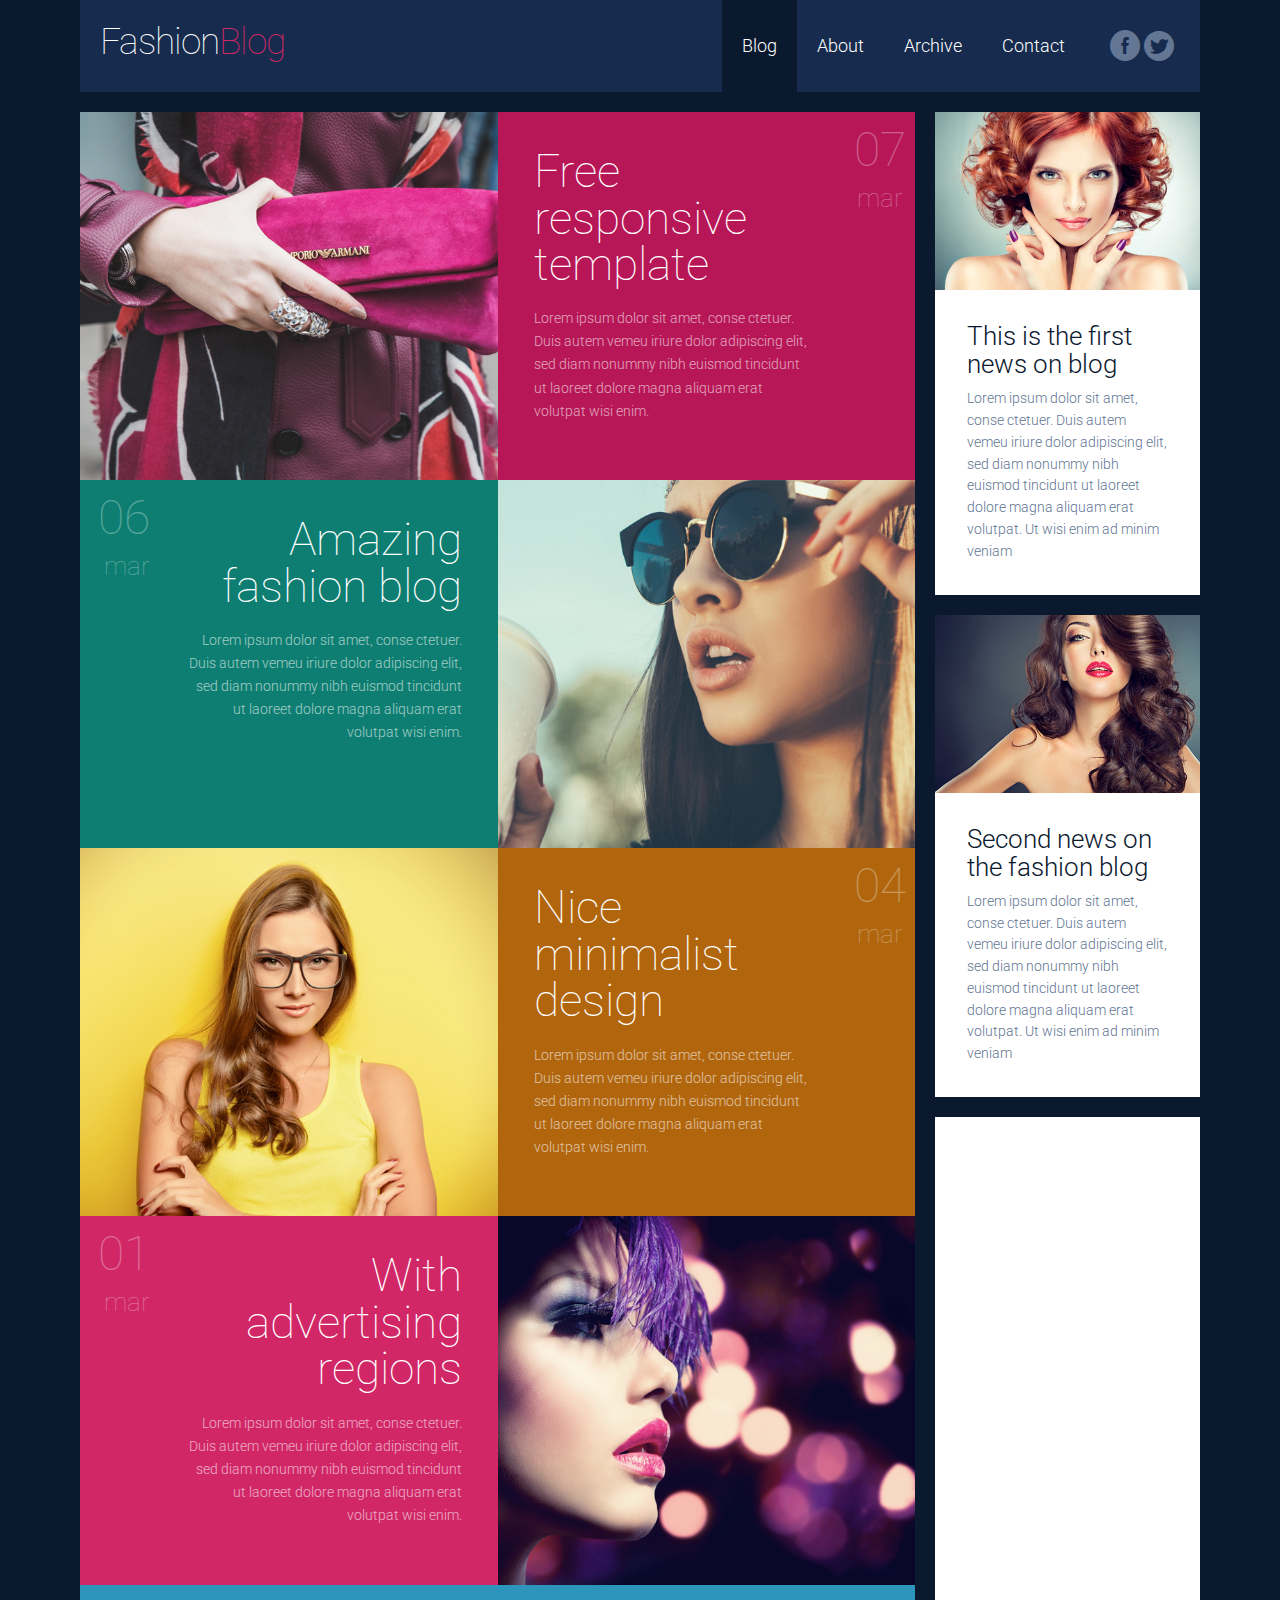
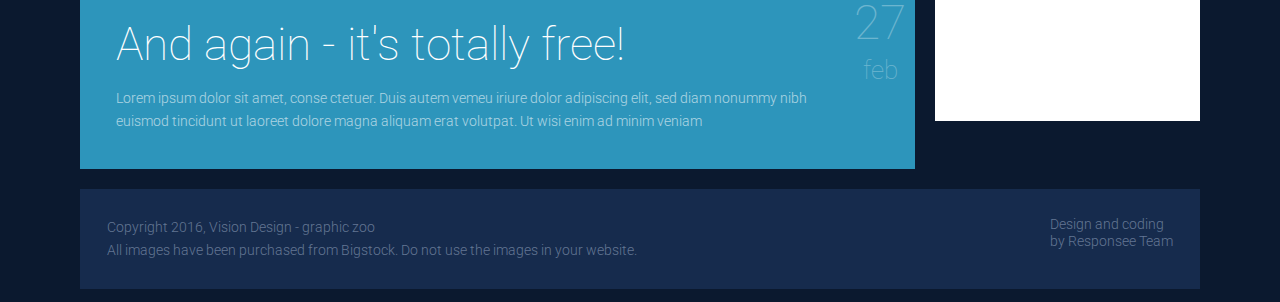
<file: Downloads/fashion/index.html>
<!DOCTYPE html>
<html lang="en-US">
   <head>
      <meta charset="UTF-8">
      <meta name="viewport" content="width=device-width, initial-scale=1.0" />
      <title>Fashion is our passion | Free responsive Fashion Blog template</title>
      <meta name="description" content="Download free amazing responsive Fashion Blog template."/>
      <meta name="keywords" content="free, responsive, blog, fashion, web site, template"/>
      <link rel="stylesheet" href="css/components.css">
      <link rel="stylesheet" href="css/icons.css">
      <link rel="stylesheet" href="css/responsee.css">
      <!-- CUSTOM STYLE -->
      <link rel="stylesheet" href="css/template-style.css">       
      <link href='http://fonts.googleapis.com/css?family=Roboto:400,100,300,700&subset=latin,latin-ext' rel='stylesheet' type='text/css'>      
      <script type="text/javascript" src="js/jquery-1.8.3.min.js"></script>
      <script type="text/javascript" src="js/jquery-ui.min.js"></script>               
   </head>
   <body class="size-1140">
      <!-- TOP NAV WITH LOGO -->          
      <header class="margin-bottom">
         <div class="line">
            <nav>
               <div class="top-nav">
                  <p class="nav-text"></p>
                  <a class="logo" href="index.html">            
                  Fashion<span>Blog</span>
                  </a>                                    
                  <ul class="top-ul right">
                     <li>            
                        <a href="index.html">Blog</a>            
                     </li>
                     <li>            
                        <a href="about.html">About</a>            
                     </li>
                     <li>            
                        <a href="archive.html">Archive</a>            
                     </li>
                     <li>            
                        <a href="contact.html">Contact</a>            
                     </li>
                     <div class="social right">	           
                        <a target="_blank" href="https://www.facebook.com/myresponsee">
                        <i class="icon-facebook_circle icon2x"></i>
                        </a>          
                        <a target="_blank" href="https://twitter.com/MyResponsee">
                        <i class="icon-twitter_circle icon2x"></i>
                        </a>          
                     </div>
                  </ul>
               </div>
            </nav>
         </div>
      </header>
      <!-- MAIN SECTION -->                  
      <section id="home-section" class="line">
         <div class="margin">
            <!-- ARTICLES -->             
            <div class="s-12 m-7 l-9">
               <!-- ARTICLE 1 -->               
               <article class="post-1 line">
                  <!-- image -->                 
                  <div class="s-12 l-6 post-image">                   
                     <a href="post-1.html">
                     <img class="full-img" src="img/post1.jpg" alt="Fashion 1">
                     </a>                
                  </div>
                  <!-- text -->                 
                  <div class="s-12 l-5 post-text">
                     <a href="post-1.html">
                        <h2>Free responsive template</h2>
                     </a>
                     <p>Lorem ipsum dolor sit amet, conse ctetuer. Duis autem vemeu iriure dolor adipiscing elit, sed diam nonummy nibh euismod tincidunt ut laoreet dolore magna aliquam erat volutpat wisi enim.             
                     </p>
                  </div>
                  <!-- date -->                 
                  <div class="s-12 l-1 post-date">
                     <p class="date">07</p>
                     <p class="month">mar</p>
                  </div>
               </article>
               
               <!-- ARTICLE 2 -->            
               <article class="post-2 right-align line">
                  <!-- image -->                 
                  <div class="s-12 l-6 post-image">                   
                     <a href="post-2.html">
                     <img class="full-img" src="img/post2.jpg" alt="Fashion 2">
                     </a>                
                  </div>
                  <!-- text -->                 
                  <div class="s-12 l-5 post-text">
                     <a href="post-2.html">
                        <h2>Amazing fashion blog</h2>
                     </a>
                     <p>Lorem ipsum dolor sit amet, conse ctetuer. Duis autem vemeu iriure dolor adipiscing elit, sed diam nonummy nibh euismod tincidunt ut laoreet dolore magna aliquam erat volutpat wisi enim.             
                     </p>
                  </div>
                  <!-- date -->                 
                  <div class="s-12 l-1 post-date">
                     <p class="date">06</p>
                     <p class="month">mar</p>
                  </div>
               </article>
               
               <!-- ARTICLE 3 -->              
               <article class="post-3 line">
                  <!-- image -->                 
                  <div class="s-12 l-6 post-image">                   
                     <a href="post-3.html">
                     <img class="full-img" src="img/post3.jpg" alt="Fashion 3">
                     </a>                
                  </div>
                  <!-- text -->                 
                  <div class="s-12 l-5 post-text">
                     <a href="post-3.html">
                        <h2>Nice minimalist design</h2>
                     </a>
                     <p>Lorem ipsum dolor sit amet, conse ctetuer. Duis autem vemeu iriure dolor adipiscing elit, sed diam nonummy nibh euismod tincidunt ut laoreet dolore magna aliquam erat volutpat wisi enim.                 
                  </div>
                  <!-- date -->                 
                  <div class="s-12 l-1 post-date">
                     <p class="date">04</p>
                     <p class="month">mar</p>
                  </div>
               </article>
               
               <!-- ARTICLE 4 -->           
               <article class="post-4 right-align line">
                  <!-- image -->                 
                  <div class="s-12 l-6 post-image">                   
                     <a href="post-4.html">
                     <img src="img/post4.jpg" alt="Fashion 4">
                     </a>                
                  </div>
                  <!-- text -->                 
                  <div class="s-12 l-5 post-text">
                     <a href="post-4.html">
                        <h2>With advertising regions</h2>
                     </a>
                     <p>Lorem ipsum dolor sit amet, conse ctetuer. Duis autem vemeu iriure dolor adipiscing elit, sed diam nonummy nibh euismod tincidunt ut laoreet dolore magna aliquam erat volutpat wisi enim.                 
                  </div>
                  <!-- date -->                 
                  <div class="s-12 l-1 post-date">
                     <p class="date">01             
                     </p>
                     <p class="month">mar
                     </p>
                  </div>
               </article>
               
               <!-- ARTICLE 5 -->              
               <article class="post-5 line">
                  <!-- text -->                 
                  <div class="s-12 l-11 post-text">
                     <a href="post-5.html">
                        <h2>And again - it's totally free!</h2>
                     </a>
                     <p>Lorem ipsum dolor sit amet, conse ctetuer. Duis autem vemeu iriure dolor adipiscing elit, sed diam nonummy nibh euismod tincidunt ut laoreet dolore magna aliquam erat volutpat. Ut wisi enim ad minim veniam</p>
                  </div>
                  <!-- date -->                 
                  <div class="s-12 l-1 post-date">
                     <p class="date">27             
                     </p>
                     <p class="month">feb             
                     </p>
                  </div>
               </article>
            </div>
            <!-- SIDEBAR -->             
            <div class="s-12 m-5 l-3">
               <aside>
                  <!-- NEWS 1 -->           
                  <img src="img/news1.jpg" alt="News 1">          
                  <div class="aside-block margin-bottom">
                     <h3>This is the first news on blog</h3>
                     <p>Lorem ipsum dolor sit amet, conse ctetuer. Duis autem vemeu iriure dolor adipiscing elit, sed diam nonummy nibh euismod tincidunt ut laoreet dolore magna aliquam erat volutpat. Ut wisi enim ad minim veniam</p>
                  </div>
                  <!-- NEWS 2 -->           
                  <img src="img/news2.jpg" alt="News 2">          
                  <div class="aside-block margin-bottom">
                     <h3>Second news on the fashion blog</h3>
                     <p>Lorem ipsum dolor sit amet, conse ctetuer. Duis autem vemeu iriure dolor adipiscing elit, sed diam nonummy nibh euismod tincidunt ut laoreet dolore magna aliquam erat volutpat. Ut wisi enim ad minim veniam</p>
                  </div>
                  <!-- AD REGION -->         
                  <div class="advertising margin-bottom hide-s">
                    <script async src="//pagead2.googlesyndication.com/pagead/js/adsbygoogle.js"></script>
                    <!-- Fashion 160x600 -->
                    <ins class="adsbygoogle"
                         style="display:inline-block;width:160px;height:600px"
                         data-ad-client="ca-pub-8115128083480193"
                         data-ad-slot="7468355662"></ins>
                    <script>
                    (adsbygoogle = window.adsbygoogle || []).push({});
                    </script>          
                  </div>
               </aside>
            </div>
         </div>
      </section>
      <!-- FOOTER -->       
      <div class="line">
         <footer>
            <div class="s-12 l-8">
               <p>
                  Copyright 2016, Vision Design - graphic zoo<br>
                  All images have been purchased from Bigstock. Do not use the images in your website.
               </p>
            </div>
            <div class="s-12 l-4">		                            
               <a class="right" href="http://www.myresponsee.com" title="Responsive framework">Design and coding<br>
               by Responsee Team
               </a>                       
            </div>
         </footer>
      </div>
      <script type="text/javascript" src="js/responsee.js"></script>
   </body>
</html>
</file>
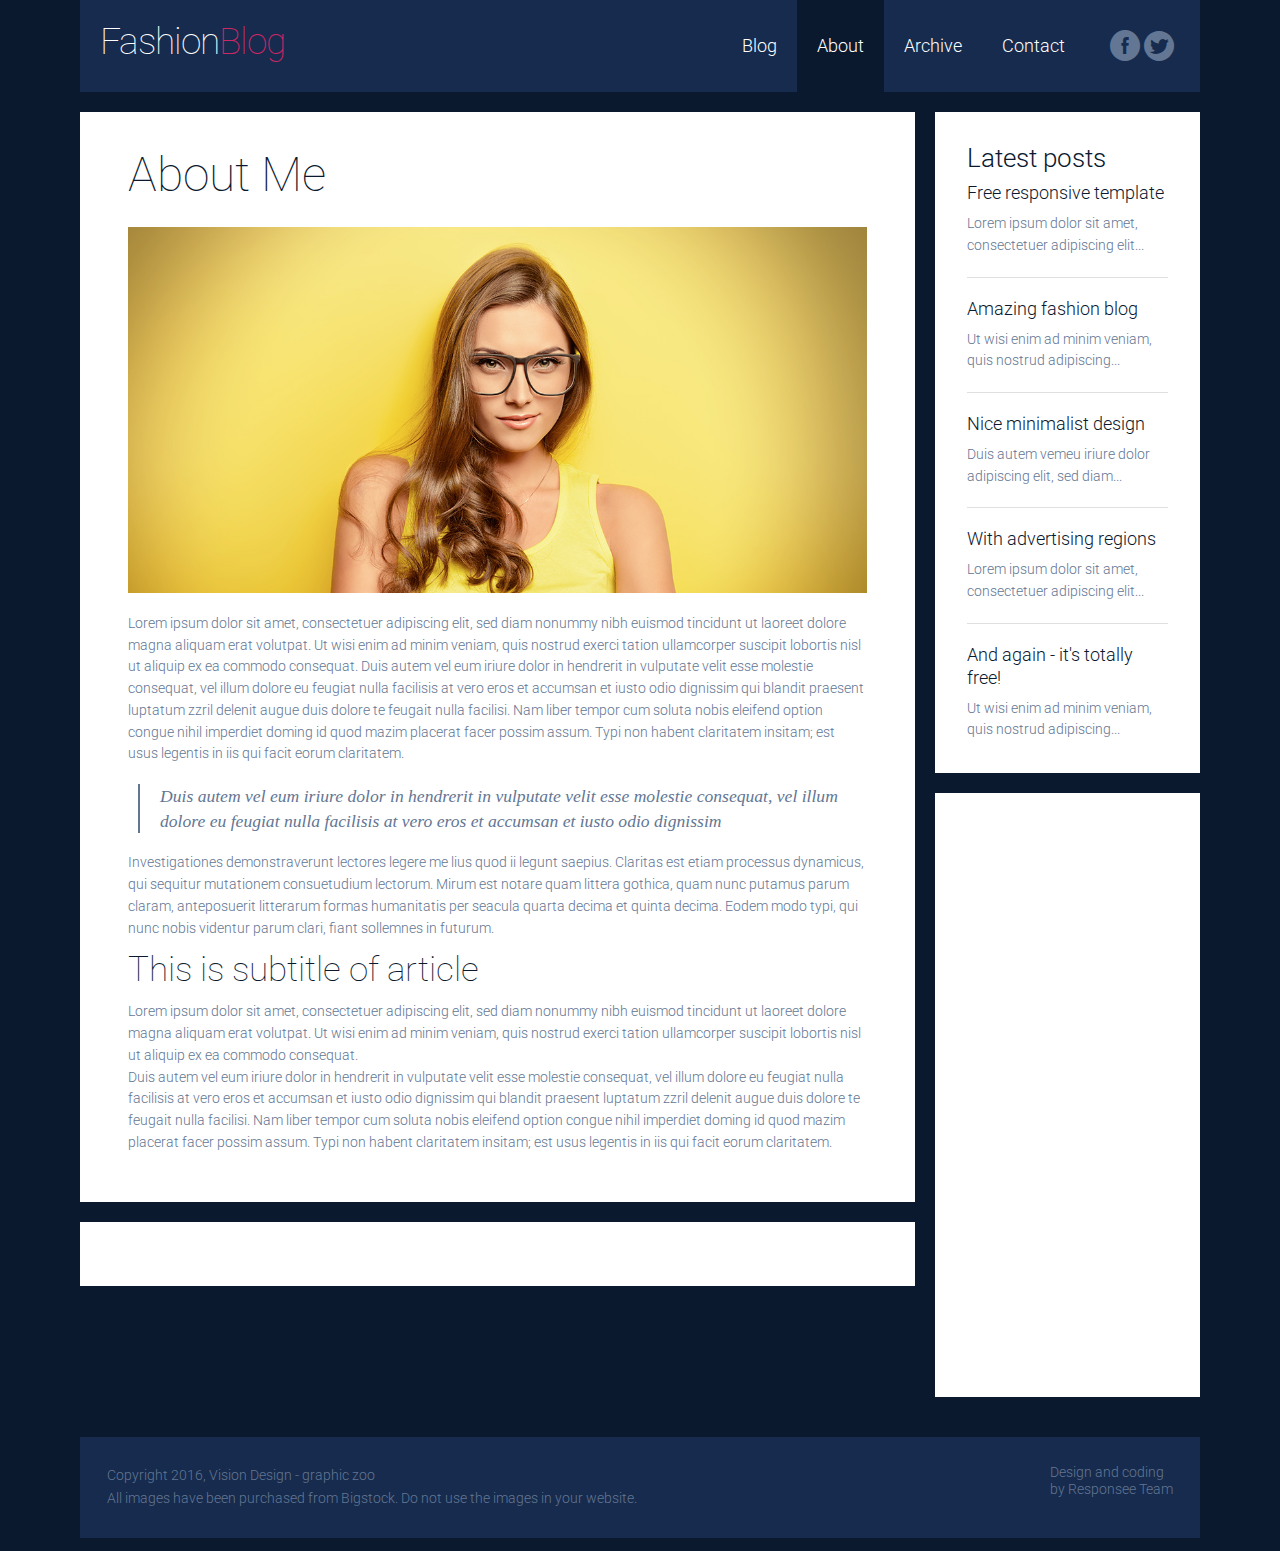
<file: Downloads/fashion/about.html>
<!DOCTYPE html>
<html lang="en-US">
   <head>
      <meta charset="UTF-8">
      <meta name="viewport" content="width=device-width, initial-scale=1.0" />
      <title>Fashion is our passion | About Me</title>
      <meta name="description" content="Download free amazing responsive Fashion Blog template."/>
      <meta name="keywords" content="free, responsive, blog, fashion"/>
      <link rel="stylesheet" href="css/components.css">
      <link rel="stylesheet" href="css/icons.css">
      <link rel="stylesheet" href="css/responsee.css">
      <!-- CUSTOM STYLE -->       
      <link rel="stylesheet" href="css/template-style.css">
      <link href='http://fonts.googleapis.com/css?family=Roboto:400,100,300,700&subset=latin,latin-ext' rel='stylesheet' type='text/css'>
      <script type="text/javascript" src="js/jquery-1.8.3.min.js"></script>
      <script type="text/javascript" src="js/jquery-ui.min.js"></script>    
   </head>
   <body class="size-1140">
      <!-- TOP NAV WITH LOGO -->          
      <header class="margin-bottom">
         <div class="line">
            <nav>
               <div class="top-nav">
                  <p class="nav-text"></p>
                  <a class="logo" href="index.html">            
                  Fashion<span>Blog</span>
                  </a>                                    
                  <ul class="top-ul right">
                     <li>            
                        <a href="index.html">Blog</a>            
                     </li>
                     <li>            
                        <a href="about.html">About</a>            
                     </li>
                     <li>            
                        <a href="archive.html">Archive</a>            
                     </li>
                     <li>            
                        <a href="contact.html">Contact</a>            
                     </li>
                     <div class="social right">	           
                        <a target="_blank" href="https://www.facebook.com/myresponsee">
                        <i class="icon-facebook_circle icon2x"></i>
                        </a>          
                        <a target="_blank" href="https://twitter.com/MyResponsee">
                        <i class="icon-twitter_circle icon2x"></i>
                        </a>          
                     </div>
                  </ul>
               </div>
            </nav>
         </div>
      </header>
      <!-- MAIN SECTION -->                  
      <section id="article-section" class="line">
         <div class="margin">
            <!-- ARTICLES -->             
            <div class="s-12 m-7 l-9">
               <!-- ARTICLE 1 -->               
               <article class="margin-bottom">
                  <!-- text -->                 
                  <div class="post-text">
                     <h1>About Me</h1>
                     <img src="img/post3-big.jpg" alt="Fashion">
                     <p>
                        Lorem ipsum dolor sit amet, consectetuer adipiscing elit, sed diam nonummy nibh euismod tincidunt ut laoreet dolore magna 
                        aliquam erat volutpat. Ut wisi enim ad minim veniam, quis nostrud exerci tation ullamcorper suscipit lobortis nisl ut aliquip 
                        ex ea commodo consequat. Duis autem vel eum iriure dolor in hendrerit in vulputate velit esse molestie consequat, vel illum 
                        dolore eu feugiat nulla facilisis at vero eros et accumsan et iusto odio dignissim qui blandit praesent luptatum zzril delenit 
                        augue duis dolore te feugait nulla facilisi. Nam liber tempor cum soluta nobis eleifend option congue nihil imperdiet doming 
                        id quod mazim placerat facer possim assum. Typi non habent claritatem insitam; est usus legentis in iis qui facit eorum claritatem.
                     </p>
                     <br>
                     <blockquote>
                        Duis autem vel eum iriure dolor in hendrerit in vulputate velit esse molestie consequat, vel illum 
                        dolore eu feugiat nulla facilisis at vero eros et accumsan et iusto odio dignissim
                     </blockquote>
                     <br>
                     <p> 
                        Investigationes demonstraverunt lectores legere me lius quod ii legunt saepius. Claritas est etiam processus dynamicus, 
                        qui sequitur mutationem consuetudium lectorum. Mirum est notare quam littera gothica, quam nunc putamus parum claram, 
                        anteposuerit litterarum formas humanitatis per seacula quarta decima et quinta decima. Eodem modo typi, qui nunc nobis 
                        videntur parum clari, fiant sollemnes in futurum.             
                     </p>
                     <h2>This is subtitle of article</h2>
                     <p>
                        Lorem ipsum dolor sit amet, consectetuer adipiscing elit, sed diam nonummy nibh euismod tincidunt ut laoreet dolore magna 
                        aliquam erat volutpat. Ut wisi enim ad minim veniam, quis nostrud exerci tation ullamcorper suscipit lobortis nisl ut aliquip 
                        ex ea commodo consequat.
                     </p>
                     <p>
                        Duis autem vel eum iriure dolor in hendrerit in vulputate velit esse molestie consequat, vel illum 
                        dolore eu feugiat nulla facilisis at vero eros et accumsan et iusto odio dignissim qui blandit praesent luptatum zzril delenit 
                        augue duis dolore te feugait nulla facilisi. Nam liber tempor cum soluta nobis eleifend option congue nihil imperdiet doming 
                        id quod mazim placerat facer possim assum. Typi non habent claritatem insitam; est usus legentis in iis qui facit eorum claritatem.
                     </p>
                  </div>
               </article>
               <!-- AD REGION -->
               <div class="line">
                  <div class="advertising horizontal">
                     <script async src="//pagead2.googlesyndication.com/pagead/js/adsbygoogle.js"></script>
                     <!-- Fashion Blog -->
                     <ins class="adsbygoogle" style="display:block" data-ad-client="ca-pub-8115128083480193" data-ad-slot="9121305263" data-ad-format="auto"></ins>
                     <script>
                        (adsbygoogle = window.adsbygoogle || []).push({});
                     </script>          
                  </div>
               </div>
            </div>
            <!-- SIDEBAR -->             
            <div class="s-12 m-5 l-3">
               <aside>
                  <!-- LATEST POSTS -->
                  <div class="aside-block margin-bottom">
                     <h3>Latest posts</h3>
                     <a class="latest-posts" href="post-1.html">
                        <h5>Free responsive template</h5>
                        <p>
                           Lorem ipsum dolor sit amet, consectetuer adipiscing elit...
                        </p>
                     </a>
                     <a class="latest-posts" href="post-2.html">
                        <h5>Amazing fashion blog</h5>
                        <p>
                           Ut wisi enim ad minim veniam, quis nostrud adipiscing...
                        </p>
                     </a>
                     <a class="latest-posts" href="post-3.html">
                        <h5>Nice minimalist design</h5>
                        <p>
                           Duis autem vemeu iriure dolor adipiscing elit, sed diam...
                        </p>
                     </a>
                     <a class="latest-posts" href="post-4.html">
                        <h5>With advertising regions</h5>
                        <p>
                           Lorem ipsum dolor sit amet, consectetuer adipiscing elit...
                        </p>
                     </a>
                     <a class="latest-posts" href="post-5.html">
                        <h5>And again - it's totally free!</h5>
                        <p>
                           Ut wisi enim ad minim veniam, quis nostrud adipiscing...
                        </p>
                     </a>
                  </div>
                  <!-- AD REGION -->         
                  <div class="advertising margin-bottom hide-s">
                    <script async src="//pagead2.googlesyndication.com/pagead/js/adsbygoogle.js"></script>
                    <!-- Fashion 160x600 -->
                    <ins class="adsbygoogle"
                         style="display:inline-block;width:160px;height:600px"
                         data-ad-client="ca-pub-8115128083480193"
                         data-ad-slot="7468355662"></ins>
                    <script>
                    (adsbygoogle = window.adsbygoogle || []).push({});
                    </script>          
                  </div>
               </aside>
            </div>
         </div>
      </section>
      <!-- FOOTER -->       
      <div class="line">
         <footer>
            <div class="s-12 l-8">
               <p>
                  Copyright 2016, Vision Design - graphic zoo<br>
                  All images have been purchased from Bigstock. Do not use the images in your website.
               </p>
            </div>
            <div class="s-12 l-4">		                            
               <a class="right" href="http://www.myresponsee.com" title="Responsive framework">Design and coding<br>
               by Responsee Team
               </a>                       
            </div>
         </footer>
      </div>
      <script type="text/javascript" src="js/responsee.js"></script>
   </body>
</html>
</file>
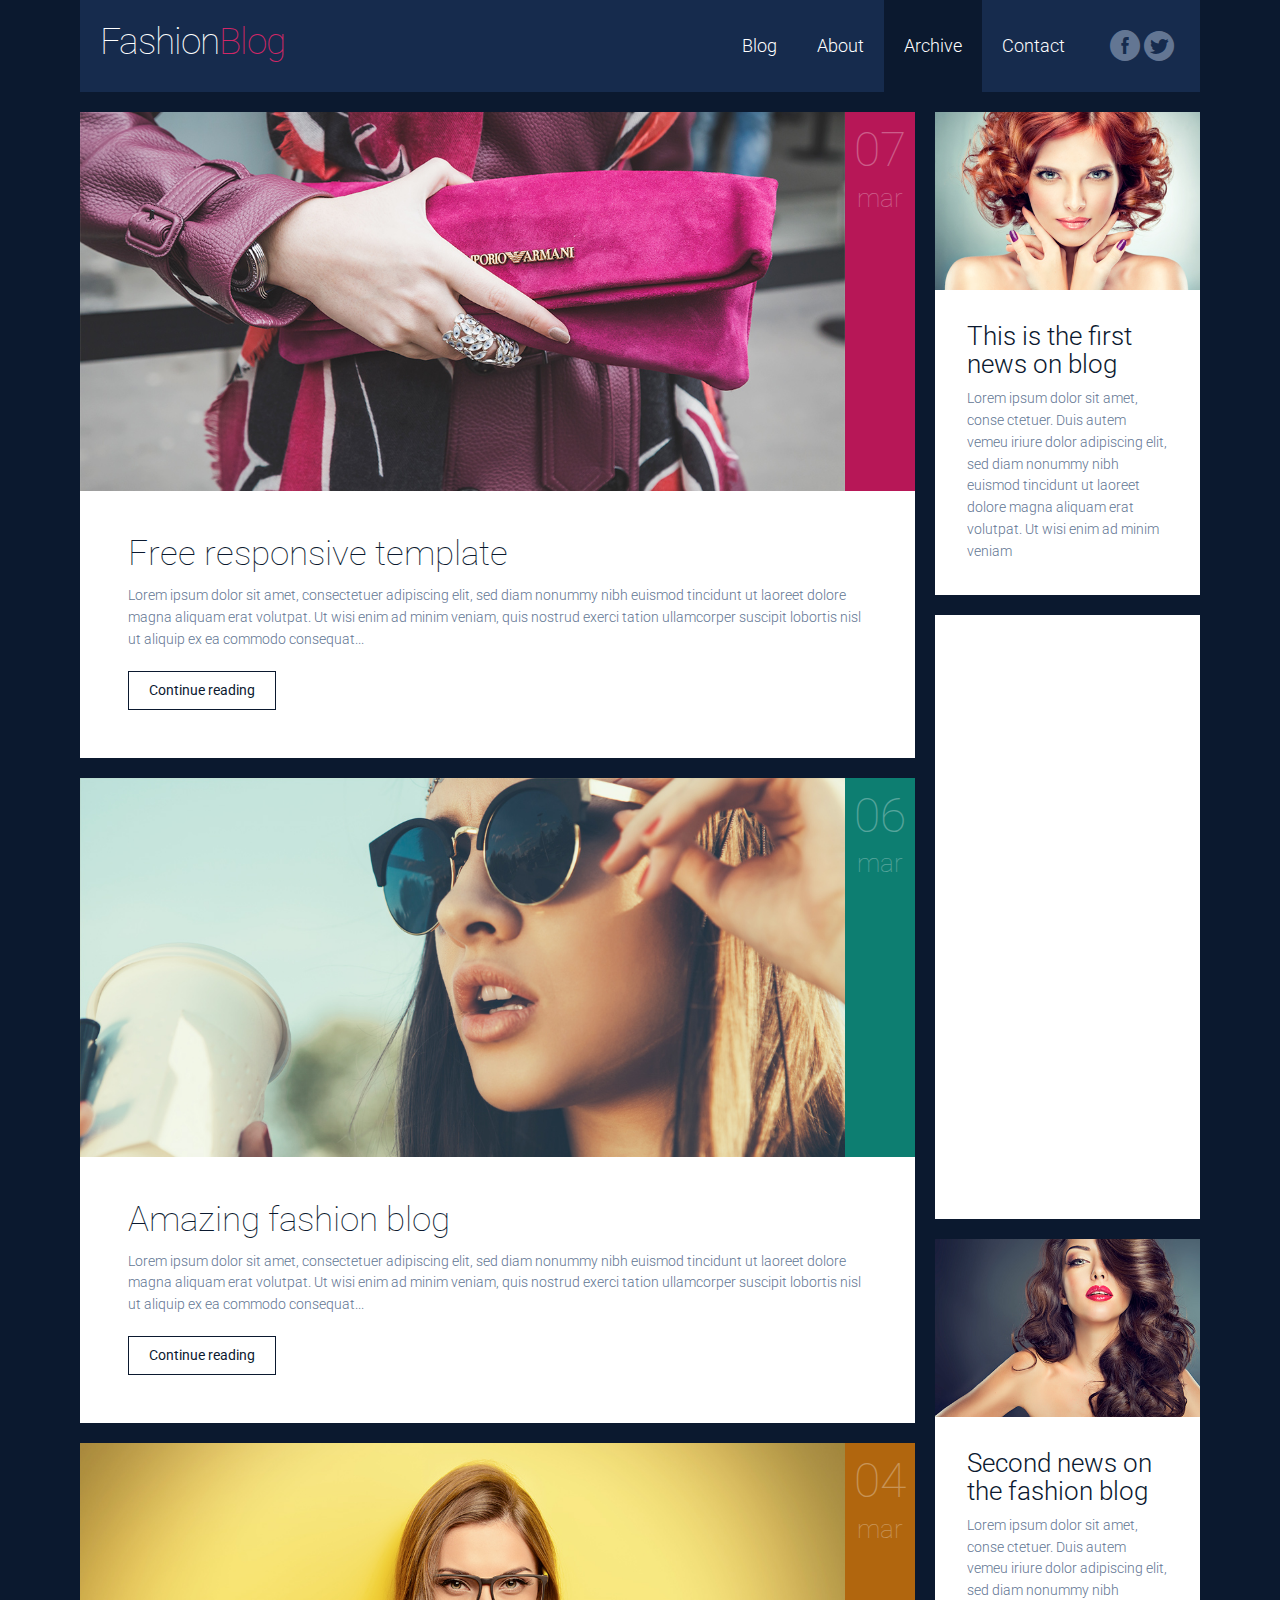
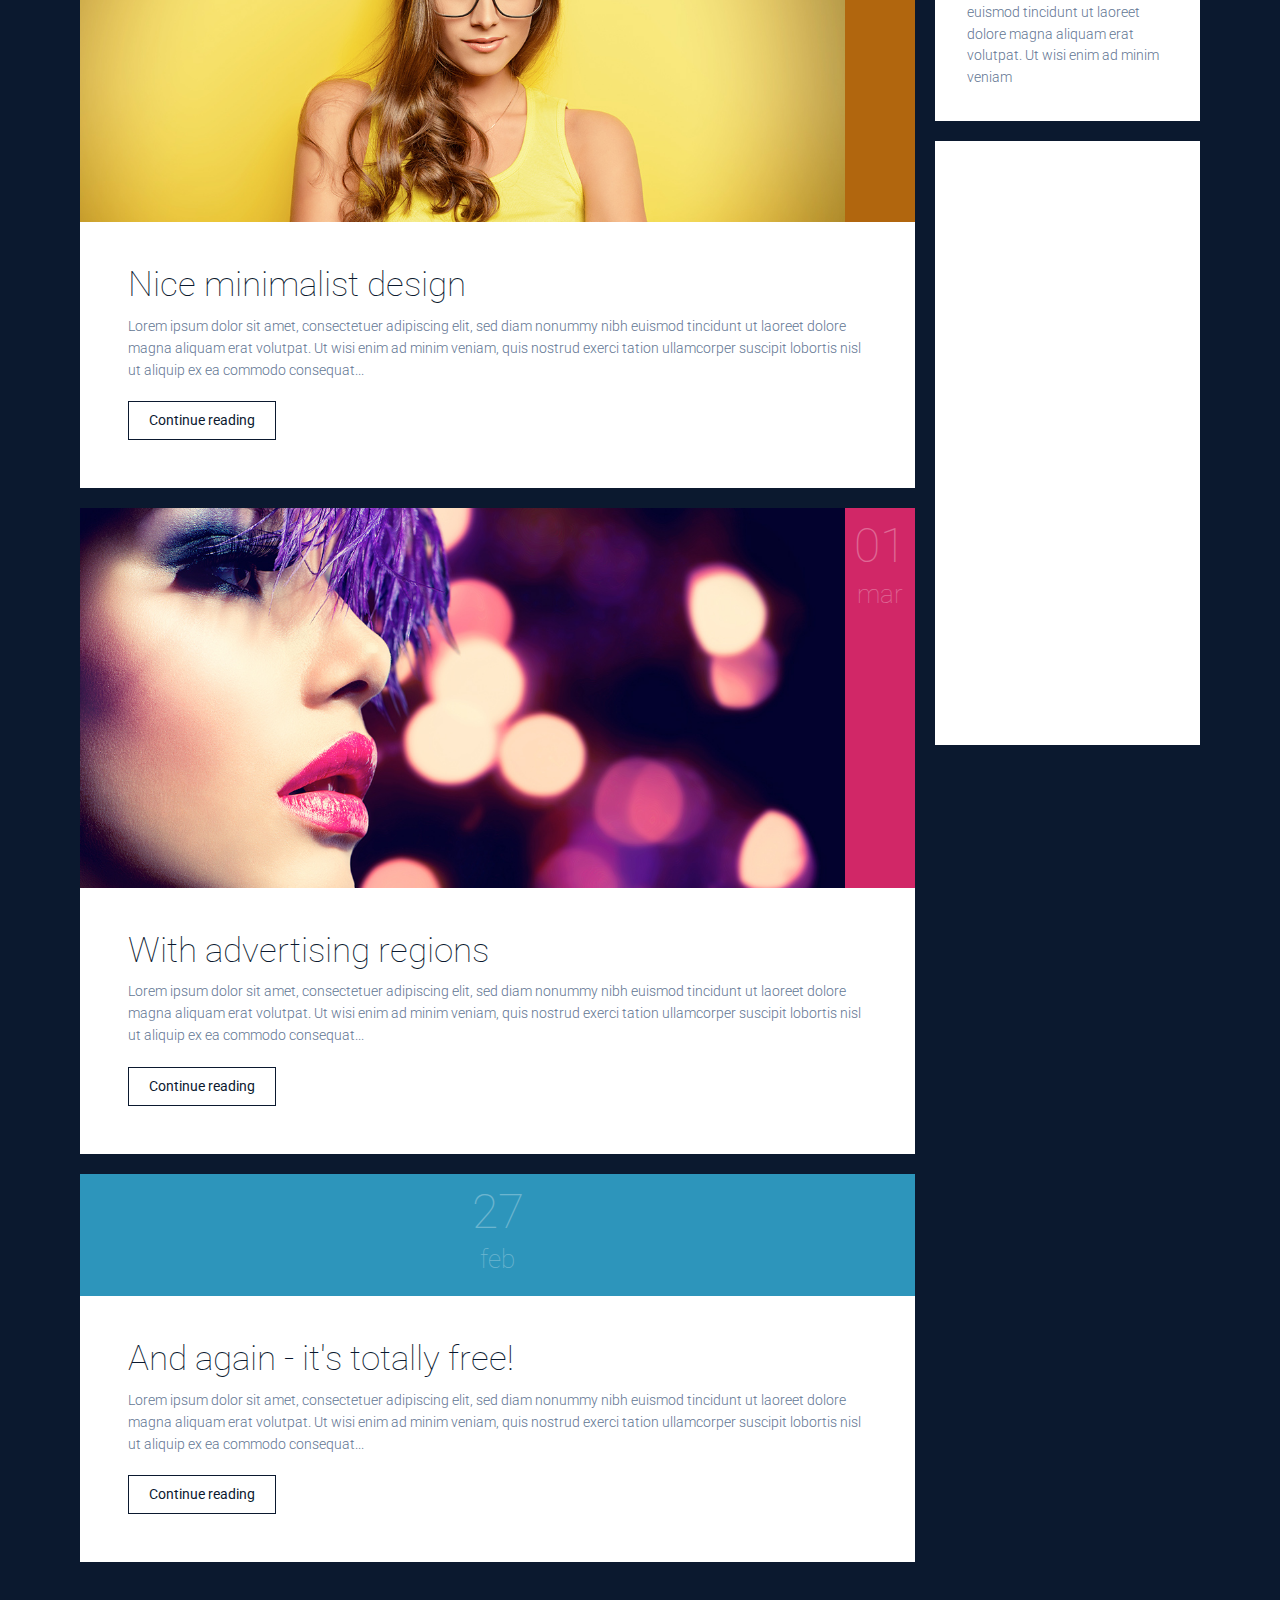
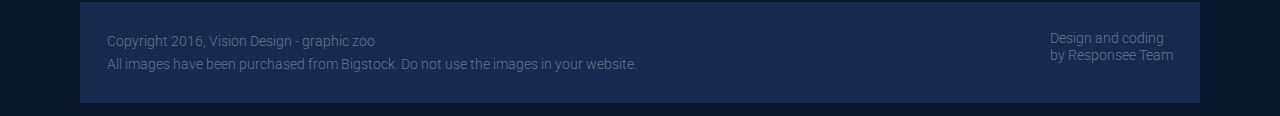
<file: Downloads/fashion/archive.html>
<!DOCTYPE html>
<html lang="en-US">
   <head>
      <meta charset="UTF-8">
      <meta name="viewport" content="width=device-width, initial-scale=1.0" />
      <title>Fashion is our passion | Post Archive</title>
      <meta name="description" content="Download free amazing responsive Fashion Blog template."/>
      <meta name="keywords" content="free, responsive, blog, fashion"/>
      <link rel="stylesheet" href="css/components.css">
      <link rel="stylesheet" href="css/icons.css">
      <link rel="stylesheet" href="css/responsee.css">
      <!-- CUSTOM STYLE -->
      <link rel="stylesheet" href="css/template-style.css">       
      <link href='http://fonts.googleapis.com/css?family=Roboto:400,100,300,700&subset=latin,latin-ext' rel='stylesheet' type='text/css'>
      <script type="text/javascript" src="js/jquery-1.8.3.min.js"></script>
      <script type="text/javascript" src="js/jquery-ui.min.js"></script>                      
   </head>
   <body class="size-1140">
      <!-- TOP NAV WITH LOGO -->          
      <header class="margin-bottom">
         <div class="line">
            <nav>
               <div class="top-nav">
                  <p class="nav-text"></p>
                  <a class="logo" href="index.html">            
                  Fashion<span>Blog</span>
                  </a>                                    
                  <ul class="top-ul right">
                     <li>            
                        <a href="index.html">Blog</a>            
                     </li>
                     <li>            
                        <a href="about.html">About</a>            
                     </li>
                     <li>            
                        <a href="archive.html">Archive</a>            
                     </li>
                     <li>            
                        <a href="contact.html">Contact</a>            
                     </li>
                     <div class="social right">	           
                        <a target="_blank" href="https://www.facebook.com/myresponsee">
                        <i class="icon-facebook_circle icon2x"></i>
                        </a>          
                        <a target="_blank" href="https://twitter.com/MyResponsee">
                        <i class="icon-twitter_circle icon2x"></i>
                        </a>          
                     </div>
                  </ul>
               </div>
            </nav>
         </div>
      </header>
      <!-- MAIN SECTION -->                  
      <section id="article-section" class="line archive">
         <div class="margin">
            <!-- ARTICLES -->             
            <div class="s-12 m-7 l-9">
            
               <!-- ARTICLE 1 -->               
               <article class="margin-bottom">
                  <div class="post-1 line">
                     <!-- image -->                 
                     <div class="s-12 l-11 post-image">                   
                        <a href="post-1.html"><img src="img/post1-big.jpg" alt="Fashion"></a>              
                     </div>
                     <!-- date -->                 
                     <div class="s-12 l-1 post-date">
                        <p class="date">07</p>
                        <p class="month">mar</p>
                     </div>
                  </div>
                  <!-- text -->                 
                  <div class="post-text">
                     <a href="post-1.html">
                        <h2>Free responsive template</h2>
                     </a>
                     <p>
                        Lorem ipsum dolor sit amet, consectetuer adipiscing elit, sed diam nonummy nibh euismod tincidunt ut laoreet dolore magna 
                        aliquam erat volutpat. Ut wisi enim ad minim veniam, quis nostrud exerci tation ullamcorper suscipit lobortis nisl ut aliquip 
                        ex ea commodo consequat...
                     </p>
                     <a class="continue-reading" href="post-1.html">Continue reading</a>
                  </div>
               </article>
               
               <!-- ARTICLE 2 -->               
               <article class="margin-bottom">
                  <div class="post-2 line">
                     <!-- image -->                 
                     <div class="s-12 l-11 post-image">                   
                        <a href="post-2.html"><img src="img/post2-big.jpg" alt="Fashion"></a>              
                     </div>
                     <!-- date -->                 
                     <div class="s-12 l-1 post-date">
                        <p class="date">06</p>
                        <p class="month">mar</p>
                     </div>
                  </div>
                  <!-- text -->                 
                  <div class="post-text">
                     <a href="post-2.html">
                        <h2>Amazing fashion blog</h2>
                     </a>
                     <p>
                        Lorem ipsum dolor sit amet, consectetuer adipiscing elit, sed diam nonummy nibh euismod tincidunt ut laoreet dolore magna 
                        aliquam erat volutpat. Ut wisi enim ad minim veniam, quis nostrud exerci tation ullamcorper suscipit lobortis nisl ut aliquip 
                        ex ea commodo consequat... 
                     </p>
                     <a class="continue-reading" href="post-2.html">Continue reading</a>
                  </div>
               </article>
               
               <!-- ARTICLE 3 -->               
               <article class="margin-bottom">
                  <div class="post-3 line">
                     <!-- image -->                 
                     <div class="s-12 l-11 post-image">                   
                        <a href="post-3.html"><img src="img/post3-big.jpg" alt="Fashion"></a>              
                     </div>
                     <!-- date -->                 
                     <div class="s-12 l-1 post-date">
                        <p class="date">04</p>
                        <p class="month">mar</p>
                     </div>
                  </div>
                  <!-- text -->                 
                  <div class="post-text">
                     <a href="post-3.html">
                        <h2>Nice minimalist design</h2>
                     </a>
                     <p>
                        Lorem ipsum dolor sit amet, consectetuer adipiscing elit, sed diam nonummy nibh euismod tincidunt ut laoreet dolore magna 
                        aliquam erat volutpat. Ut wisi enim ad minim veniam, quis nostrud exerci tation ullamcorper suscipit lobortis nisl ut aliquip 
                        ex ea commodo consequat...
                     </p>
                     <a class="continue-reading" href="post-3.html">Continue reading</a>
                  </div>
               </article>
               
               <!-- ARTICLE 4 -->               
               <article class="margin-bottom">
                  <div class="post-4 line">
                     <!-- image -->                 
                     <div class="s-12 l-11 post-image">                   
                        <a href="post-4.html"><img src="img/post4-big.jpg" alt="Fashion"></a>              
                     </div>
                     <!-- date -->                 
                     <div class="s-12 l-1 post-date">
                        <p class="date">01</p>
                        <p class="month">mar</p>
                     </div>
                  </div>
                  <!-- text -->                 
                  <div class="post-text">
                     <a href="post-4.html">
                        <h2>With advertising regions</h2>
                     </a>
                     <p>
                        Lorem ipsum dolor sit amet, consectetuer adipiscing elit, sed diam nonummy nibh euismod tincidunt ut laoreet dolore magna 
                        aliquam erat volutpat. Ut wisi enim ad minim veniam, quis nostrud exerci tation ullamcorper suscipit lobortis nisl ut aliquip 
                        ex ea commodo consequat...
                     </p>
                     <a class="continue-reading" href="post-4.html">Continue reading</a>
                  </div>
               </article>
               
               <!-- ARTICLE 5 -->               
               <article class="margin-bottom">
                  <div class="post-5 line">
                     <!-- date -->                 
                     <div class="s-12 post-date">
                        <p class="date">27</p>
                        <p class="month">feb</p>
                     </div>
                  </div>
                  <!-- text -->                 
                  <div class="post-text">
                     <a href="post-5.html">
                        <h2>And again - it's totally free!</h2>
                     </a>
                     <p>
                        Lorem ipsum dolor sit amet, consectetuer adipiscing elit, sed diam nonummy nibh euismod tincidunt ut laoreet dolore magna 
                        aliquam erat volutpat. Ut wisi enim ad minim veniam, quis nostrud exerci tation ullamcorper suscipit lobortis nisl ut aliquip 
                        ex ea commodo consequat...
                     </p>
                     <a class="continue-reading" href="post-5.html">Continue reading</a>
                  </div>
               </article>
            </div>
            <!-- SIDEBAR -->             
            <div class="s-12 m-5 l-3">
               <aside>
                  <!-- NEWS 1 -->           
                  <img src="img/news1.jpg" alt="News 1">          
                  <div class="aside-block margin-bottom">
                     <h3>This is the first news on blog</h3>
                     <p>Lorem ipsum dolor sit amet, conse ctetuer. Duis autem vemeu iriure dolor adipiscing elit, sed diam nonummy nibh euismod tincidunt ut laoreet dolore magna aliquam erat volutpat. Ut wisi enim ad minim veniam</p>
                  </div>
                  <!-- AD REGION -->         
                  <div class="advertising margin-bottom hide-s">
                    <script async src="//pagead2.googlesyndication.com/pagead/js/adsbygoogle.js"></script>
                    <!-- Fashion 160x600 -->
                    <ins class="adsbygoogle"
                         style="display:inline-block;width:160px;height:600px"
                         data-ad-client="ca-pub-8115128083480193"
                         data-ad-slot="7468355662"></ins>
                    <script>
                    (adsbygoogle = window.adsbygoogle || []).push({});
                    </script>          
                  </div>
                  <!-- NEWS 2 -->           
                  <img src="img/news2.jpg" alt="News 2">          
                  <div class="aside-block margin-bottom">
                     <h3>Second news on the fashion blog</h3>
                     <p>Lorem ipsum dolor sit amet, conse ctetuer. Duis autem vemeu iriure dolor adipiscing elit, sed diam nonummy nibh euismod tincidunt ut laoreet dolore magna aliquam erat volutpat. Ut wisi enim ad minim veniam</p>
                  </div>
                  <!-- AD REGION -->         
                  <div class="advertising margin-bottom hide-s">
                    <script async src="//pagead2.googlesyndication.com/pagead/js/adsbygoogle.js"></script>
                    <!-- Fashion 160x600 -->
                    <ins class="adsbygoogle"
                         style="display:inline-block;width:160px;height:600px"
                         data-ad-client="ca-pub-8115128083480193"
                         data-ad-slot="7468355662"></ins>
                    <script>
                    (adsbygoogle = window.adsbygoogle || []).push({});
                    </script>          
                  </div>
               </aside>
            </div>
         </div>
      </section>
      <!-- FOOTER -->       
      <div class="line">
         <footer>
            <div class="s-12 l-8">
               <p>
                  Copyright 2016, Vision Design - graphic zoo<br>
                  All images have been purchased from Bigstock. Do not use the images in your website.
               </p>
            </div>
            <div class="s-12 l-4">		                            
               <a class="right" href="http://www.myresponsee.com" title="Responsive framework">Design and coding<br>
               by Responsee Team
               </a>                       
            </div>
         </footer>
      </div>
      <script type="text/javascript" src="js/responsee.js"></script>
   </body>
</html>
</file>
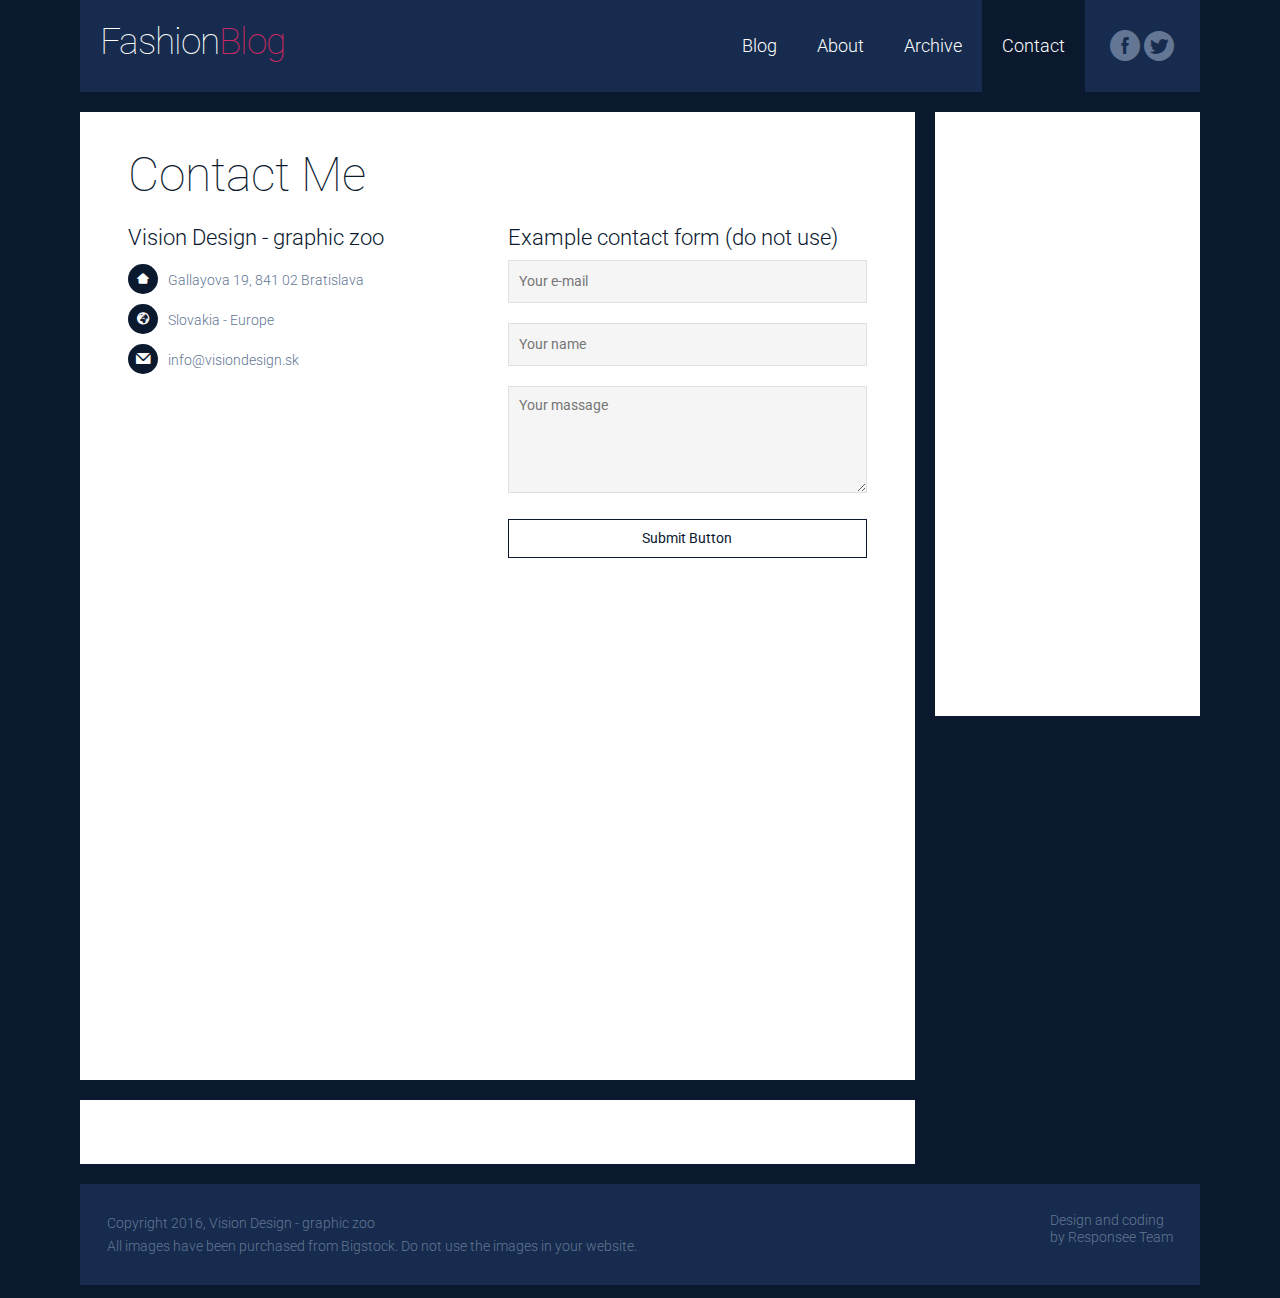
<file: Downloads/fashion/contact.html>
<!DOCTYPE html>
<html lang="en-US">
   <head>
      <meta charset="UTF-8">
      <meta name="viewport" content="width=device-width, initial-scale=1.0" />
      <title>Fashion is our passion | Contact Me</title>
      <meta name="description" content="Download free amazing responsive Fashion Blog template."/>
      <meta name="keywords" content="free, responsive, blog, fashion"/>
      <link rel="stylesheet" href="css/components.css">
      <link rel="stylesheet" href="css/icons.css">
      <link rel="stylesheet" href="css/responsee.css">
      <!-- CUSTOM STYLE --> 
      <link rel="stylesheet" href="css/template-style.css">      
      <link href='http://fonts.googleapis.com/css?family=Roboto:400,100,300,700&subset=latin,latin-ext' rel='stylesheet' type='text/css'>
      <script type="text/javascript" src="js/jquery-1.8.3.min.js"></script>
      <script type="text/javascript" src="js/jquery-ui.min.js"></script>               
   </head>
   <body class="size-1140">
      <!-- TOP NAV WITH LOGO -->          
      <header class="margin-bottom">
         <div class="line">
            <nav>
               <div class="top-nav">
                  <p class="nav-text"></p>
                  <a class="logo" href="index.html">            
                  Fashion<span>Blog</span>
                  </a>                                    
                  <ul class="top-ul right">
                     <li>            
                        <a href="index.html">Blog</a>            
                     </li>
                     <li>            
                        <a href="about.html">About</a>            
                     </li>
                     <li>            
                        <a href="archive.html">Archive</a>            
                     </li>
                     <li>            
                        <a href="contact.html">Contact</a>            
                     </li>
                     <div class="social right">	           
                        <a target="_blank" href="https://www.facebook.com/myresponsee">
                        <i class="icon-facebook_circle icon2x"></i>
                        </a>          
                        <a target="_blank" href="https://twitter.com/MyResponsee">
                        <i class="icon-twitter_circle icon2x"></i>
                        </a>          
                     </div>
                  </ul>
               </div>
            </nav>
         </div>
      </header>
      <!-- MAIN SECTION -->                  
      <section id="article-section" class="line">
         <div class="margin">
            <!-- ARTICLES -->             
            <div class="s-12 m-7 l-9">
               <!-- ARTICLE 1 -->               
               <article class="margin-bottom">
                  <!-- text -->                 
                  <div class="post-text">
                     <h1>Contact Me</h1>
                     <div class="line">
                        <div class="margin">
                           <div class="s-12 l-6">
                              <h4>Vision Design - graphic zoo</h4>
                              <address>
                                 <p><i class="icon-home icon"></i> Gallayova 19, 841 02 Bratislava</p>
                                 <p><i class="icon-globe_black icon"></i> Slovakia - Europe</p>
                                 <p><i class="icon-mail icon"></i> info@visiondesign.sk</p>
                              </address>
                           </div>
                           <div class="s-12 l-6">
                              <h4>Example contact form (do not use)</h4>
                              <form class="customform" action="">
                                 <div class="s-12"><input name="" placeholder="Your e-mail" title="Your e-mail" type="text" /></div>
                                 <div class="s-12"><input name="" placeholder="Your name" title="Your name" type="text" /></div>
                                 <div class="s-12"><textarea placeholder="Your massage" name="" rows="5"></textarea></div>
                                 <button type="submit">Submit Button</button>
                              </form>
                           </div>
                        </div>
                     </div>
                  </div>
                  <!-- MAP -->	
                  <div id="map-block">  	  
                     <iframe src="https://www.google.com/maps/embed?pb=!1m14!1m8!1m3!1d682251.1123056135!2d17.063451638281247!3d48.09010461740988!3m2!1i1024!2i768!4f13.1!3m3!1m2!1s0x476c8cbf758ecb9f%3A0xddeb1d26bce5eccf!2sGallayova+2150%2F19%2C+841+02+D%C3%BAbravka%2C+Slovensk%C3%A1+republika!5e0!3m2!1ssk!2s!4v1412519122400" width="100%" height="450" frameborder="0" style="border:0"></iframe>
                  </div>
               </article>
               <!-- AD REGION -->
               <div class="line">
                  <div class="advertising horizontal">
                     <script async src="//pagead2.googlesyndication.com/pagead/js/adsbygoogle.js"></script>
                     <!-- Fashion Blog -->
                     <ins class="adsbygoogle" style="display:block" data-ad-client="ca-pub-8115128083480193" data-ad-slot="9121305263" data-ad-format="auto"></ins>
                     <script>
                        (adsbygoogle = window.adsbygoogle || []).push({});
                     </script>          
                  </div>
               </div>
            </div>
            <!-- SIDEBAR -->             
            <div class="s-12 m-5 l-3">
               <aside>
                  <!-- AD REGION -->         
                  <div class="advertising margin-bottom hide-s">
                    <script async src="//pagead2.googlesyndication.com/pagead/js/adsbygoogle.js"></script>
                    <!-- Fashion 160x600 -->
                    <ins class="adsbygoogle"
                         style="display:inline-block;width:160px;height:600px"
                         data-ad-client="ca-pub-8115128083480193"
                         data-ad-slot="7468355662"></ins>
                    <script>
                    (adsbygoogle = window.adsbygoogle || []).push({});
                    </script>          
                  </div>
               </aside>
            </div>
         </div>
      </section>
      <!-- FOOTER -->       
      <div class="line">
         <footer>
            <div class="s-12 l-8">
               <p>
                  Copyright 2016, Vision Design - graphic zoo<br>
                  All images have been purchased from Bigstock. Do not use the images in your website.
               </p>
            </div>
            <div class="s-12 l-4">		                            
               <a class="right" href="http://www.myresponsee.com" title="Responsive framework">Design and coding<br>
               by Responsee Team
               </a>                       
            </div>
         </footer>
      </div>
      <script type="text/javascript" src="js/responsee.js"></script>
   </body>
</html>
</file>
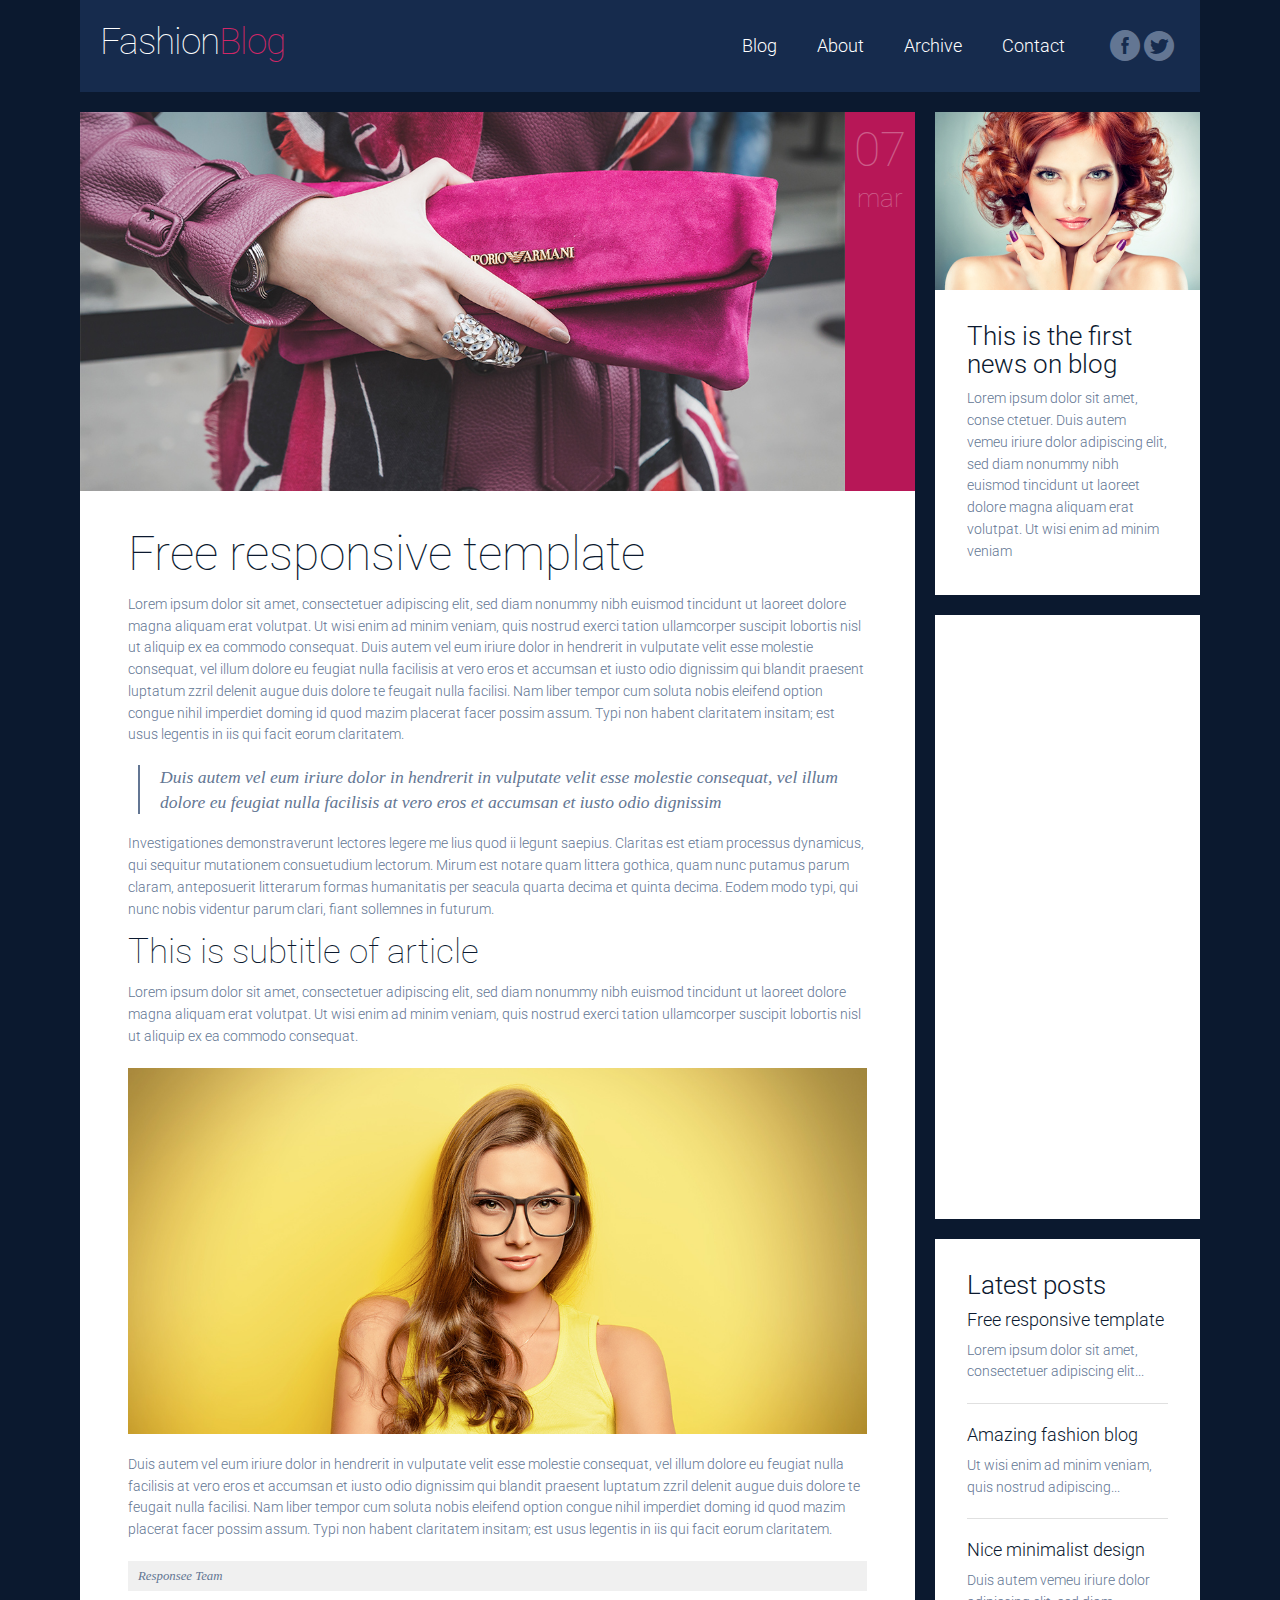
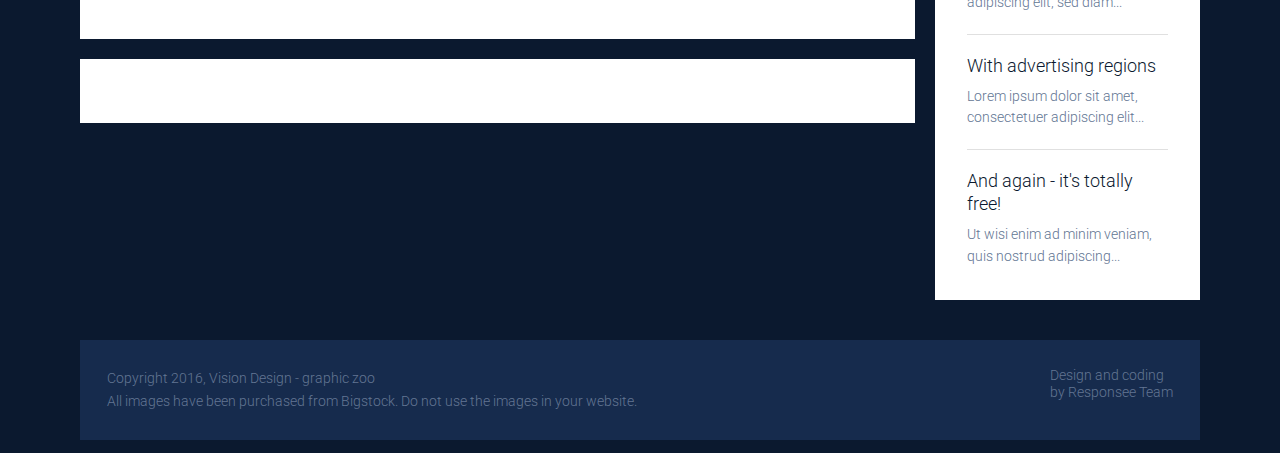
<file: Downloads/fashion/post-1.html>
<!DOCTYPE html>
<html lang="en-US">
   <head>
      <meta charset="UTF-8">
      <meta name="viewport" content="width=device-width, initial-scale=1.0" />
      <title>Fashion is our passion | And again - it's totally free!</title>
      <meta name="description" content="Download free amazing responsive Fashion Blog template."/>
      <meta name="keywords" content="free, responsive, blog, fashion"/>
      <link rel="stylesheet" href="css/components.css">
      <link rel="stylesheet" href="css/icons.css">
      <link rel="stylesheet" href="css/responsee.css">
      <!-- CUSTOM STYLE --> 
      <link rel="stylesheet" href="css/template-style.css">      
      <link href='http://fonts.googleapis.com/css?family=Roboto:400,100,300,700&subset=latin,latin-ext' rel='stylesheet' type='text/css'>
      <script type="text/javascript" src="js/jquery-1.8.3.min.js"></script>
      <script type="text/javascript" src="js/jquery-ui.min.js"></script>                    
   </head>
   <body class="size-1140">
      <!-- TOP NAV WITH LOGO -->          
      <header class="margin-bottom">
         <div class="line">
            <nav>
               <div class="top-nav">
                  <p class="nav-text"></p>
                  <a class="logo" href="index.html">            
                  Fashion<span>Blog</span>
                  </a>                                    
                  <ul class="top-ul right">
                     <li>            
                        <a href="index.html">Blog</a>            
                     </li>
                     <li>            
                        <a href="about.html">About</a>            
                     </li>
                     <li>            
                        <a href="archive.html">Archive</a>            
                     </li>
                     <li>            
                        <a href="contact.html">Contact</a>            
                     </li>
                     <div class="social right">	           
                        <a target="_blank" href="https://www.facebook.com/myresponsee">
                        <i class="icon-facebook_circle icon2x"></i>
                        </a>          
                        <a target="_blank" href="https://twitter.com/MyResponsee">
                        <i class="icon-twitter_circle icon2x"></i>
                        </a>          
                     </div>
                  </ul>
               </div>
            </nav>
         </div>
      </header>
      <!-- MAIN SECTION -->                  
      <section id="article-section" class="line">
         <div class="margin">
            <!-- ARTICLES -->             
            <div class="s-12 m-7 l-9">
               <!-- ARTICLE 1 -->               
               <article class="margin-bottom">
                  <div class="post-1 line">
                     <!-- image -->                 
                     <div class="s-12 l-11 post-image">                   
                        <img src="img/post1-big.jpg" alt="Fashion">              
                     </div>
                     <!-- date -->                 
                     <div class="s-12 l-1 post-date">
                        <p class="date">07</p>
                        <p class="month">mar</p>
                     </div>
                  </div>
                  <!-- text -->                 
                  <div class="post-text">
                     <h1>Free responsive template</h1>
                     <p>
                        Lorem ipsum dolor sit amet, consectetuer adipiscing elit, sed diam nonummy nibh euismod tincidunt ut laoreet dolore magna 
                        aliquam erat volutpat. Ut wisi enim ad minim veniam, quis nostrud exerci tation ullamcorper suscipit lobortis nisl ut aliquip 
                        ex ea commodo consequat. Duis autem vel eum iriure dolor in hendrerit in vulputate velit esse molestie consequat, vel illum 
                        dolore eu feugiat nulla facilisis at vero eros et accumsan et iusto odio dignissim qui blandit praesent luptatum zzril delenit 
                        augue duis dolore te feugait nulla facilisi. Nam liber tempor cum soluta nobis eleifend option congue nihil imperdiet doming 
                        id quod mazim placerat facer possim assum. Typi non habent claritatem insitam; est usus legentis in iis qui facit eorum claritatem.
                     </p>
                     <br>
                     <blockquote>
                        Duis autem vel eum iriure dolor in hendrerit in vulputate velit esse molestie consequat, vel illum 
                        dolore eu feugiat nulla facilisis at vero eros et accumsan et iusto odio dignissim
                     </blockquote>
                     <br>
                     <p> 
                        Investigationes demonstraverunt lectores legere me lius quod ii legunt saepius. Claritas est etiam processus dynamicus, 
                        qui sequitur mutationem consuetudium lectorum. Mirum est notare quam littera gothica, quam nunc putamus parum claram, 
                        anteposuerit litterarum formas humanitatis per seacula quarta decima et quinta decima. Eodem modo typi, qui nunc nobis 
                        videntur parum clari, fiant sollemnes in futurum.             
                     </p>
                     <h2>This is subtitle of article</h2>
                     <p>
                        Lorem ipsum dolor sit amet, consectetuer adipiscing elit, sed diam nonummy nibh euismod tincidunt ut laoreet dolore magna 
                        aliquam erat volutpat. Ut wisi enim ad minim veniam, quis nostrud exerci tation ullamcorper suscipit lobortis nisl ut aliquip 
                        ex ea commodo consequat.
                     </p>
                     <img src="img/post3-big.jpg" alt="Fashion">
                     <p>
                        Duis autem vel eum iriure dolor in hendrerit in vulputate velit esse molestie consequat, vel illum 
                        dolore eu feugiat nulla facilisis at vero eros et accumsan et iusto odio dignissim qui blandit praesent luptatum zzril delenit 
                        augue duis dolore te feugait nulla facilisi. Nam liber tempor cum soluta nobis eleifend option congue nihil imperdiet doming 
                        id quod mazim placerat facer possim assum. Typi non habent claritatem insitam; est usus legentis in iis qui facit eorum claritatem.
                     </p>
                     <p class="author">Responsee Team</p>
                  </div>
               </article>
               <!-- AD REGION -->
               <div class="line">
                  <div class="advertising horizontal">
                     <script async src="//pagead2.googlesyndication.com/pagead/js/adsbygoogle.js"></script>
                     <!-- Fashion Blog -->
                     <ins class="adsbygoogle" style="display:block" data-ad-client="ca-pub-8115128083480193" data-ad-slot="9121305263" data-ad-format="auto"></ins>
                     <script>
                        (adsbygoogle = window.adsbygoogle || []).push({});
                     </script>          
                  </div>
               </div>
            </div>
            <!-- SIDEBAR -->             
            <div class="s-12 m-5 l-3">
               <aside>
                  <!-- NEWS 1 -->           
                  <img src="img/news1.jpg" alt="News 1">          
                  <div class="aside-block margin-bottom">
                     <h3>This is the first news on blog</h3>
                     <p>Lorem ipsum dolor sit amet, conse ctetuer. Duis autem vemeu iriure dolor adipiscing elit, sed diam nonummy nibh euismod tincidunt ut laoreet dolore magna aliquam erat volutpat. Ut wisi enim ad minim veniam</p>
                  </div>
                  <!-- AD REGION -->         
                  <div class="advertising margin-bottom hide-s">
                    <script async src="//pagead2.googlesyndication.com/pagead/js/adsbygoogle.js"></script>
                    <!-- Fashion 160x600 -->
                    <ins class="adsbygoogle"
                         style="display:inline-block;width:160px;height:600px"
                         data-ad-client="ca-pub-8115128083480193"
                         data-ad-slot="7468355662"></ins>
                    <script>
                    (adsbygoogle = window.adsbygoogle || []).push({});
                    </script>          
                  </div>
                  <!-- LATEST POSTS -->
                  <div class="aside-block margin-bottom">
                     <h3>Latest posts</h3>
                     <a class="latest-posts" href="post-1.html">
                        <h5>Free responsive template</h5>
                        <p>
                           Lorem ipsum dolor sit amet, consectetuer adipiscing elit...
                        </p>
                     </a>
                     <a class="latest-posts" href="post-2.html">
                        <h5>Amazing fashion blog</h5>
                        <p>
                           Ut wisi enim ad minim veniam, quis nostrud adipiscing...
                        </p>
                     </a>
                     <a class="latest-posts" href="post-3.html">
                        <h5>Nice minimalist design</h5>
                        <p>
                           Duis autem vemeu iriure dolor adipiscing elit, sed diam...
                        </p>
                     </a>
                     <a class="latest-posts" href="post-4.html">
                        <h5>With advertising regions</h5>
                        <p>
                           Lorem ipsum dolor sit amet, consectetuer adipiscing elit...
                        </p>
                     </a>
                     <a class="latest-posts" href="post-5.html">
                        <h5>And again - it's totally free!</h5>
                        <p>
                           Ut wisi enim ad minim veniam, quis nostrud adipiscing...
                        </p>
                     </a>
                  </div>
               </aside>
            </div>
         </div>
      </section>
      <!-- FOOTER -->       
      <div class="line">
         <footer>
            <div class="s-12 l-8">
               <p>
                  Copyright 2016, Vision Design - graphic zoo<br>
                  All images have been purchased from Bigstock. Do not use the images in your website.
               </p>
            </div>
            <div class="s-12 l-4">		                            
               <a class="right" href="http://www.myresponsee.com" title="Responsive framework">Design and coding<br>
               by Responsee Team
               </a>                       
            </div>
         </footer>
      </div>
   </body>
</html>
</file>
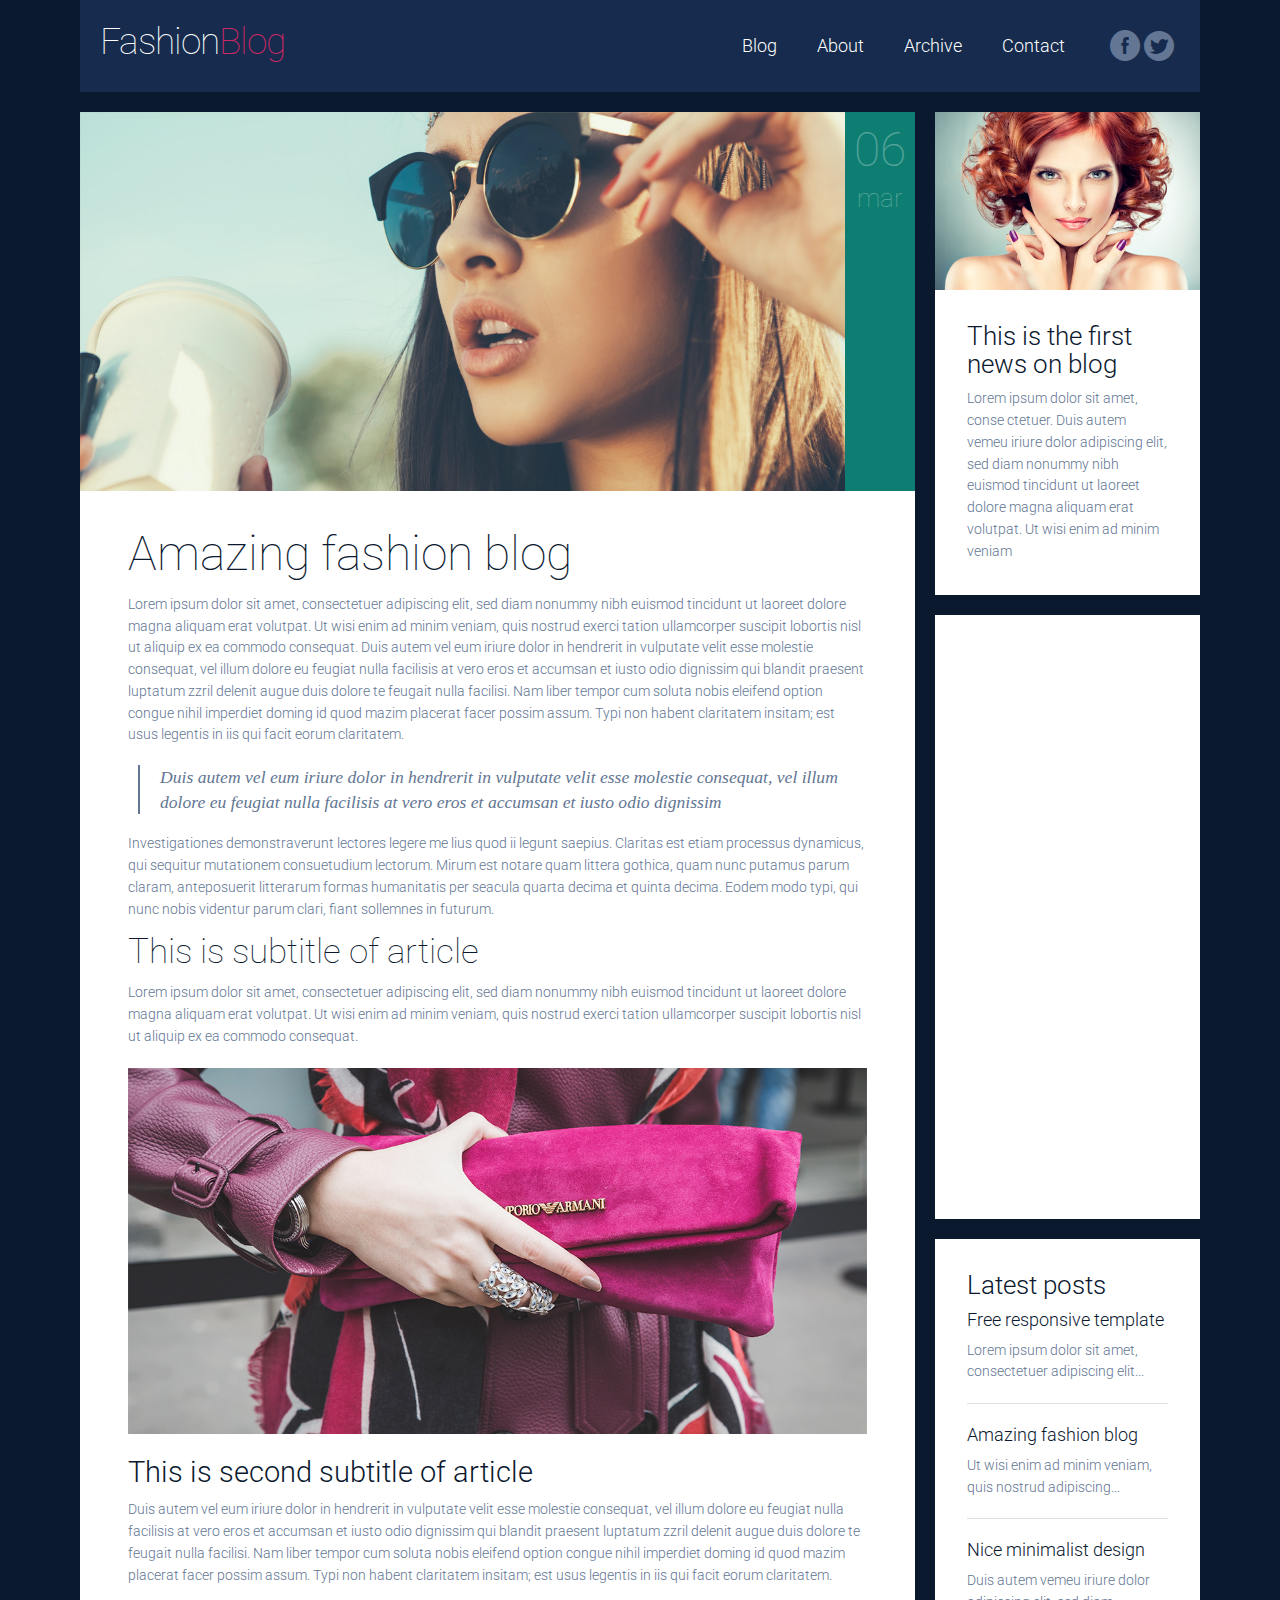
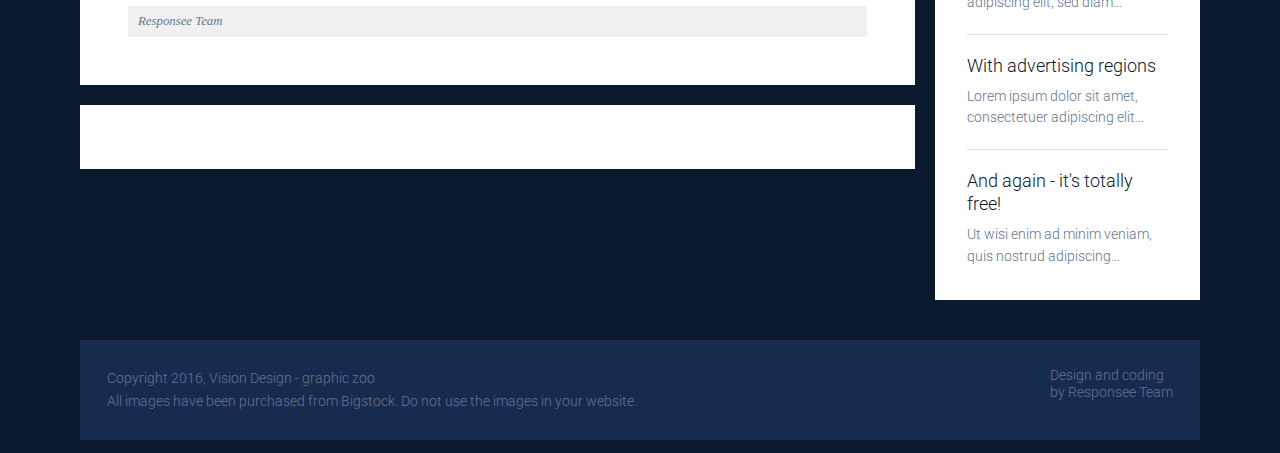
<file: Downloads/fashion/post-2.html>
<!DOCTYPE html>
<html lang="en-US">
   <head>
      <meta charset="UTF-8">
      <meta name="viewport" content="width=device-width, initial-scale=1.0" />
      <title>Fashion is our passion | And again - it's totally free!</title>
      <meta name="description" content="Download free amazing responsive Fashion Blog template."/>
      <meta name="keywords" content="free, responsive, blog, fashion"/>
      <link rel="stylesheet" href="css/components.css">
      <link rel="stylesheet" href="css/icons.css">
      <link rel="stylesheet" href="css/responsee.css">
      <!-- CUSTOM STYLE --> 
      <link rel="stylesheet" href="css/template-style.css">      
      <link href='http://fonts.googleapis.com/css?family=Roboto:400,100,300,700&subset=latin,latin-ext' rel='stylesheet' type='text/css'>
      <script type="text/javascript" src="js/jquery-1.8.3.min.js"></script>
      <script type="text/javascript" src="js/jquery-ui.min.js"></script>                    
   </head>
   <body class="size-1140">
      <!-- TOP NAV WITH LOGO -->          
      <header class="margin-bottom">
         <div class="line">
            <nav>
               <div class="top-nav">
                  <p class="nav-text"></p>
                  <a class="logo" href="index.html">            
                  Fashion<span>Blog</span>
                  </a>                                    
                  <ul class="top-ul right">
                     <li>            
                        <a href="index.html">Blog</a>            
                     </li>
                     <li>            
                        <a href="about.html">About</a>            
                     </li>
                     <li>            
                        <a href="archive.html">Archive</a>            
                     </li>
                     <li>            
                        <a href="contact.html">Contact</a>            
                     </li>
                     <div class="social right">	           
                        <a target="_blank" href="https://www.facebook.com/myresponsee">
                        <i class="icon-facebook_circle icon2x"></i>
                        </a>          
                        <a target="_blank" href="https://twitter.com/MyResponsee">
                        <i class="icon-twitter_circle icon2x"></i>
                        </a>          
                     </div>
                  </ul>
               </div>
            </nav>
         </div>
      </header>
      <!-- MAIN SECTION -->                  
      <section id="article-section" class="line">
         <div class="margin">
            <!-- ARTICLES -->             
            <div class="s-12 m-7 l-9">
               <!-- ARTICLE 1 -->               
               <article class="margin-bottom">
                  <div class="post-2 line">
                     <!-- image -->                 
                     <div class="s-12 l-11 post-image">                   
                        <img src="img/post2-big.jpg" alt="Fashion">              
                     </div>
                     <!-- date -->                 
                     <div class="s-12 l-1 post-date">
                        <p class="date">06</p>
                        <p class="month">mar</p>
                     </div>
                  </div>
                  <!-- text -->                 
                  <div class="post-text">
                     <h1>Amazing fashion blog</h1>
                     <p>
                        Lorem ipsum dolor sit amet, consectetuer adipiscing elit, sed diam nonummy nibh euismod tincidunt ut laoreet dolore magna 
                        aliquam erat volutpat. Ut wisi enim ad minim veniam, quis nostrud exerci tation ullamcorper suscipit lobortis nisl ut aliquip 
                        ex ea commodo consequat. Duis autem vel eum iriure dolor in hendrerit in vulputate velit esse molestie consequat, vel illum 
                        dolore eu feugiat nulla facilisis at vero eros et accumsan et iusto odio dignissim qui blandit praesent luptatum zzril delenit 
                        augue duis dolore te feugait nulla facilisi. Nam liber tempor cum soluta nobis eleifend option congue nihil imperdiet doming 
                        id quod mazim placerat facer possim assum. Typi non habent claritatem insitam; est usus legentis in iis qui facit eorum claritatem.
                     </p>
                     <br>
                     <blockquote>
                        Duis autem vel eum iriure dolor in hendrerit in vulputate velit esse molestie consequat, vel illum 
                        dolore eu feugiat nulla facilisis at vero eros et accumsan et iusto odio dignissim
                     </blockquote>
                     <br>
                     <p> 
                        Investigationes demonstraverunt lectores legere me lius quod ii legunt saepius. Claritas est etiam processus dynamicus, 
                        qui sequitur mutationem consuetudium lectorum. Mirum est notare quam littera gothica, quam nunc putamus parum claram, 
                        anteposuerit litterarum formas humanitatis per seacula quarta decima et quinta decima. Eodem modo typi, qui nunc nobis 
                        videntur parum clari, fiant sollemnes in futurum.             
                     </p>
                     <h2>This is subtitle of article</h2>
                     <p>
                        Lorem ipsum dolor sit amet, consectetuer adipiscing elit, sed diam nonummy nibh euismod tincidunt ut laoreet dolore magna 
                        aliquam erat volutpat. Ut wisi enim ad minim veniam, quis nostrud exerci tation ullamcorper suscipit lobortis nisl ut aliquip 
                        ex ea commodo consequat.
                     </p>
                     <img src="img/post1-big.jpg" alt="Fashion">
                     <h3>This is second subtitle of article</h3>
                     <p>
                        Duis autem vel eum iriure dolor in hendrerit in vulputate velit esse molestie consequat, vel illum 
                        dolore eu feugiat nulla facilisis at vero eros et accumsan et iusto odio dignissim qui blandit praesent luptatum zzril delenit 
                        augue duis dolore te feugait nulla facilisi. Nam liber tempor cum soluta nobis eleifend option congue nihil imperdiet doming 
                        id quod mazim placerat facer possim assum. Typi non habent claritatem insitam; est usus legentis in iis qui facit eorum claritatem.
                     </p>
                     <p class="author">Responsee Team</p>
                  </div>
               </article>
               <!-- AD REGION -->
               <div class="line">
                  <div class="advertising horizontal">
                     <script async src="//pagead2.googlesyndication.com/pagead/js/adsbygoogle.js"></script>
                     <!-- Fashion Blog -->
                     <ins class="adsbygoogle" style="display:block" data-ad-client="ca-pub-8115128083480193" data-ad-slot="9121305263" data-ad-format="auto"></ins>
                     <script>
                        (adsbygoogle = window.adsbygoogle || []).push({});
                     </script>          
                  </div>
               </div>
            </div>
            <!-- SIDEBAR -->             
            <div class="s-12 m-5 l-3">
               <aside>
                  <!-- NEWS 1 -->           
                  <img src="img/news1.jpg" alt="News 1">          
                  <div class="aside-block margin-bottom">
                     <h3>This is the first news on blog</h3>
                     <p>Lorem ipsum dolor sit amet, conse ctetuer. Duis autem vemeu iriure dolor adipiscing elit, sed diam nonummy nibh euismod tincidunt ut laoreet dolore magna aliquam erat volutpat. Ut wisi enim ad minim veniam</p>
                  </div>
                  <!-- AD REGION -->         
                  <div class="advertising margin-bottom hide-s">
                    <script async src="//pagead2.googlesyndication.com/pagead/js/adsbygoogle.js"></script>
                    <!-- Fashion 160x600 -->
                    <ins class="adsbygoogle"
                         style="display:inline-block;width:160px;height:600px"
                         data-ad-client="ca-pub-8115128083480193"
                         data-ad-slot="7468355662"></ins>
                    <script>
                    (adsbygoogle = window.adsbygoogle || []).push({});
                    </script>          
                  </div>
                  <!-- LATEST POSTS -->
                  <div class="aside-block margin-bottom">
                     <h3>Latest posts</h3>
                     <a class="latest-posts" href="post-1.html">
                        <h5>Free responsive template</h5>
                        <p>
                           Lorem ipsum dolor sit amet, consectetuer adipiscing elit...
                        </p>
                     </a>
                     <a class="latest-posts" href="post-2.html">
                        <h5>Amazing fashion blog</h5>
                        <p>
                           Ut wisi enim ad minim veniam, quis nostrud adipiscing...
                        </p>
                     </a>
                     <a class="latest-posts" href="post-3.html">
                        <h5>Nice minimalist design</h5>
                        <p>
                           Duis autem vemeu iriure dolor adipiscing elit, sed diam...
                        </p>
                     </a>
                     <a class="latest-posts" href="post-4.html">
                        <h5>With advertising regions</h5>
                        <p>
                           Lorem ipsum dolor sit amet, consectetuer adipiscing elit...
                        </p>
                     </a>
                     <a class="latest-posts" href="post-5.html">
                        <h5>And again - it's totally free!</h5>
                        <p>
                           Ut wisi enim ad minim veniam, quis nostrud adipiscing...
                        </p>
                     </a>
                  </div>
               </aside>
            </div>
         </div>
      </section>
      <!-- FOOTER -->       
      <div class="line">
         <footer>
            <div class="s-12 l-8">
               <p>
                  Copyright 2016, Vision Design - graphic zoo<br>
                  All images have been purchased from Bigstock. Do not use the images in your website.
               </p>
            </div>
            <div class="s-12 l-4">		                            
               <a class="right" href="http://www.myresponsee.com" title="Responsive framework">Design and coding<br>
               by Responsee Team
               </a>                       
            </div>
         </footer>
      </div>
   </body>
</html>
</file>
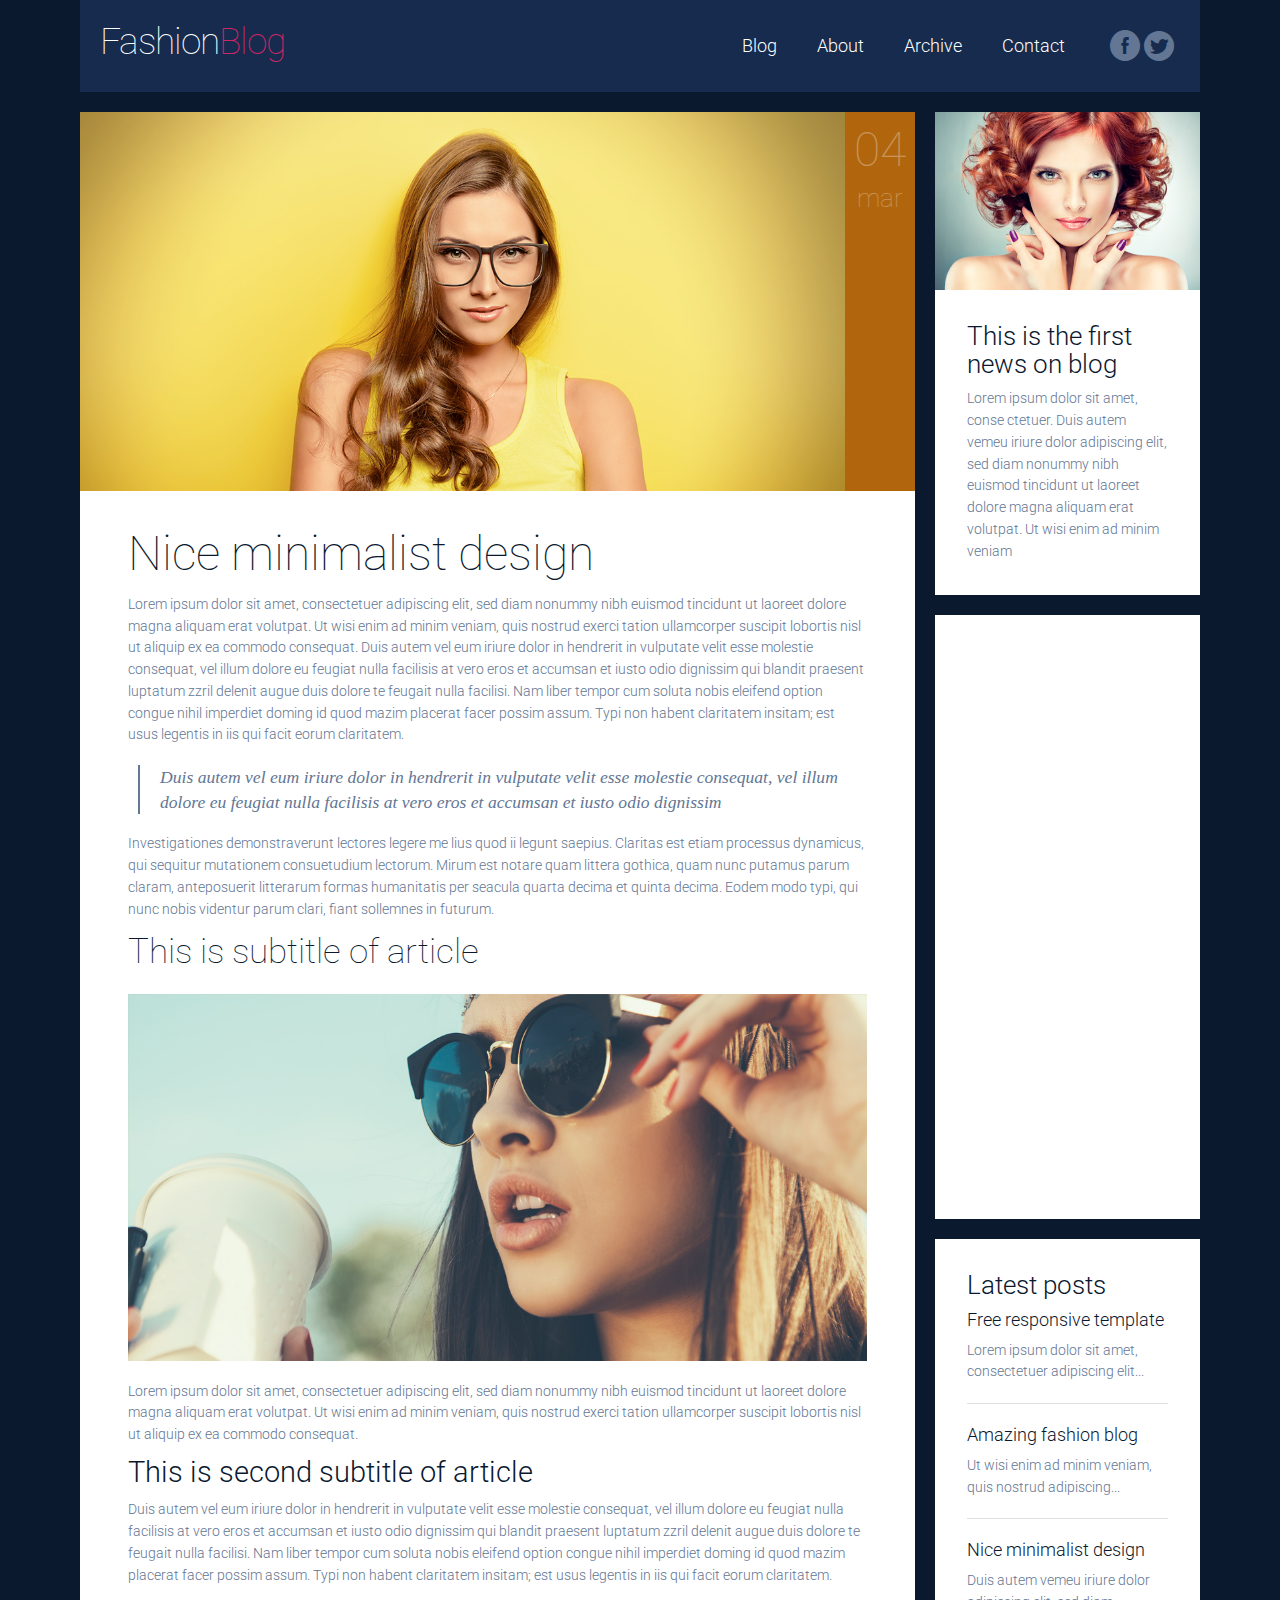
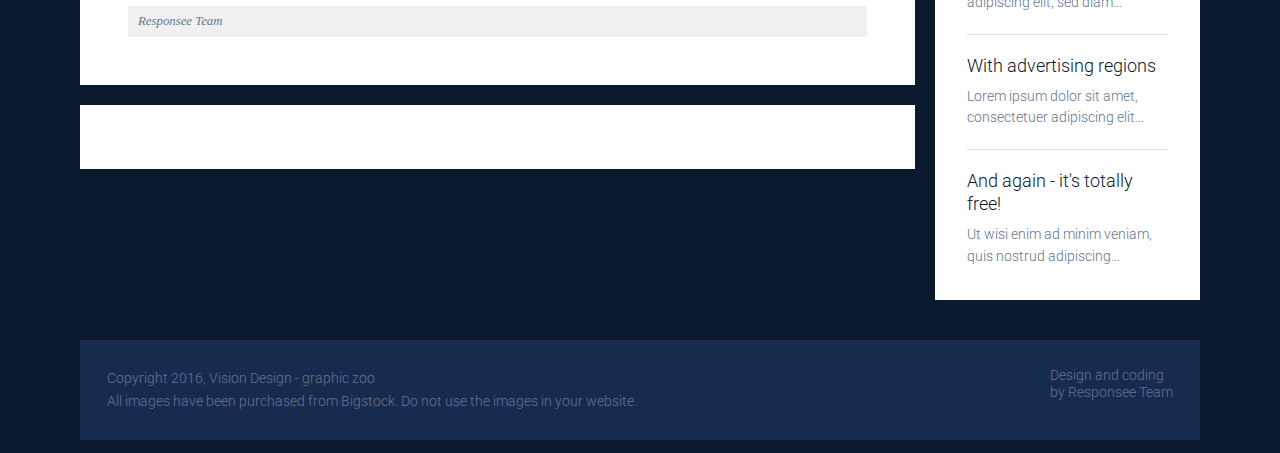
<file: Downloads/fashion/post-3.html>
<!DOCTYPE html>
<html lang="en-US">
   <head>
      <meta charset="UTF-8">
      <meta name="viewport" content="width=device-width, initial-scale=1.0" />
      <title>Fashion is our passion | And again - it's totally free!</title>
      <meta name="description" content="Download free amazing responsive Fashion Blog template."/>
      <meta name="keywords" content="free, responsive, blog, fashion"/>
      <link rel="stylesheet" href="css/components.css">
      <link rel="stylesheet" href="css/icons.css">
      <link rel="stylesheet" href="css/responsee.css">
      <!-- CUSTOM STYLE --> 
      <link rel="stylesheet" href="css/template-style.css">      
      <link href='http://fonts.googleapis.com/css?family=Roboto:400,100,300,700&subset=latin,latin-ext' rel='stylesheet' type='text/css'>
      <script type="text/javascript" src="js/jquery-1.8.3.min.js"></script>
      <script type="text/javascript" src="js/jquery-ui.min.js"></script>                    
   </head>
   <body class="size-1140">
      <!-- TOP NAV WITH LOGO -->          
      <header class="margin-bottom">
         <div class="line">
            <nav>
               <div class="top-nav">
                  <p class="nav-text"></p>
                  <a class="logo" href="index.html">            
                  Fashion<span>Blog</span>
                  </a>                                    
                  <ul class="top-ul right">
                     <li>            
                        <a href="index.html">Blog</a>            
                     </li>
                     <li>            
                        <a href="about.html">About</a>            
                     </li>
                     <li>            
                        <a href="archive.html">Archive</a>            
                     </li>
                     <li>            
                        <a href="contact.html">Contact</a>            
                     </li>
                     <div class="social right">	           
                        <a target="_blank" href="https://www.facebook.com/myresponsee">
                        <i class="icon-facebook_circle icon2x"></i>
                        </a>          
                        <a target="_blank" href="https://twitter.com/MyResponsee">
                        <i class="icon-twitter_circle icon2x"></i>
                        </a>          
                     </div>
                  </ul>
               </div>
            </nav>
         </div>
      </header>
      <!-- MAIN SECTION -->                  
      <section id="article-section" class="line">
         <div class="margin">
            <!-- ARTICLES -->             
            <div class="s-12 m-7 l-9">
               <!-- ARTICLE 1 -->               
               <article class="margin-bottom">
                  <div class="post-3 line">
                     <!-- image -->                 
                     <div class="s-12 l-11 post-image">                   
                        <img src="img/post3-big.jpg" alt="Fashion">              
                     </div>
                     <!-- date -->                 
                     <div class="s-12 l-1 post-date">
                        <p class="date">04</p>
                        <p class="month">mar</p>
                     </div>
                  </div>
                  <!-- text -->                 
                  <div class="post-text">
                     <h1>Nice minimalist design</h1>
                     <p>
                        Lorem ipsum dolor sit amet, consectetuer adipiscing elit, sed diam nonummy nibh euismod tincidunt ut laoreet dolore magna 
                        aliquam erat volutpat. Ut wisi enim ad minim veniam, quis nostrud exerci tation ullamcorper suscipit lobortis nisl ut aliquip 
                        ex ea commodo consequat. Duis autem vel eum iriure dolor in hendrerit in vulputate velit esse molestie consequat, vel illum 
                        dolore eu feugiat nulla facilisis at vero eros et accumsan et iusto odio dignissim qui blandit praesent luptatum zzril delenit 
                        augue duis dolore te feugait nulla facilisi. Nam liber tempor cum soluta nobis eleifend option congue nihil imperdiet doming 
                        id quod mazim placerat facer possim assum. Typi non habent claritatem insitam; est usus legentis in iis qui facit eorum claritatem.
                     </p>
                     <br>
                     <blockquote>
                        Duis autem vel eum iriure dolor in hendrerit in vulputate velit esse molestie consequat, vel illum 
                        dolore eu feugiat nulla facilisis at vero eros et accumsan et iusto odio dignissim
                     </blockquote>
                     <br>
                     <p> 
                        Investigationes demonstraverunt lectores legere me lius quod ii legunt saepius. Claritas est etiam processus dynamicus, 
                        qui sequitur mutationem consuetudium lectorum. Mirum est notare quam littera gothica, quam nunc putamus parum claram, 
                        anteposuerit litterarum formas humanitatis per seacula quarta decima et quinta decima. Eodem modo typi, qui nunc nobis 
                        videntur parum clari, fiant sollemnes in futurum.             
                     </p>
                     <h2>This is subtitle of article</h2>
                     <img src="img/post2-big.jpg" alt="Fashion">
                     <p>
                        Lorem ipsum dolor sit amet, consectetuer adipiscing elit, sed diam nonummy nibh euismod tincidunt ut laoreet dolore magna 
                        aliquam erat volutpat. Ut wisi enim ad minim veniam, quis nostrud exerci tation ullamcorper suscipit lobortis nisl ut aliquip 
                        ex ea commodo consequat.
                     </p>
                     <h3>This is second subtitle of article</h3>
                     <p>
                        Duis autem vel eum iriure dolor in hendrerit in vulputate velit esse molestie consequat, vel illum 
                        dolore eu feugiat nulla facilisis at vero eros et accumsan et iusto odio dignissim qui blandit praesent luptatum zzril delenit 
                        augue duis dolore te feugait nulla facilisi. Nam liber tempor cum soluta nobis eleifend option congue nihil imperdiet doming 
                        id quod mazim placerat facer possim assum. Typi non habent claritatem insitam; est usus legentis in iis qui facit eorum claritatem.
                     </p>
                     <p class="author">Responsee Team</p>
                  </div>
               </article>
               <!-- AD REGION -->
               <div class="line">
                  <div class="advertising horizontal">
                     <script async src="//pagead2.googlesyndication.com/pagead/js/adsbygoogle.js"></script>
                     <!-- Fashion Blog -->
                     <ins class="adsbygoogle" style="display:block" data-ad-client="ca-pub-8115128083480193" data-ad-slot="9121305263" data-ad-format="auto"></ins>
                     <script>
                        (adsbygoogle = window.adsbygoogle || []).push({});
                     </script>          
                  </div>
               </div>
            </div>
            <!-- SIDEBAR -->             
            <div class="s-12 m-5 l-3">
               <aside>
                  <!-- NEWS 1 -->           
                  <img src="img/news1.jpg" alt="News 1">          
                  <div class="aside-block margin-bottom">
                     <h3>This is the first news on blog</h3>
                     <p>Lorem ipsum dolor sit amet, conse ctetuer. Duis autem vemeu iriure dolor adipiscing elit, sed diam nonummy nibh euismod tincidunt ut laoreet dolore magna aliquam erat volutpat. Ut wisi enim ad minim veniam</p>
                  </div>
                  <!-- AD REGION -->         
                  <div class="advertising margin-bottom hide-s">
                    <script async src="//pagead2.googlesyndication.com/pagead/js/adsbygoogle.js"></script>
                    <!-- Fashion 160x600 -->
                    <ins class="adsbygoogle"
                         style="display:inline-block;width:160px;height:600px"
                         data-ad-client="ca-pub-8115128083480193"
                         data-ad-slot="7468355662"></ins>
                    <script>
                    (adsbygoogle = window.adsbygoogle || []).push({});
                    </script>          
                  </div>
                  <!-- LATEST POSTS -->
                  <div class="aside-block margin-bottom">
                     <h3>Latest posts</h3>
                     <a class="latest-posts" href="post-1.html">
                        <h5>Free responsive template</h5>
                        <p>
                           Lorem ipsum dolor sit amet, consectetuer adipiscing elit...
                        </p>
                     </a>
                     <a class="latest-posts" href="post-2.html">
                        <h5>Amazing fashion blog</h5>
                        <p>
                           Ut wisi enim ad minim veniam, quis nostrud adipiscing...
                        </p>
                     </a>
                     <a class="latest-posts" href="post-3.html">
                        <h5>Nice minimalist design</h5>
                        <p>
                           Duis autem vemeu iriure dolor adipiscing elit, sed diam...
                        </p>
                     </a>
                     <a class="latest-posts" href="post-4.html">
                        <h5>With advertising regions</h5>
                        <p>
                           Lorem ipsum dolor sit amet, consectetuer adipiscing elit...
                        </p>
                     </a>
                     <a class="latest-posts" href="post-5.html">
                        <h5>And again - it's totally free!</h5>
                        <p>
                           Ut wisi enim ad minim veniam, quis nostrud adipiscing...
                        </p>
                     </a>
                  </div>
               </aside>
            </div>
         </div>
      </section>
      <!-- FOOTER -->       
      <div class="line">
         <footer>
            <div class="s-12 l-8">
               <p>
                  Copyright 2016, Vision Design - graphic zoo<br>
                  All images have been purchased from Bigstock. Do not use the images in your website.
               </p>
            </div>
            <div class="s-12 l-4">		                            
               <a class="right" href="http://www.myresponsee.com" title="Responsive framework">Design and coding<br>
               by Responsee Team
               </a>                       
            </div>
         </footer>
      </div>
   </body>
</html>
</file>
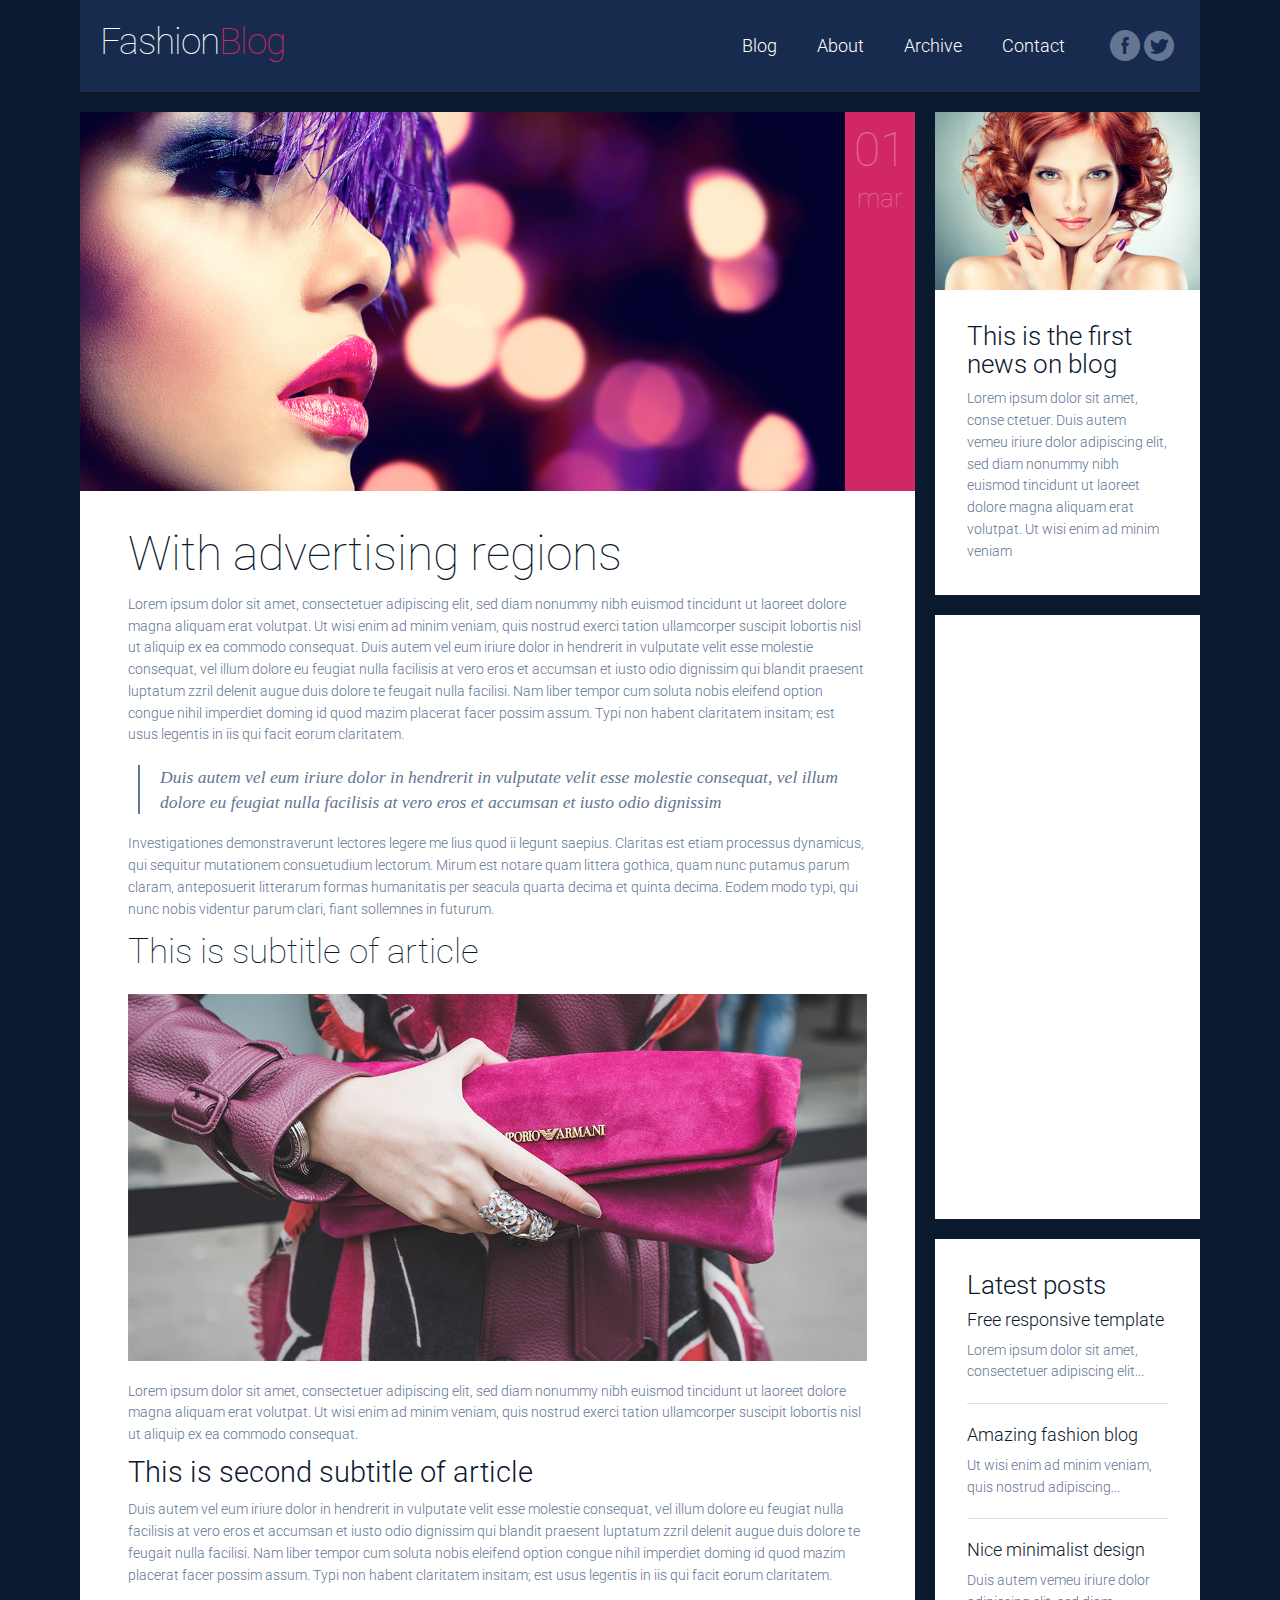
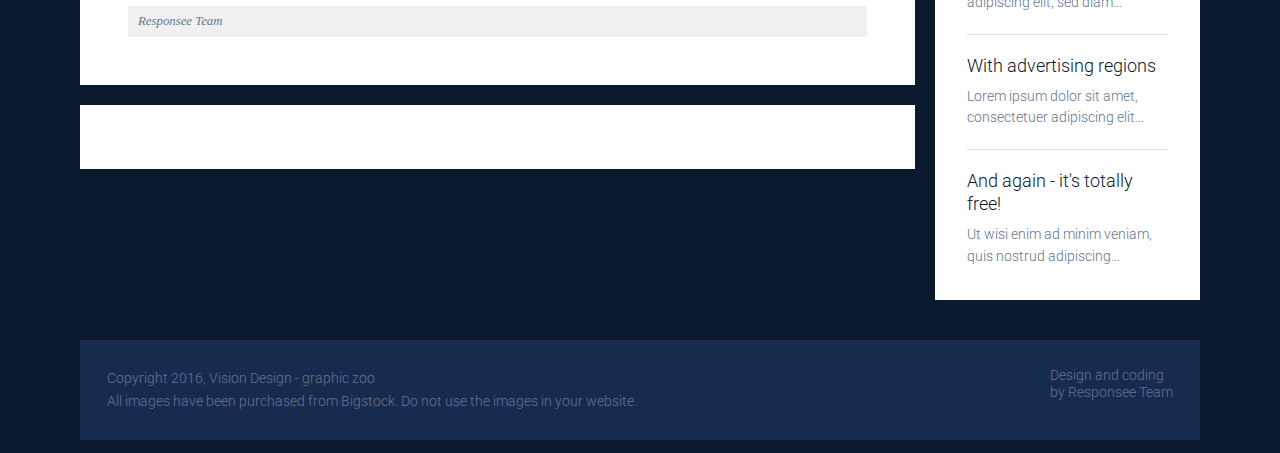
<file: Downloads/fashion/post-4.html>
<!DOCTYPE html>
<html lang="en-US">
   <head>
      <meta charset="UTF-8">
      <meta name="viewport" content="width=device-width, initial-scale=1.0" />
      <title>Fashion is our passion | And again - it's totally free!</title>
      <meta name="description" content="Download free amazing responsive Fashion Blog template."/>
      <meta name="keywords" content="free, responsive, blog, fashion"/>
      <link rel="stylesheet" href="css/components.css">
      <link rel="stylesheet" href="css/icons.css">
      <link rel="stylesheet" href="css/responsee.css">
      <!-- CUSTOM STYLE --> 
      <link rel="stylesheet" href="css/template-style.css">      
      <link href='http://fonts.googleapis.com/css?family=Roboto:400,100,300,700&subset=latin,latin-ext' rel='stylesheet' type='text/css'>
      <script type="text/javascript" src="js/jquery-1.8.3.min.js"></script>
      <script type="text/javascript" src="js/jquery-ui.min.js"></script>                    
   </head>
   <body class="size-1140">
      <!-- TOP NAV WITH LOGO -->          
      <header class="margin-bottom">
         <div class="line">
            <nav>
               <div class="top-nav">
                  <p class="nav-text"></p>
                  <a class="logo" href="index.html">            
                  Fashion<span>Blog</span>
                  </a>                                    
                  <ul class="top-ul right">
                     <li>            
                        <a href="index.html">Blog</a>            
                     </li>
                     <li>            
                        <a href="about.html">About</a>            
                     </li>
                     <li>            
                        <a href="archive.html">Archive</a>            
                     </li>
                     <li>            
                        <a href="contact.html">Contact</a>            
                     </li>
                     <div class="social right">	           
                        <a target="_blank" href="https://www.facebook.com/myresponsee">
                        <i class="icon-facebook_circle icon2x"></i>
                        </a>          
                        <a target="_blank" href="https://twitter.com/MyResponsee">
                        <i class="icon-twitter_circle icon2x"></i>
                        </a>          
                     </div>
                  </ul>
               </div>
            </nav>
         </div>
      </header>
      <!-- MAIN SECTION -->                  
      <section id="article-section" class="line">
         <div class="margin">
            <!-- ARTICLES -->             
            <div class="s-12 m-7 l-9">
               <!-- ARTICLE 1 -->               
               <article class="margin-bottom">
                  <div class="post-4 line">
                     <!-- image -->                 
                     <div class="s-12 l-11 post-image">                   
                        <img src="img/post4-big.jpg" alt="Fashion">              
                     </div>
                     <!-- date -->                 
                     <div class="s-12 l-1 post-date">
                        <p class="date">01</p>
                        <p class="month">mar</p>
                     </div>
                  </div>
                  <!-- text -->                 
                  <div class="post-text">
                     <h1>With advertising regions</h1>
                     <p>
                        Lorem ipsum dolor sit amet, consectetuer adipiscing elit, sed diam nonummy nibh euismod tincidunt ut laoreet dolore magna 
                        aliquam erat volutpat. Ut wisi enim ad minim veniam, quis nostrud exerci tation ullamcorper suscipit lobortis nisl ut aliquip 
                        ex ea commodo consequat. Duis autem vel eum iriure dolor in hendrerit in vulputate velit esse molestie consequat, vel illum 
                        dolore eu feugiat nulla facilisis at vero eros et accumsan et iusto odio dignissim qui blandit praesent luptatum zzril delenit 
                        augue duis dolore te feugait nulla facilisi. Nam liber tempor cum soluta nobis eleifend option congue nihil imperdiet doming 
                        id quod mazim placerat facer possim assum. Typi non habent claritatem insitam; est usus legentis in iis qui facit eorum claritatem.
                     </p>
                     <br>
                     <blockquote>
                        Duis autem vel eum iriure dolor in hendrerit in vulputate velit esse molestie consequat, vel illum 
                        dolore eu feugiat nulla facilisis at vero eros et accumsan et iusto odio dignissim
                     </blockquote>
                     <br>
                     <p> 
                        Investigationes demonstraverunt lectores legere me lius quod ii legunt saepius. Claritas est etiam processus dynamicus, 
                        qui sequitur mutationem consuetudium lectorum. Mirum est notare quam littera gothica, quam nunc putamus parum claram, 
                        anteposuerit litterarum formas humanitatis per seacula quarta decima et quinta decima. Eodem modo typi, qui nunc nobis 
                        videntur parum clari, fiant sollemnes in futurum.             
                     </p>
                     <h2>This is subtitle of article</h2>
                     <img src="img/post1-big.jpg" alt="Fashion">
                     <p>
                        Lorem ipsum dolor sit amet, consectetuer adipiscing elit, sed diam nonummy nibh euismod tincidunt ut laoreet dolore magna 
                        aliquam erat volutpat. Ut wisi enim ad minim veniam, quis nostrud exerci tation ullamcorper suscipit lobortis nisl ut aliquip 
                        ex ea commodo consequat.
                     </p>
                     <h3>This is second subtitle of article</h3>
                     <p>
                        Duis autem vel eum iriure dolor in hendrerit in vulputate velit esse molestie consequat, vel illum 
                        dolore eu feugiat nulla facilisis at vero eros et accumsan et iusto odio dignissim qui blandit praesent luptatum zzril delenit 
                        augue duis dolore te feugait nulla facilisi. Nam liber tempor cum soluta nobis eleifend option congue nihil imperdiet doming 
                        id quod mazim placerat facer possim assum. Typi non habent claritatem insitam; est usus legentis in iis qui facit eorum claritatem.
                     </p>
                     <p class="author">Responsee Team</p>
                  </div>
               </article>
               <!-- AD REGION -->
               <div class="line">
                  <div class="advertising horizontal">
                     <script async src="//pagead2.googlesyndication.com/pagead/js/adsbygoogle.js"></script>
                     <!-- Fashion Blog -->
                     <ins class="adsbygoogle" style="display:block" data-ad-client="ca-pub-8115128083480193" data-ad-slot="9121305263" data-ad-format="auto"></ins>
                     <script>
                        (adsbygoogle = window.adsbygoogle || []).push({});
                     </script>          
                  </div>
               </div>
            </div>
            <!-- SIDEBAR -->             
            <div class="s-12 m-5 l-3">
               <aside>
                  <!-- NEWS 1 -->           
                  <img src="img/news1.jpg" alt="News 1">          
                  <div class="aside-block margin-bottom">
                     <h3>This is the first news on blog</h3>
                     <p>Lorem ipsum dolor sit amet, conse ctetuer. Duis autem vemeu iriure dolor adipiscing elit, sed diam nonummy nibh euismod tincidunt ut laoreet dolore magna aliquam erat volutpat. Ut wisi enim ad minim veniam</p>
                  </div>
                  <!-- AD REGION -->         
                  <div class="advertising margin-bottom hide-s">
                    <script async src="//pagead2.googlesyndication.com/pagead/js/adsbygoogle.js"></script>
                    <!-- Fashion 160x600 -->
                    <ins class="adsbygoogle"
                         style="display:inline-block;width:160px;height:600px"
                         data-ad-client="ca-pub-8115128083480193"
                         data-ad-slot="7468355662"></ins>
                    <script>
                    (adsbygoogle = window.adsbygoogle || []).push({});
                    </script>          
                  </div>
                  <!-- LATEST POSTS -->
                  <div class="aside-block margin-bottom">
                     <h3>Latest posts</h3>
                     <a class="latest-posts" href="post-1.html">
                        <h5>Free responsive template</h5>
                        <p>
                           Lorem ipsum dolor sit amet, consectetuer adipiscing elit...
                        </p>
                     </a>
                     <a class="latest-posts" href="post-2.html">
                        <h5>Amazing fashion blog</h5>
                        <p>
                           Ut wisi enim ad minim veniam, quis nostrud adipiscing...
                        </p>
                     </a>
                     <a class="latest-posts" href="post-3.html">
                        <h5>Nice minimalist design</h5>
                        <p>
                           Duis autem vemeu iriure dolor adipiscing elit, sed diam...
                        </p>
                     </a>
                     <a class="latest-posts" href="post-4.html">
                        <h5>With advertising regions</h5>
                        <p>
                           Lorem ipsum dolor sit amet, consectetuer adipiscing elit...
                        </p>
                     </a>
                     <a class="latest-posts" href="post-5.html">
                        <h5>And again - it's totally free!</h5>
                        <p>
                           Ut wisi enim ad minim veniam, quis nostrud adipiscing...
                        </p>
                     </a>
                  </div>
               </aside>
            </div>
         </div>
      </section>
      <!-- FOOTER -->       
      <div class="line">
         <footer>
            <div class="s-12 l-8">
               <p>
                  Copyright 2016, Vision Design - graphic zoo<br>
                  All images have been purchased from Bigstock. Do not use the images in your website.
               </p>
            </div>
            <div class="s-12 l-4">		                            
               <a class="right" href="http://www.myresponsee.com" title="Responsive framework">Design and coding<br>
               by Responsee Team
               </a>                       
            </div>
         </footer>
      </div>
   </body>
</html>
</file>
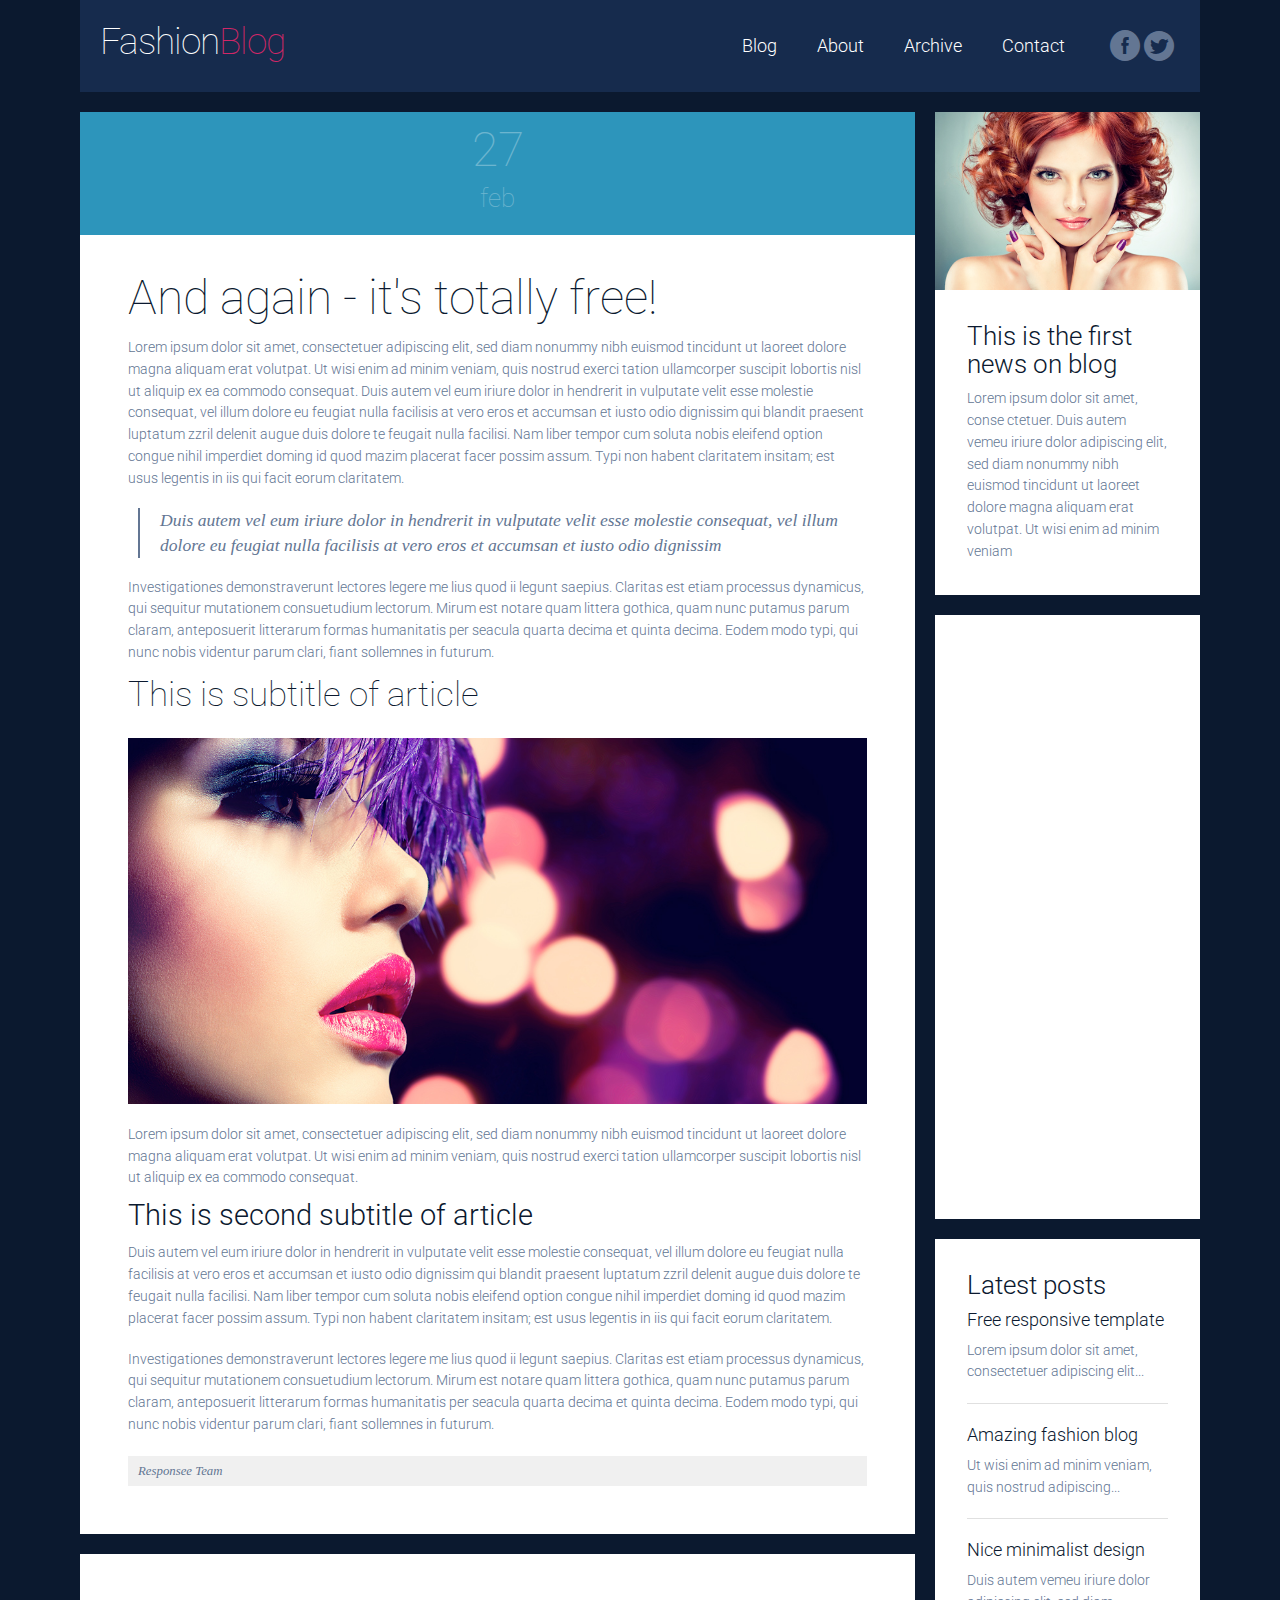
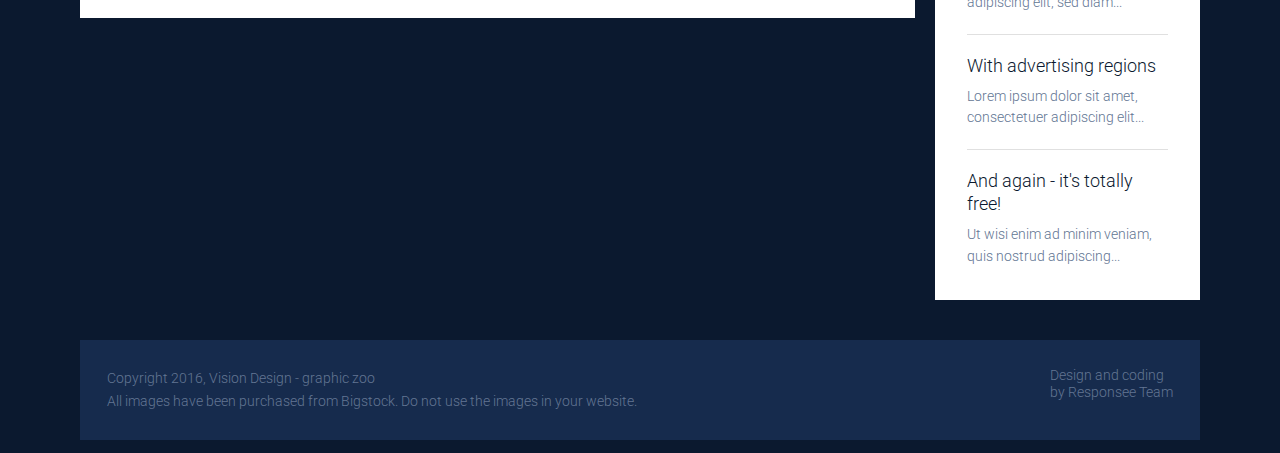
<file: Downloads/fashion/post-5.html>
<!DOCTYPE html>
<html lang="en-US">
   <head>
      <meta charset="UTF-8">
      <meta name="viewport" content="width=device-width, initial-scale=1.0" />
      <title>Fashion is our passion | And again - it's totally free!</title>
      <meta name="description" content="Download free amazing responsive Fashion Blog template."/>
      <meta name="keywords" content="free, responsive, blog, fashion"/>
      <link rel="stylesheet" href="css/components.css">
      <link rel="stylesheet" href="css/icons.css">
      <link rel="stylesheet" href="css/responsee.css">
      <!-- CUSTOM STYLE --> 
      <link rel="stylesheet" href="css/template-style.css">      
      <link href='http://fonts.googleapis.com/css?family=Roboto:400,100,300,700&subset=latin,latin-ext' rel='stylesheet' type='text/css'>
      <script type="text/javascript" src="js/jquery-1.8.3.min.js"></script>
      <script type="text/javascript" src="js/jquery-ui.min.js"></script>                    
   </head>
   <body class="size-1140">
      <!-- TOP NAV WITH LOGO -->          
      <header class="margin-bottom">
         <div class="line">
            <nav>
               <div class="top-nav">
                  <p class="nav-text"></p>
                  <a class="logo" href="index.html">            
                  Fashion<span>Blog</span>
                  </a>                                    
                  <ul class="top-ul right">
                     <li>            
                        <a href="index.html">Blog</a>            
                     </li>
                     <li>            
                        <a href="about.html">About</a>            
                     </li>
                     <li>            
                        <a href="archive.html">Archive</a>            
                     </li>
                     <li>            
                        <a href="contact.html">Contact</a>            
                     </li>
                     <div class="social right">	           
                        <a target="_blank" href="https://www.facebook.com/myresponsee">
                        <i class="icon-facebook_circle icon2x"></i>
                        </a>          
                        <a target="_blank" href="https://twitter.com/MyResponsee">
                        <i class="icon-twitter_circle icon2x"></i>
                        </a>          
                     </div>
                  </ul>
               </div>
            </nav>
         </div>
      </header>
      <!-- MAIN SECTION -->                  
      <section id="article-section" class="line">
         <div class="margin">
            <!-- ARTICLES -->             
            <div class="s-12 m-7 l-9">
               <!-- ARTICLE 1 -->               
               <article class="margin-bottom">
                  <div class="post-5 line">
                     <!-- date -->                 
                     <div class="s-12 post-date">
                        <p class="date">27</p>
                        <p class="month">feb</p>
                     </div>
                  </div>
                  <!-- text -->                 
                  <div class="post-text">
                     <h1>And again - it's totally free!</h1>
                     <p>
                        Lorem ipsum dolor sit amet, consectetuer adipiscing elit, sed diam nonummy nibh euismod tincidunt ut laoreet dolore magna 
                        aliquam erat volutpat. Ut wisi enim ad minim veniam, quis nostrud exerci tation ullamcorper suscipit lobortis nisl ut aliquip 
                        ex ea commodo consequat. Duis autem vel eum iriure dolor in hendrerit in vulputate velit esse molestie consequat, vel illum 
                        dolore eu feugiat nulla facilisis at vero eros et accumsan et iusto odio dignissim qui blandit praesent luptatum zzril delenit 
                        augue duis dolore te feugait nulla facilisi. Nam liber tempor cum soluta nobis eleifend option congue nihil imperdiet doming 
                        id quod mazim placerat facer possim assum. Typi non habent claritatem insitam; est usus legentis in iis qui facit eorum claritatem.
                     </p>
                     <br>
                     <blockquote>
                        Duis autem vel eum iriure dolor in hendrerit in vulputate velit esse molestie consequat, vel illum 
                        dolore eu feugiat nulla facilisis at vero eros et accumsan et iusto odio dignissim
                     </blockquote>
                     <br>
                     <p> 
                        Investigationes demonstraverunt lectores legere me lius quod ii legunt saepius. Claritas est etiam processus dynamicus, 
                        qui sequitur mutationem consuetudium lectorum. Mirum est notare quam littera gothica, quam nunc putamus parum claram, 
                        anteposuerit litterarum formas humanitatis per seacula quarta decima et quinta decima. Eodem modo typi, qui nunc nobis 
                        videntur parum clari, fiant sollemnes in futurum.             
                     </p>
                     <h2>This is subtitle of article</h2>
                     <img src="img/post4-big.jpg" alt="Fashion">
                     <p>
                        Lorem ipsum dolor sit amet, consectetuer adipiscing elit, sed diam nonummy nibh euismod tincidunt ut laoreet dolore magna 
                        aliquam erat volutpat. Ut wisi enim ad minim veniam, quis nostrud exerci tation ullamcorper suscipit lobortis nisl ut aliquip 
                        ex ea commodo consequat.
                     </p>
                     <h3>This is second subtitle of article</h3>
                     <p>
                        Duis autem vel eum iriure dolor in hendrerit in vulputate velit esse molestie consequat, vel illum 
                        dolore eu feugiat nulla facilisis at vero eros et accumsan et iusto odio dignissim qui blandit praesent luptatum zzril delenit 
                        augue duis dolore te feugait nulla facilisi. Nam liber tempor cum soluta nobis eleifend option congue nihil imperdiet doming 
                        id quod mazim placerat facer possim assum. Typi non habent claritatem insitam; est usus legentis in iis qui facit eorum claritatem.
                     </p>
                     <br>
                     <p> 
                        Investigationes demonstraverunt lectores legere me lius quod ii legunt saepius. Claritas est etiam processus dynamicus, 
                        qui sequitur mutationem consuetudium lectorum. Mirum est notare quam littera gothica, quam nunc putamus parum claram, 
                        anteposuerit litterarum formas humanitatis per seacula quarta decima et quinta decima. Eodem modo typi, qui nunc nobis 
                        videntur parum clari, fiant sollemnes in futurum.             
                     </p>
                     <p class="author">Responsee Team</p>
                  </div>
               </article>
               <!-- AD REGION -->
               <div class="line">
                  <div class="advertising horizontal">
                     <script async src="//pagead2.googlesyndication.com/pagead/js/adsbygoogle.js"></script>
                     <!-- Fashion Blog -->
                     <ins class="adsbygoogle" style="display:block" data-ad-client="ca-pub-8115128083480193" data-ad-slot="9121305263" data-ad-format="auto"></ins>
                     <script>
                        (adsbygoogle = window.adsbygoogle || []).push({});
                     </script>          
                  </div>
               </div>
            </div>
            <!-- SIDEBAR -->             
            <div class="s-12 m-5 l-3">
               <aside>
                  <!-- NEWS 1 -->           
                  <img src="img/news1.jpg" alt="News 1">          
                  <div class="aside-block margin-bottom">
                     <h3>This is the first news on blog</h3>
                     <p>Lorem ipsum dolor sit amet, conse ctetuer. Duis autem vemeu iriure dolor adipiscing elit, sed diam nonummy nibh euismod tincidunt ut laoreet dolore magna aliquam erat volutpat. Ut wisi enim ad minim veniam</p>
                  </div>
                  <!-- AD REGION -->         
                  <div class="advertising margin-bottom hide-s">
                    <script async src="//pagead2.googlesyndication.com/pagead/js/adsbygoogle.js"></script>
                    <!-- Fashion 160x600 -->
                    <ins class="adsbygoogle"
                         style="display:inline-block;width:160px;height:600px"
                         data-ad-client="ca-pub-8115128083480193"
                         data-ad-slot="7468355662"></ins>
                    <script>
                    (adsbygoogle = window.adsbygoogle || []).push({});
                    </script>          
                  </div>
                  <!-- LATEST POSTS -->
                  <div class="aside-block margin-bottom">
                     <h3>Latest posts</h3>
                     <a class="latest-posts" href="post-1.html">
                        <h5>Free responsive template</h5>
                        <p>
                           Lorem ipsum dolor sit amet, consectetuer adipiscing elit...
                        </p>
                     </a>
                     <a class="latest-posts" href="post-2.html">
                        <h5>Amazing fashion blog</h5>
                        <p>
                           Ut wisi enim ad minim veniam, quis nostrud adipiscing...
                        </p>
                     </a>
                     <a class="latest-posts" href="post-3.html">
                        <h5>Nice minimalist design</h5>
                        <p>
                           Duis autem vemeu iriure dolor adipiscing elit, sed diam...
                        </p>
                     </a>
                     <a class="latest-posts" href="post-4.html">
                        <h5>With advertising regions</h5>
                        <p>
                           Lorem ipsum dolor sit amet, consectetuer adipiscing elit...
                        </p>
                     </a>
                     <a class="latest-posts" href="post-5.html">
                        <h5>And again - it's totally free!</h5>
                        <p>
                           Ut wisi enim ad minim veniam, quis nostrud adipiscing...
                        </p>
                     </a>
                  </div>
               </aside>
            </div>
         </div>
      </section>
      <!-- FOOTER -->       
      <div class="line">
         <footer>
            <div class="s-12 l-8">
               <p>
                  Copyright 2016, Vision Design - graphic zoo<br>
                  All images have been purchased from Bigstock. Do not use the images in your website.
               </p>
            </div>
            <div class="s-12 l-4">		                            
               <a class="right" href="http://www.myresponsee.com" title="Responsive framework">Design and coding<br>
               by Responsee Team
               </a>                       
            </div>
         </footer>
      </div>
      <script type="text/javascript" src="js/responsee.js"></script> 
   </body>
</html>
</file>
<file: Downloads/fashion/css/components.css>
/*
 * Components CSS - v4 - 2016-07-08
 * https://www.myresponsee.com
 * Copyright 2016, Vision Design - graphic zoo
 * Free to use under the MIT license.
*/
/* Tabs */
.tab-item {
  background: none repeat scroll 0 0 #fff;
  display: none;
  padding: 1.25rem 0;
}
.tab-item.tab-active {
  display: block;
}
.tab-content > .tab-label {
  display: none;
}
.tab-nav > .tab-label {
  float:left;
}
a.tab-label, a.tab-label:link, a.tab-label:visited, a.tab-label:hover {
  background: none repeat scroll 0 0 #262626;
  color: #fff;
  margin-right: 1px;
  padding: 0.625rem 1.25rem;
  transition: background 0.20s linear 0s;
  -o-transition: background 0.20s linear 0s;
  -ms-transition: background 0.20s linear 0s;
  -moz-transition: background 0.20s linear 0s;
  -webkit-transition: background 0.20s linear 0s;
}
a.tab-label:hover,a.tab-label.active-btn {
  background: none repeat scroll 0 0 #999;
}
.tab-label.active-btn {
  cursor: default;
}
.tab-content {
  text-align: left;
}
@media screen and (max-width:768px) {    
  .tab-nav > .tab-label {
    margin: 0.5px 0;
    width: 100%;
  }
}
/* Custom forms */
form.customform input, form.customform select, form.customform textarea, form.customform button {
 font-size:0.9rem;
 font-family:inherit;
 margin-bottom:1.25rem;
} 
form.customform input, form.customform select {height: 2.7rem;}
form.customform input, form.customform textarea, form.customform select { 
 background: none repeat scroll 0 0 #F5F5F5;
 transition: background 0.20s linear 0s;
 -o-transition: background 0.20s linear 0s;
 -ms-transition: background 0.20s linear 0s;
 -moz-transition: background 0.20s linear 0s;
 -webkit-transition: background 0.20s linear 0s;
}
form.customform input:hover, form.customform textarea:hover, form.customform select:hover, form.customform input:focus, form.customform textarea:focus, form.customform select:focus {background: none repeat scroll 0 0 #fff;}
form.customform input, form.customform textarea, form.customform select {
 background: none repeat scroll 0 0 #F5F5F5;
 border: 1px solid #E0E0E0;
 padding: 0.625rem;
 width: 100%;
}
form.customform input[type="file"] {
 border: 1px solid #E0E0E0;
 height: auto;
 max-height: 2.7rem;
 min-height: 2.7rem;
 padding: 0.4rem;
 width: 100%;
}
form.customform input[type="radio"], form.customform input[type="checkbox"] {
 margin-right: 0.625rem;
 width:auto;
 padding:0;
 height:auto;
}
form.customform option {padding: 0.625rem;}
form.customform select[multiple="multiple"] {height: auto;}
form.customform button {
 width: 100%;
 background: none repeat scroll 0 0 #152732;
 border: 0 none;
 color: #fff;
 height: 2.7rem;
 padding: 0.625rem;
 cursor:pointer;
 width: 100%;
 transition: background 0.20s linear 0s;
 -o-transition: background 0.20s linear 0s;
 -ms-transition: background 0.20s linear 0s;
 -moz-transition: background 0.20s linear 0s;
 -webkit-transition: background 0.20s linear 0s;
}
/* Tooltip */
a.tooltip-container,.tooltip-container {
  border-bottom:1px dotted;
  border-bottom-color: color;
  cursor: help;
  font-weight: 600;
}
a .tooltip-content,.tooltip-content {
  background: #152732 none repeat scroll 0 0;
  color: #fff!important;
  border-radius: 3px;
  display: none;
  font-size: 0.8rem;
  font-weight: normal;
  line-height: 1.3rem;
  margin-top: -1.25rem;
  max-width: 300px;
  padding: 0.625rem;
  position: absolute;
  z-index: 10;
}
.tooltip-content::after {
  border-left: 9px solid transparent;
  border-right: 9px solid transparent;
  border-top: 7px solid #152732;
  bottom: -5px;
  clear: both;
  content: "";
  height: 0;
  left: 50%;
  margin-left: -5px;
  position: absolute;
  width: 0;
}
a.tooltip-content.tooltip-bottom,.tooltip-content.tooltip-bottom {
  margin-top: 1.25rem;
}
.tooltip-content.tooltip-bottom::after {
  border-left: 9px solid transparent;
  border-right: 9px solid transparent;
  border-top: 0;
  border-bottom: 7px solid #152732;
  top: -5px;
}
/* Buttons */
.button,a.button,a.button:link,a.button:active,a.button:visited {
  background: #777 none repeat scroll 0 0;
  border: 0;
  color: #fff;
  cursor: pointer;
  display: inline-block;
  font-size: 0.85rem;
  padding: 0.825rem 1rem;
  text-align: center;
  transition: all 0.20s linear 0s;
  -o-transition: all 0.20s linear 0s;
  -ms-transition: all 0.20s linear 0s;
  -moz-transition: all 0.20s linear 0s;
  -webkit-transition: all 0.20s linear 0s;
}
.button.rounded-btn {
  border-radius: 4px;
}
.button.rounded-full-btn {
  border-radius: 100px;
}
.button:hover {box-shadow: 0 0 10px 100px rgba(255,255,255,0.15) inset;}
.button.secondary-btn,a.button.secondary-btn,a.button.secondary-btn:link,a.button.secondary-btn:active,a.button.secondary-btn:visited {
  background: #444 none repeat scroll 0 0;
}
.button.cancel-btn,a.button.cancel-btn,a.button.cancel-btn:link,a.button.cancel-btn:active,a.button.cancel-btn:visited {
  background: #dc003a none repeat scroll 0 0;
}
.button.submit-btn,a.button.submit-btn,a.button.submit-btn:link,a.button.submit-btn:active,a.button.submit-btn:visited {
  background: #b4bf04 none repeat scroll 0 0;
}
.button.reload-btn,a.button.reload-btn,a.button.reload-btn:link,a.button.reload-btn:active,a.button.reload-btn:visited {
  background: #ff9800 none repeat scroll 0 0;
}
.button.disabled-btn {
  cursor: not-allowed!important;
  opacity: 0.2;
}
.button i {
  background: rgba(0, 0, 0, 0.1) none repeat scroll 0 0;
  border-radius: 27px;
  color: #fff!important;
  display: inline-block;
  font-size: 0.8rem;
  height: 27px;
  line-height: 27px;
  margin-right: 5px;
  width: 27px;
  transition: all 0.20s linear 0s;
  -o-transition: all 0.20s linear 0s;
  -ms-transition: all 0.20s linear 0s;
  -moz-transition: all 0.20s linear 0s;
  -webkit-transition: all 0.20s linear 0s;
}
.button:hover > i {
  background: rgba(0, 0, 0, 0.06) none repeat scroll 0 0;
}
</file>
<file: Downloads/fashion/css/icons.css>
/* Icon font - MFG labs */
@font-face {
  font-family: 'mfg';
    src: url('../font/mfglabsiconset-webfont.eot');
    src: url('../font/mfglabsiconset-webfont.svg#mfg_labs_iconsetregular') format('svg'),
   		   url('../font/mfglabsiconset-webfont.eot?#iefix') format('embedded-opentype'),
         url('../font/mfglabsiconset-webfont.woff') format('woff'),
         url('../font/mfglabsiconset-webfont.ttf') format('truetype');
    font-weight: normal;
    font-style: normal;
}

.icon-cloud,
.icon-at,
.icon-plus,
.icon-minus,
.icon-arrow_up,
.icon-arrow_down,
.icon-arrow_right,
.icon-arrow_left,
.icon-chevron_down,
.icon-chevron_up,
.icon-chevron_right,
.icon-chevron_left,
.icon-reorder,
.icon-list,
.icon-reorder_square,
.icon-reorder_square_line,
.icon-coverflow,
.icon-coverflow_line,
.icon-pause,
.icon-play,
.icon-step_forward,
.icon-step_backward,
.icon-fast_forward,
.icon-fast_backward,
.icon-cloud_upload,
.icon-cloud_download,
.icon-data_science,
.icon-data_science_black,
.icon-globe,
.icon-globe_black,
.icon-math_ico,
.icon-math,
.icon-math_black,
.icon-paperplane_ico,
.icon-paperplane,
.icon-paperplane_black,
.icon-color_balance,
.icon-star,
.icon-star_half,
.icon-star_empty,
.icon-star_half_empty,
.icon-reload,
.icon-heart,
.icon-heart_broken,
.icon-hashtag,
.icon-reply,
.icon-retweet,
.icon-signin,
.icon-signout,
.icon-download,
.icon-upload,
.icon-placepin,
.icon-display_screen,
.icon-tablet,
.icon-smartphone,
.icon-connected_object,
.icon-lock,
.icon-unlock,
.icon-camera,
.icon-isight,
.icon-video_camera,
.icon-random,
.icon-message,
.icon-discussion,
.icon-calendar,
.icon-ringbell,
.icon-movie,
.icon-mail,
.icon-pen,
.icon-settings,
.icon-measure,
.icon-vector,
.icon-vector_pen,
.icon-mute_on,
.icon-mute_off,
.icon-home,
.icon-sheet,
.icon-arrow_big_right,
.icon-arrow_big_left,
.icon-arrow_big_down,
.icon-arrow_big_up,
.icon-dribbble_circle,
.icon-dribbble,
.icon-facebook_circle,
.icon-facebook,
.icon-git_circle_alt,
.icon-git_circle,
.icon-git,
.icon-octopus,
.icon-twitter_circle,
.icon-twitter,
.icon-google_plus_circle,
.icon-google_plus,
.icon-linked_in_circle,
.icon-linked_in,
.icon-instagram,
.icon-instagram_circle,
.icon-mfg_icon,
.icon-xing,
.icon-xing_circle,
.icon-mfg_icon_circle,
.icon-user,
.icon-user_male,
.icon-user_female,
.icon-users,
.icon-file_open,
.icon-file_close,
.icon-file_alt,
.icon-file_close_alt,
.icon-attachment,
.icon-check,
.icon-cross_mark,
.icon-cancel_circle,
.icon-check_circle,
.icon-magnifying,
.icon-inbox,
.icon-clock,
.icon-stopwatch,
.icon-hourglass,
.icon-trophy,
.icon-unlock_alt,
.icon-lock_alt,
.icon-arrow_doubled_right,
.icon-arrow_doubled_left,
.icon-arrow_doubled_down,
.icon-arrow_doubled_up,
.icon-link,
.icon-warning,
.icon-warning_alt,
.icon-magnifying_plus,
.icon-magnifying_minus,
.icon-white_question,
.icon-black_question,
.icon-stop,
.icon-share,
.icon-eye,
.icon-trash_can,
.icon-hard_drive,
.icon-information_black,
.icon-information_white,
.icon-printer,
.icon-letter,
.icon-soundcloud,
.icon-soundcloud_circle,
.icon-anchor,
.icon-female_sign,
.icon-male_sign,
.icon-joystick,
.icon-high_voltage,
.icon-fire,
.icon-newspaper,
.icon-chart,
.icon-spread,
.icon-spinner_1,
.icon-spinner_2,
.icon-chart_alt,
.icon-label,
.icon-brush,
.icon-refresh,
.icon-node,
.icon-node_2,
.icon-node_3,
.icon-link_2_nodes,
.icon-link_3_nodes,
.icon-link_loop_nodes,
.icon-node_size,
.icon-node_color,
.icon-layout_directed,
.icon-layout_radial,
.icon-layout_hierarchical,
.icon-node_link_direction,
.icon-node_link_short_path,
.icon-node_cluster,
.icon-display_graph,
.icon-node_link_weight,
.icon-more_node_links,
.icon-node_shape,
.icon-node_icon,
.icon-node_text,
.icon-node_link_text,
.icon-node_link_color,
.icon-node_link_shape,
.icon-credit_card,
.icon-disconnect,
.icon-graph,
.icon-new_user {
  font-family: 'mfg';
  font-style: normal;
  font-variant: normal;
  font-weight: normal;
  color:#e3e3e3;
  speak: none; 
  text-transform: none;
  /* Better Font Rendering =========== */
  -webkit-font-smoothing: antialiased;
  -moz-osx-font-smoothing: grayscale;
}
.icon2x {font-size: 2rem;}
.icon3x {font-size: 3rem;}

.icon-cloud:before { content: "\2601"; }
.icon-at:before { content: "\0040"; }
.icon-plus:before { content: "\002B"; }
.icon-minus:before { content: "\2212"; }
.icon-arrow_up:before { content: "\2191"; }
.icon-arrow_down:before { content: "\2193"; }
.icon-arrow_right:before { content: "\2192"; }
.icon-arrow_left:before { content: "\2190"; }
.icon-chevron_down:before { content: "\f004"; }
.icon-chevron_up:before { content: "\f005"; }
.icon-chevron_right:before { content: "\f006"; }
.icon-chevron_left:before { content: "\f007"; }
.icon-reorder:before { content: "\f008"; }
.icon-list:before { content: "\f009"; }
.icon-reorder_square:before { content: "\f00a"; }
.icon-reorder_square_line:before { content: "\f00b"; }
.icon-coverflow:before { content: "\f00c"; }
.icon-coverflow_line:before { content: "\f00d"; }
.icon-pause:before { content: "\f00e"; }
.icon-play:before { content: "\f00f"; }
.icon-step_forward:before { content: "\f010"; }
.icon-step_backward:before { content: "\f011"; }
.icon-fast_forward:before { content: "\f012"; }
.icon-fast_backward:before { content: "\f013"; }
.icon-cloud_upload:before { content: "\f014"; }
.icon-cloud_download:before { content: "\f015"; }
.icon-data_science:before { content: "\f016"; }
.icon-data_science_black:before { content: "\f017"; }
.icon-globe:before { content: "\f018"; }
.icon-globe_black:before { content: "\f019"; }
.icon-math_ico:before { content: "\f01a"; }
.icon-math:before { content: "\f01b"; }
.icon-math_black:before { content: "\f01c"; }
.icon-paperplane_ico:before { content: "\f01d"; }
.icon-paperplane:before { content: "\f01e"; }
.icon-paperplane_black:before { content: "\f01f"; }
.icon-color_balance:before { content: "\f020"; }
.icon-star:before { content: "\2605"; }
.icon-star_half:before { content: "\f022"; }
.icon-star_empty:before { content: "\2606"; }
.icon-star_half_empty:before { content: "\f024"; }
.icon-reload:before { content: "\f025"; }
.icon-heart:before { content: "\2665"; }
.icon-heart_broken:before { content: "\f028"; }
.icon-hashtag:before { content: "\f029"; }
.icon-reply:before { content: "\f02a"; }
.icon-retweet:before { content: "\f02b"; }
.icon-signin:before { content: "\f02c"; }
.icon-signout:before { content: "\f02d"; }
.icon-download:before { content: "\f02e"; }
.icon-upload:before { content: "\f02f"; }
.icon-placepin:before { content: "\f031"; }
.icon-display_screen:before { content: "\f032"; }
.icon-tablet:before { content: "\f033"; }
.icon-smartphone:before { content: "\f034"; }
.icon-connected_object:before { content: "\f035"; }
.icon-lock:before { content: "\F512"; }
.icon-unlock:before { content: "\F513"; }
.icon-camera:before { content: "\F4F7"; }
.icon-isight:before { content: "\f039"; }
.icon-video_camera:before { content: "\f03a"; }
.icon-random:before { content: "\f03b"; }
.icon-message:before { content: "\F4AC"; }
.icon-discussion:before { content: "\f03d"; }
.icon-calendar:before { content: "\F4C5"; }
.icon-ringbell:before { content: "\f03f"; }
.icon-movie:before { content: "\f040"; }
.icon-mail:before { content: "\2709"; }
.icon-pen:before { content: "\270F"; }
.icon-settings:before { content: "\9881"; }
.icon-measure:before { content: "\f044"; }
.icon-vector:before { content: "\f045"; }
.icon-vector_pen:before { content: "\2712"; }
.icon-mute_on:before { content: "\f047"; }
.icon-mute_off:before { content: "\f048"; }
.icon-home:before { content: "\2302"; }
.icon-sheet:before { content: "\f04a"; }
.icon-arrow_big_right:before { content: "\21C9"; }
.icon-arrow_big_left:before { content: "\21C7"; }
.icon-arrow_big_down:before { content: "\21CA"; }
.icon-arrow_big_up:before { content: "\21C8"; }
.icon-dribbble_circle:before { content: "\f04f"; }
.icon-dribbble:before { content: "\f050"; }
.icon-facebook_circle:before { content: "\f051"; }
.icon-facebook:before { content: "\f052"; }
.icon-git_circle_alt:before { content: "\f053"; }
.icon-git_circle:before { content: "\f054"; }
.icon-git:before { content: "\f055"; }
.icon-octopus:before { content: "\f056"; }
.icon-twitter_circle:before { content: "\f057"; }
.icon-twitter:before { content: "\f058"; }
.icon-google_plus_circle:before { content: "\f059"; }
.icon-google_plus:before { content: "\f05a"; }
.icon-linked_in_circle:before { content: "\f05b"; }
.icon-linked_in:before { content: "\f05c"; }
.icon-instagram:before { content: "\f05d"; }
.icon-instagram_circle:before { content: "\f05e"; }
.icon-mfg_icon:before { content: "\f05f"; }
.icon-xing:before { content: "\F532"; }
.icon-xing_circle:before { content: "\F533"; }
.icon-mfg_icon_circle:before { content: "\f060"; }
.icon-user:before { content: "\f061"; }
.icon-user_male:before { content: "\f062"; }
.icon-user_female:before { content: "\f063"; }
.icon-users:before { content: "\f064"; }
.icon-file_open:before { content: "\F4C2"; }
.icon-file_close:before { content: "\f067"; }
.icon-file_alt:before { content: "\f068"; }
.icon-file_close_alt:before { content: "\f069"; }
.icon-attachment:before { content: "\f06a"; }
.icon-check:before { content: "\2713"; }
.icon-cross_mark:before { content: "\274C"; }
.icon-cancel_circle:before { content: "\F06E"; }
.icon-check_circle:before { content: "\f06d"; }
.icon-magnifying:before { content: "\F50D"; }
.icon-inbox:before { content: "\f070"; }
.icon-clock:before { content: "\23F2"; }
.icon-stopwatch:before { content: "\23F1"; }
.icon-hourglass:before { content: "\231B"; }
.icon-trophy:before { content: "\f074"; }
.icon-unlock_alt:before { content: "\F075"; }
.icon-lock_alt:before { content: "\F510"; }
.icon-arrow_doubled_right:before { content: "\21D2"; }
.icon-arrow_doubled_left:before { content: "\21D0"; }
.icon-arrow_doubled_down:before { content: "\21D3"; }
.icon-arrow_doubled_up:before { content: "\21D1"; }
.icon-link:before { content: "\f07B"; }
.icon-warning:before { content: "\2757"; }
.icon-warning_alt:before { content: "\2755"; }
.icon-magnifying_plus:before { content: "\f07E"; }
.icon-magnifying_minus:before { content: "\f07F"; }
.icon-white_question:before { content: "\2754"; }
.icon-black_question:before { content: "\2753"; }
.icon-stop:before { content: "\f080"; }
.icon-share:before { content: "\f081"; }
.icon-eye:before { content: "\f082"; }
.icon-trash_can:before { content: "\f083"; }
.icon-hard_drive:before { content: "\f084"; }
.icon-information_black:before { content: "\f085"; }
.icon-information_white:before { content: "\f086"; }
.icon-printer:before { content: "\f087"; }
.icon-letter:before { content: "\f088"; }
.icon-soundcloud:before { content: "\f089"; }
.icon-soundcloud_circle:before { content: "\f08A"; }
.icon-anchor:before { content: "\2693"; }
.icon-female_sign:before { content: "\2640"; }
.icon-male_sign:before { content: "\2642"; }
.icon-joystick:before { content: "\F514"; }
.icon-high_voltage:before { content: "\26A1"; }
.icon-fire:before { content: "\F525"; }
.icon-newspaper:before { content: "\F4F0"; }
.icon-chart:before { content: "\F526"; }
.icon-spread:before { content: "\F527"; }
.icon-spinner_1:before { content: "\F528"; }
.icon-spinner_2:before { content: "\F529"; }
.icon-chart_alt:before { content: "\F530"; }
.icon-label:before { content: "\F531"; }
.icon-brush:before { content: "\E000"; }
.icon-refresh:before { content: "\E001"; }
.icon-node:before { content: "\E002"; }
.icon-node_2:before { content: "\E003"; }
.icon-node_3:before { content: "\E004"; }
.icon-link_2_nodes:before { content: "\E005"; }
.icon-link_3_nodes:before { content: "\E006"; }
.icon-link_loop_nodes:before { content: "\E007"; }
.icon-node_size:before { content: "\E008"; }
.icon-node_color:before { content: "\E009"; }
.icon-layout_directed:before { content: "\E010"; }
.icon-layout_radial:before { content: "\E011"; }
.icon-layout_hierarchical:before { content: "\E012"; }
.icon-node_link_direction:before { content: "\E013"; }
.icon-node_link_short_path:before { content: "\E014"; }
.icon-node_cluster:before { content: "\E015"; }
.icon-display_graph:before { content: "\E016"; }
.icon-node_link_weight:before { content: "\E017"; }
.icon-more_node_links:before { content: "\E018"; }
.icon-node_shape:before { content: "\E00A"; }
.icon-node_icon:before { content: "\E00B"; }
.icon-node_text:before { content: "\E00C"; }
.icon-node_link_text:before { content: "\E00D"; }
.icon-node_link_color:before { content: "\E00E"; }
.icon-node_link_shape:before { content: "\E00F"; }
.icon-credit_card:before { content: "\F4B3"; }
.icon-disconnect:before { content: "\F534"; }
.icon-graph:before { content: "\F535"; }
.icon-new_user:before { content: "\F536"; }


/* Icon font - Simple Line Icons */
@font-face {
  font-family: 'sli';
  src: url('../font/Simple-Line-Icons.eot?v=2.2.2');
  src: url('../font/Simple-Line-Icons.eot?v=2.2.2#iefix') format('embedded-opentype'), url('../font/Simple-Line-Icons.ttf?v=2.2.2') format('truetype'), url('../font/Simple-Line-Icons.woff2?v=2.2.2') format('woff2'), url('../font/Simple-Line-Icons.woff?v=2.2.2') format('woff'), url('../font/Simple-Line-Icons.svg?v=2.2.2#simple-line-icons') format('svg');
  font-weight: normal;
  font-style: normal;
}

.icon-sli-user,
.icon-sli-people,
.icon-sli-user-female,
.icon-sli-user-follow,
.icon-sli-user-following,
.icon-sli-user-unfollow,
.icon-sli-login,
.icon-sli-logout,
.icon-sli-emotsmile,
.icon-sli-phone,
.icon-sli-call-end,
.icon-sli-call-in,
.icon-sli-call-out,
.icon-sli-map,
.icon-sli-location-pin,
.icon-sli-direction,
.icon-sli-directions,
.icon-sli-compass,
.icon-sli-layers,
.icon-sli-menu,
.icon-sli-list,
.icon-sli-options-vertical,
.icon-sli-options,
.icon-sli-arrow-down,
.icon-sli-arrow-left,
.icon-sli-arrow-right,
.icon-sli-arrow-up,
.icon-sli-arrow-up-circle,
.icon-sli-arrow-left-circle,
.icon-sli-arrow-right-circle,
.icon-sli-arrow-down-circle,
.icon-sli-check,
.icon-sli-clock,
.icon-sli-plus,
.icon-sli-minus,
.icon-sli-close,
.icon-sli-organization,
.icon-sli-trophy,
.icon-sli-screen-smartphone,
.icon-sli-screen-desktop,
.icon-sli-plane,
.icon-sli-notebook,
.icon-sli-mustache,
.icon-sli-mouse,
.icon-sli-magnet,
.icon-sli-energy,
.icon-sli-disc,
.icon-sli-cursor,
.icon-sli-cursor-move,
.icon-sli-crop,
.icon-sli-chemistry,
.icon-sli-speedometer,
.icon-sli-shield,
.icon-sli-screen-tablet,
.icon-sli-magic-wand,
.icon-sli-hourglass,
.icon-sli-graduation,
.icon-sli-ghost,
.icon-sli-game-controller,
.icon-sli-fire,
.icon-sli-eyeglass,
.icon-sli-envelope-open,
.icon-sli-envelope-letter,
.icon-sli-bell,
.icon-sli-badge,
.icon-sli-anchor,
.icon-sli-wallet,
.icon-sli-vector,
.icon-sli-speech,
.icon-sli-puzzle,
.icon-sli-printer,
.icon-sli-present,
.icon-sli-playlist,
.icon-sli-pin,
.icon-sli-picture,
.icon-sli-handbag,
.icon-sli-globe-alt,
.icon-sli-globe,
.icon-sli-folder-alt,
.icon-sli-folder,
.icon-sli-film,
.icon-sli-feed,
.icon-sli-drop,
.icon-sli-drawer,
.icon-sli-docs,
.icon-sli-doc,
.icon-sli-diamond,
.icon-sli-cup,
.icon-sli-calculator,
.icon-sli-bubbles,
.icon-sli-briefcase,
.icon-sli-book-open,
.icon-sli-basket-loaded,
.icon-sli-basket,
.icon-sli-bag,
.icon-sli-action-undo,
.icon-sli-action-redo,
.icon-sli-wrench,
.icon-sli-umbrella,
.icon-sli-trash,
.icon-sli-tag,
.icon-sli-support,
.icon-sli-frame,
.icon-sli-size-fullscreen,
.icon-sli-size-actual,
.icon-sli-shuffle,
.icon-sli-share-alt,
.icon-sli-share,
.icon-sli-rocket,
.icon-sli-question,
.icon-sli-pie-chart,
.icon-sli-pencil,
.icon-sli-note,
.icon-sli-loop,
.icon-sli-home,
.icon-sli-grid,
.icon-sli-graph,
.icon-sli-microphone,
.icon-sli-music-tone-alt,
.icon-sli-music-tone,
.icon-sli-earphones-alt,
.icon-sli-earphones,
.icon-sli-equalizer,
.icon-sli-like,
.icon-sli-dislike,
.icon-sli-control-start,
.icon-sli-control-rewind,
.icon-sli-control-play,
.icon-sli-control-pause,
.icon-sli-control-forward,
.icon-sli-control-end,
.icon-sli-volume-1,
.icon-sli-volume-2,
.icon-sli-volume-off,
.icon-sli-calendar,
.icon-sli-bulb,
.icon-sli-chart,
.icon-sli-ban,
.icon-sli-bubble,
.icon-sli-camrecorder,
.icon-sli-camera,
.icon-sli-cloud-download,
.icon-sli-cloud-upload,
.icon-sli-envelope,
.icon-sli-eye,
.icon-sli-flag,
.icon-sli-heart,
.icon-sli-info,
.icon-sli-key,
.icon-sli-link,
.icon-sli-lock,
.icon-sli-lock-open,
.icon-sli-magnifier,
.icon-sli-magnifier-add,
.icon-sli-magnifier-remove,
.icon-sli-paper-clip,
.icon-sli-paper-plane,
.icon-sli-power,
.icon-sli-refresh,
.icon-sli-reload,
.icon-sli-settings,
.icon-sli-star,
.icon-sli-symbol-female,
.icon-sli-symbol-male,
.icon-sli-target,
.icon-sli-credit-card,
.icon-sli-paypal,
.icon-sli-social-tumblr,
.icon-sli-social-twitter,
.icon-sli-social-facebook,
.icon-sli-social-instagram,
.icon-sli-social-linkedin,
.icon-sli-social-pinterest,
.icon-sli-social-github,
.icon-sli-social-google,
.icon-sli-social-reddit,
.icon-sli-social-skype,
.icon-sli-social-dribbble,
.icon-sli-social-behance,
.icon-sli-social-foursqare,
.icon-sli-social-soundcloud,
.icon-sli-social-spotify,
.icon-sli-social-stumbleupon,
.icon-sli-social-youtube,
.icon-sli-social-dropbox {
  font-family: 'sli';
  font-style: normal;  
  font-variant: normal;
  font-weight: normal;
  color:#e3e3e3;
  speak: none;
  text-transform: none;
  /* Better Font Rendering =========== */
  -webkit-font-smoothing: antialiased;
  -moz-osx-font-smoothing: grayscale;
}
.icon-sli-user:before { content: "\e005"; }
.icon-sli-people:before { content: "\e001"; }
.icon-sli-user-female:before { content: "\e000"; }
.icon-sli-user-follow:before { content: "\e002"; }
.icon-sli-user-following:before { content: "\e003"; }
.icon-sli-user-unfollow:before { content: "\e004"; }
.icon-sli-login:before { content: "\e066"; }
.icon-sli-logout:before { content: "\e065"; }
.icon-sli-emotsmile:before { content: "\e021"; }
.icon-sli-phone:before { content: "\e600"; }
.icon-sli-call-end:before { content: "\e048"; }
.icon-sli-call-in:before { content: "\e047"; }
.icon-sli-call-out:before { content: "\e046"; }
.icon-sli-map:before { content: "\e033"; }
.icon-sli-location-pin:before { content: "\e096"; }
.icon-sli-direction:before { content: "\e042"; }
.icon-sli-directions:before { content: "\e041"; }
.icon-sli-compass:before { content: "\e045"; }
.icon-sli-layers:before { content: "\e034"; }
.icon-sli-menu:before { content: "\e601"; }
.icon-sli-list:before { content: "\e067"; }
.icon-sli-options-vertical:before { content: "\e602"; }
.icon-sli-options:before { content: "\e603"; }
.icon-sli-arrow-down:before { content: "\e604"; }
.icon-sli-arrow-left:before { content: "\e605"; }
.icon-sli-arrow-right:before { content: "\e606"; }
.icon-sli-arrow-up:before { content: "\e607"; }
.icon-sli-arrow-up-circle:before { content: "\e078"; }
.icon-sli-arrow-left-circle:before { content: "\e07a"; }
.icon-sli-arrow-right-circle:before { content: "\e079"; }
.icon-sli-arrow-down-circle:before { content: "\e07b"; }
.icon-sli-check:before { content: "\e080"; }
.icon-sli-clock:before { content: "\e081"; }
.icon-sli-plus:before { content: "\e095"; }
.icon-sli-minus:before { content: "\e615"; }
.icon-sli-close:before { content: "\e082"; }
.icon-sli-organization:before { content: "\e616"; }

.icon-sli-trophy:before { content: "\e006"; }
.icon-sli-screen-smartphone:before { content: "\e010"; }
.icon-sli-screen-desktop:before { content: "\e011"; }
.icon-sli-plane:before { content: "\e012"; }
.icon-sli-notebook:before { content: "\e013"; }
.icon-sli-mustache:before { content: "\e014"; }
.icon-sli-mouse:before { content: "\e015"; }
.icon-sli-magnet:before { content: "\e016"; }
.icon-sli-energy:before { content: "\e020"; }
.icon-sli-disc:before { content: "\e022"; }
.icon-sli-cursor:before { content: "\e06e"; }
.icon-sli-cursor-move:before { content: "\e023"; }
.icon-sli-crop:before { content: "\e024"; }
.icon-sli-chemistry:before { content: "\e026"; }
.icon-sli-speedometer:before { content: "\e007"; }
.icon-sli-shield:before { content: "\e00e"; }
.icon-sli-screen-tablet:before { content: "\e00f"; }
.icon-sli-magic-wand:before { content: "\e017"; }
.icon-sli-hourglass:before { content: "\e018"; }
.icon-sli-graduation:before { content: "\e019"; }
.icon-sli-ghost:before { content: "\e01a"; }
.icon-sli-game-controller:before { content: "\e01b"; }
.icon-sli-fire:before { content: "\e01c"; }
.icon-sli-eyeglass:before { content: "\e01d"; }
.icon-sli-envelope-open:before { content: "\e01e"; }
.icon-sli-envelope-letter:before { content: "\e01f"; }
.icon-sli-bell:before { content: "\e027"; }
.icon-sli-badge:before { content: "\e028"; }
.icon-sli-anchor:before { content: "\e029"; }
.icon-sli-wallet:before { content: "\e02a"; }
.icon-sli-vector:before { content: "\e02b"; }
.icon-sli-speech:before { content: "\e02c"; }
.icon-sli-puzzle:before { content: "\e02d"; }
.icon-sli-printer:before { content: "\e02e"; }
.icon-sli-present:before { content: "\e02f"; }
.icon-sli-playlist:before { content: "\e030"; }
.icon-sli-pin:before { content: "\e031"; }
.icon-sli-picture:before { content: "\e032"; }
.icon-sli-handbag:before { content: "\e035"; }
.icon-sli-globe-alt:before { content: "\e036"; }
.icon-sli-globe:before { content: "\e037"; }
.icon-sli-folder-alt:before { content: "\e039"; }
.icon-sli-folder:before { content: "\e089"; }
.icon-sli-film:before { content: "\e03a"; }
.icon-sli-feed:before { content: "\e03b"; }
.icon-sli-drop:before { content: "\e03e"; }
.icon-sli-drawer:before { content: "\e03f"; }
.icon-sli-docs:before { content: "\e040"; }
.icon-sli-doc:before { content: "\e085"; }
.icon-sli-diamond:before { content: "\e043"; }
.icon-sli-cup:before { content: "\e044"; }
.icon-sli-calculator:before { content: "\e049"; }
.icon-sli-bubbles:before { content: "\e04a"; }
.icon-sli-briefcase:before { content: "\e04b"; }
.icon-sli-book-open:before { content: "\e04c"; }
.icon-sli-basket-loaded:before { content: "\e04d"; }
.icon-sli-basket:before { content: "\e04e"; }
.icon-sli-bag:before { content: "\e04f"; }
.icon-sli-action-undo:before { content: "\e050"; }
.icon-sli-action-redo:before { content: "\e051"; }
.icon-sli-wrench:before { content: "\e052"; }
.icon-sli-umbrella:before { content: "\e053"; }
.icon-sli-trash:before { content: "\e054"; }
.icon-sli-tag:before { content: "\e055"; }
.icon-sli-support:before { content: "\e056"; }
.icon-sli-frame:before { content: "\e038"; }
.icon-sli-size-fullscreen:before { content: "\e057"; }
.icon-sli-size-actual:before { content: "\e058"; }
.icon-sli-shuffle:before { content: "\e059"; }
.icon-sli-share-alt:before { content: "\e05a"; }
.icon-sli-share:before { content: "\e05b"; }
.icon-sli-rocket:before { content: "\e05c"; }
.icon-sli-question:before { content: "\e05d"; }
.icon-sli-pie-chart:before { content: "\e05e"; }
.icon-sli-pencil:before { content: "\e05f"; }
.icon-sli-note:before { content: "\e060"; }
.icon-sli-loop:before { content: "\e064"; }
.icon-sli-home:before { content: "\e069"; }
.icon-sli-grid:before { content: "\e06a"; }
.icon-sli-graph:before { content: "\e06b"; }
.icon-sli-microphone:before { content: "\e063"; }
.icon-sli-music-tone-alt:before { content: "\e061"; }
.icon-sli-music-tone:before { content: "\e062"; }
.icon-sli-earphones-alt:before { content: "\e03c"; }
.icon-sli-earphones:before { content: "\e03d"; }
.icon-sli-equalizer:before { content: "\e06c"; }
.icon-sli-like:before { content: "\e068"; }
.icon-sli-dislike:before { content: "\e06d"; }
.icon-sli-control-start:before { content: "\e06f"; }
.icon-sli-control-rewind:before { content: "\e070"; }
.icon-sli-control-play:before { content: "\e071"; }
.icon-sli-control-pause:before { content: "\e072"; }
.icon-sli-control-forward:before { content: "\e073"; }
.icon-sli-control-end:before { content: "\e074"; }
.icon-sli-volume-1:before { content: "\e09f"; }
.icon-sli-volume-2:before { content: "\e0a0"; }
.icon-sli-volume-off:before { content: "\e0a1"; }
.icon-sli-calendar:before { content: "\e075"; }
.icon-sli-bulb:before { content: "\e076"; }
.icon-sli-chart:before { content: "\e077"; }
.icon-sli-ban:before { content: "\e07c"; }
.icon-sli-bubble:before { content: "\e07d"; }
.icon-sli-camrecorder:before { content: "\e07e"; }
.icon-sli-camera:before { content: "\e07f"; }
.icon-sli-cloud-download:before { content: "\e083"; }
.icon-sli-cloud-upload:before { content: "\e084"; }
.icon-sli-envelope:before { content: "\e086"; }
.icon-sli-eye:before { content: "\e087"; }
.icon-sli-flag:before { content: "\e088"; }
.icon-sli-heart:before { content: "\e08a"; }
.icon-sli-info:before { content: "\e08b"; }
.icon-sli-key:before { content: "\e08c"; }
.icon-sli-link:before { content: "\e08d"; }
.icon-sli-lock:before { content: "\e08e"; }
.icon-sli-lock-open:before { content: "\e08f"; }
.icon-sli-magnifier:before { content: "\e090"; }
.icon-sli-magnifier-add:before { content: "\e091"; }
.icon-sli-magnifier-remove:before { content: "\e092"; }
.icon-sli-paper-clip:before { content: "\e093"; }
.icon-sli-paper-plane:before { content: "\e094"; }
.icon-sli-power:before { content: "\e097"; }
.icon-sli-refresh:before { content: "\e098"; }
.icon-sli-reload:before { content: "\e099"; }
.icon-sli-settings:before { content: "\e09a"; }
.icon-sli-star:before { content: "\e09b"; }
.icon-sli-symbol-female:before { content: "\e09c"; }
.icon-sli-symbol-male:before { content: "\e09d"; }
.icon-sli-target:before { content: "\e09e"; }
.icon-sli-credit-card:before { content: "\e025"; }
.icon-sli-paypal:before { content: "\e608"; }
.icon-sli-social-tumblr:before { content: "\e00a"; }
.icon-sli-social-twitter:before { content: "\e009"; }
.icon-sli-social-facebook:before { content: "\e00b"; }
.icon-sli-social-instagram:before { content: "\e609"; }
.icon-sli-social-linkedin:before { content: "\e60a"; }
.icon-sli-social-pinterest:before { content: "\e60b"; }
.icon-sli-social-github:before { content: "\e60c"; }
.icon-sli-social-google:before { content: "\e60d"; }
.icon-sli-social-reddit:before { content: "\e60e"; }
.icon-sli-social-skype:before { content: "\e60f"; }
.icon-sli-social-dribbble:before { content: "\e00d"; }
.icon-sli-social-behance:before { content: "\e610"; }
.icon-sli-social-foursqare:before { content: "\e611"; }
.icon-sli-social-soundcloud:before { content: "\e612"; }
.icon-sli-social-spotify:before { content: "\e613"; }
.icon-sli-social-stumbleupon:before { content: "\e614"; }
.icon-sli-social-youtube:before { content: "\e008"; }
.icon-sli-social-dropbox:before { content: "\e00c"; }
</file>
<file: Downloads/fashion/css/responsee.css>
/*
 * Responsee CSS - v4 - 2016-07-08
 * https://www.myresponsee.com
 * Copyright 2016, Vision Design - graphic zoo
 * Free to use under the MIT license.
*/
* {  
  -webkit-box-sizing:border-box;
  -moz-box-sizing:border-box;
  box-sizing:border-box;
  margin:0;	
}
body {
  background:none repeat scroll 0 0 #d3d3d3;
  font-size:16px;
  font-family:"Open Sans",Arial,sans-serif;
  color:#444;
}
h1,h2,h3,h4,h5,h6 {
  color:#152732;
  font-weight: normal;
  line-height: 1.3;
  margin:0.5rem 0;  
}
h1 {font-size:2.7rem;}
h2 {font-size:2.2rem;}  
h3 {font-size:1.8rem;}  
h4 {font-size:1.4rem;}  
h5 {font-size:1.1rem;}  
h6 {font-size:0.9rem;}    
a, a:link, a:visited, a:hover, a:active {
  text-decoration:none;
  color:#9BB800;
  transition:color 0.20s linear 0s;
  -o-transition:color 0.20s linear 0s;
  -ms-transition:color 0.20s linear 0s;
  -moz-transition:color 0.20s linear 0s;
  -webkit-transition:color 0.20s linear 0s;
}  
a:hover {color:#B6C900;}
p,li,dl,blockquote,table,kbd {
  font-size: 0.85rem;
  line-height: 1.6;
}
b,strong {font-weight:700;}
.text-center {text-align:center!important;}
.text-right {text-align:right!important;}
img {
  border:0;
  display:block;
  height:auto;
  max-width:100%;
  width:auto;
}
.owl-item img, .full-img {
  max-width: none;
  width:100%;
}  
table {
  background:none repeat scroll 0 0 #fff;
  border:1px solid #f0f0f0;
  border-collapse:collapse;
  border-spacing:0;
  text-align:left;
  width:100%;
}
table tr td, table tr th {padding:0.625rem;}
table tfoot, table thead,table tr:nth-of-type(2n) {background:none repeat scroll 0 0 #f0f0f0;}
th,table tr:nth-of-type(2n) td {border-right:1px solid #fff;}
td {border-right:1px solid #f0f0f0;}
.size-960 .line,.size-1140 .line,.size-1280 .line {
  margin:0 auto;
  padding:0 0.625rem;
}
hr {
  border: 0;
  border-top: 1px solid #e5e5e5;
  clear:both;  
  height:0; 
  margin:2.5rem auto;
}
li {padding:0;}
ul,ol {padding-left:1.25rem;}
blockquote {
  border:2px solid #f0f0f0;
  padding:1.25rem;
}
cite {
  color:#999;
  display:block;
  font-size:0.8rem;
}
cite:before {content:"— ";}
dl dt {font-weight:700;}
dl dd {margin-bottom:0.625rem;}
dl dd:last-child {margin-bottom:0;}
abbr {cursor:help;}
abbr[title] {border-bottom:1px dotted;}
kbd {
  background: #152732 none repeat scroll 0 0;
  color: #fff;
  padding: 0.125rem 0.3125rem;
}
code, kbd, pre, samp {font-family: Menlo,Monaco,Consolas,"Courier New",monospace;}
mark {
  background: #F3F8A9 none repeat scroll 0 0;
  padding: 0.125rem 0.3125rem;
}
.size-960 .line {max-width:60rem;}
.size-1140 .line {max-width:71.25rem;}
.size-1280 .line {max-width:80rem;}
.size-960.align-content-left .line,.size-1140.align-content-left .line,.size-1280.align-content-left .line {margin-left:0;}
form {line-height:1.4;}
nav {
  display:block;
  width:100%;
  background:#152732;
}
.line:after, nav:after, .center:after, .box:after, .margin:after, .margin2x:after {
  clear:both;
  content:".";
  display:block;
  height:0;
  line-height:0;
  visibility:hidden;
}
.top-nav ul {padding:0;}
.top-nav ul ul {
  position:absolute;
  background:#152732;
}
.top-nav li {
  float:left;
  list-style:none outside none;
  cursor:pointer;
}
.top-nav li a {
  color:#fff; 
  display:block;
  font-size:1rem;
  padding:1.25rem; 
}
.top-nav li ul li a {
  background:none repeat scroll 0 0 #152732;
  min-width:100%;
  padding:0.625rem;
}
.top-nav li a:hover, .aside-nav li a:hover {background:rgba(153, 153, 153, 0.25);}
.top-nav li ul {display:none;}
.top-nav li ul li,.top-nav li ul li ul li {
  float:none;
  list-style:none outside none;
  min-width:100%;
  padding:0;
}
.count-number {
  background: rgba(153, 153, 153, 0.25) none repeat scroll 0 0;
  border-radius: 10rem;
  color: #fff;
  display: inline-block;
  font-size: 0.7rem;
  height: 1.3rem;
  line-height: 1.3rem; 
  margin: 0 0 -0.3125rem 0.3125rem;
  text-align: center;
  width: 1.3rem;
}
ul.chevron .count-number {display:none;}
ul.chevron .submenu > a:after, ul.chevron .sub-submenu > a:after,ul.chevron .aside-submenu > a:after, ul.chevron .aside-sub-submenu > a:after {
  content:"\f004";
  display:inline-block;
  font-family:mfg;
  font-size:0.7rem;
  margin:0 0.625rem;
}
.top-nav .active-item a {background:none repeat scroll 0 0 rgba(153, 153, 153, 0.25);}
.aside-nav > ul > li.active-item > a:link,.aside-nav > ul > li.active-item > a:visited {
  background:none repeat scroll 0 0 rgba(153, 153, 153, 0.25);
  color:#fff;
} 
@media screen and (min-width:769px) {
  .aside-nav .count-number {
	  margin-left:-1.25rem;	
	  float:right;	
  }
  .top-nav li:hover > ul {
	  display:block;
	  z-index:10;
  }  
  .top-nav li:hover > ul ul {
    left:100%;
    margin:-2.5rem 0;
    width:100%;
  } 
}
.nav-text,.aside-nav-text {display:none;}
.aside-nav a,.aside-nav a:link,.aside-nav a:visited,.aside-nav li > ul,.top-nav a,.top-nav a:link,.top-nav a:visited {
  transition:background 0.20s linear 0s;
  -o-transition:background 0.20s linear 0s;
  -ms-transition:background 0.20s linear 0s;
  -moz-transition:background 0.20s linear 0s;
  -webkit-transition:background 0.20s linear 0s;
}
.aside-nav ul {
  background:#e8e8e8; 
  padding:0;
}
.aside-nav li {
  list-style:none outside none;
  cursor:pointer;
}
.aside-nav li a,.aside-nav li a:link,.aside-nav li a:visited {
  color:#444;
  display:block;
  font-size:1rem;
  padding:1.25rem;
  border-bottom:1px solid #d2d2d2; 
}
.aside-nav > ul > li:last-child a {border-bottom:0 none;}
.aside-nav li > ul {
  height:0;
  display:block;
  position:relative;
  background:#f4f4f4;
  border-left:solid 1px #f2f2f2;
  border-right:solid 1px #f2f2f2;
  overflow:hidden;
}
.aside-nav li ul ul {
  border:0;
  background:#fff;
}
.aside-nav ul ul a {padding:0.625rem 1.25rem;}
.aside-nav li a:link, .aside-nav li a:visited {color:#333;}
.aside-nav li li a:hover, .aside-nav li li.active-item > a, .aside-nav li li.aside-sub-submenu li a:hover {
  color:#999;
  background:none;
}
.aside-nav > ul > li > a:hover {color:#fff;}
.aside-nav li li a:hover:before, .aside-nav li li.active-item a:before {
  content:"\f006";
  display:inline-block;
  font-family:"mfg";
  font-size:0.6rem;
  margin:0 0.625rem 0 -1.25rem;
  width:0.625rem;
} 
.aside-nav li li a:link, .aside-nav li li a:visited {background:none;}
.aside-nav .show-aside-ul, .aside-nav .active-aside-item {height:auto;}
.padding {
  display:list-item;
  list-style:none outside none;
  padding:10px;
}
.margin,.margin2x {display: block;}
.margin {margin:0 -0.625rem;}
.margin2x {margin:0 -1.25rem;}
.line {clear:left;}
.line .line {padding:0;}
.hide-l {display:none;}
.box {
  background:none repeat scroll 0 0 #fff;
  display:block;
  padding:1.25rem;
  width:100%;
}
.margin-bottom {margin-bottom:1.25rem;}
.margin-bottom2x {margin-bottom:2.5rem;}
.s-1, .s-2, .s-five,.s-3, .s-4, .s-5, .s-6, .s-7, .s-8, .s-9, .s-10, .s-11, .s-12, .m-1, .m-2, .m-five, .m-3, .m-4, .m-5, .m-6, .m-7, .m-8, .m-9, .m-10, .m-11, .m-12, .l-1, .l-2, .l-five, .l-3, .l-4, .l-5, .l-6, .l-7, .l-8, .l-9, .l-10, .l-11, .l-12 {
  float:left;
  position:static;
}
.l-offset-1 {margin-left:8.3333%;}
.l-offset-2 {margin-left:16.6666%;}
.l-offset-five {margin-left:16.6666%;}
.l-offset-3 {margin-left:25%;}
.l-offset-4 {margin-left:33.3333%;}
.l-offset-5 {margin-left:41.6666%;}
.l-offset-6 {margin-left:50%;}
.l-offset-7 {margin-left:58.3333%;}
.l-offset-8 {margin-left:66.6666%;}
.l-offset-9 {margin-left:75%;}
.l-offset-10 {margin-left:83.3333%;}
.l-offset-11 {margin-left:91.6666%;}
.l-offset-12 {margin-left:100%;} 
.s-1 {width:8.3333%;}
.s-2 {width:16.6666%;}
.s-five {width:16.6666%;}
.s-3 {width:25%;}
.s-4 {width:33.3333%;}
.s-5 {width:41.6666%;}
.s-6 {width:50%;}
.s-7 {width:58.3333%;}
.s-8 {width:66.6666%;}
.s-9 {width:75%;}
.s-10 {width:83.3333%;}
.s-11 {width:91.6666%;}
.s-12 {width:100%;}
.margin > .s-1,.margin > .s-2,.margin > .s-five,.margin > .s-3,.margin > .s-4,.margin > .s-5,.margin > .s-6,.margin > .s-7,.margin > .s-8,.margin > .s-9,.margin > .s-10,.margin > .s-11,.margin > .s-12,
.margin > .m-1,.margin > .m-2,.margin > .m-five,.margin > .m-3,.margin > .m-4,.margin > .m-5,.margin > .m-6,.margin > .m-7,.margin > .m-8,.margin > .m-9,.margin > .m-10,.margin > .m-11,.margin > .m-12,
.margin > .l-1,.margin > .l-2,.margin > .l-five,.margin > .l-3,.margin > .l-4,.margin > .l-5,.margin > .l-6,.margin > .l-7,.margin > .l-8,.margin > .l-9,.margin > .l-10,.margin > .l-11,.margin > .l-12 {padding:0 0.625rem;}
.margin2x > .s-1,.margin2x > .s-2,.margin2x > .s-five,.margin2x > .s-3,.margin2x > .s-4,.margin2x > .s-5,.margin2x > .s-6,.margin2x > .s-7,.margin2x > .s-8,.margin2x > .s-9,.margin2x > .s-10,.margin2x > .s-11,.margin2x > .s-12,
.margin2x > .m-1,.margin2x > .m-2,.margin2x > .m-five,.margin2x > .m-3,.margin2x > .m-4,.margin2x > .m-5,.margin2x > .m-6,.margin2x > .m-7,.margin2x > .m-8,.margin2x > .m-9,.margin2x > .m-10,.margin2x > .m-11,.margin2x > .m-12,
.margin2x > .l-1,.margin2x > .l-2,.margin2x > .l-five,.margin2x > .l-3,.margin2x > .l-4,.margin2x > .l-5,.margin2x > .l-6,.margin2x > .l-7,.margin2x > .l-8,.margin2x > .l-9,.margin2x > .l-10,.margin2x > .l-11,.margin2x > .l-12 {padding:0 1.25rem;}
.m-1 {width:8.3333%;}
.m-2 {width:16.6666%;}
.m-five {width:20%;}
.m-3 {width:25%;}
.m-4 {width:33.3333%;}
.m-5 {width:41.6666%;}
.m-6 {width:50%;}
.m-7 {width:58.3333%;}
.m-8 {width:66.6666%;}
.m-9 {width:75%;}
.m-10 {width:83.3333%;}
.m-11 {width:91.6666%;}
.m-12 {width:100%;}
.l-1 {width:8.3333%;}
.l-2 {width:16.6666%;}
.l-five {width:20%;}
.l-3 {width:25%;}
.l-4 {width:33.3333%;}
.l-5 {width:41.6666%;}
.l-6 {width:50%;}
.l-7 {width:58.3333%;}
.l-8 {width:66.6666%;}
.l-9 {width:75%;}
.l-10 {width:83.3333%;}
.l-11 {width:91.6666%;}
.l-12 {width:100%;}
.right {float:right;}
.left {float:left;}  
@media screen and (max-width:768px) {
  .size-960,.size-1140,.size-1280 {max-width:768px;}
  .hide-l,.hide-s {display:block;}
  .hide-m {display:none;}
  nav {
    display:block;
    cursor:pointer;
    line-height:3;
  }
  .top-nav li a {background:none repeat scroll 0 0 #4a4a4a;}
  .top-nav > ul {
    height:0;
    max-width:100%;
    overflow:hidden;
    position:relative;
    z-index:999;
  }
  .top-nav > ul.show-menu,.aside-nav.minimize-on-small > ul.show-menu {height:auto;}
  .top-nav ul ul {
    left:0;
    margin-top:0;
    position:relative;
    right:0;
  } 
  .top-nav li ul li a {min-width:100%;}
  .top-nav li {
    float:none;
    list-style:none outside none;
    padding:0;
  }
  .top-nav li a {
    border-top:1px solid #333;
    color:#fff;
    display:block;
    padding:1.25rem 0.625rem;
    text-align:center;
    text-decoration:none;
  }
  .top-nav li ul li a {border-top:1px solid #878787;}
  .top-nav li ul li ul li a {border-top:1px solid #989898;}
  .top-nav li a:hover {
    background:none repeat scroll 0 0 #8b8b8b;
    color:#fff;
  }
  .top-nav li ul,.top-nav li ul li ul {
    display:block;  
    overflow:hidden; 
    height:0;   
  } 
  .top-nav > ul ul.show-ul {
    display:block;
    height:auto;  
  }
  .top-nav li ul li a {
    background:none repeat scroll 0 0 #9d9d9d;
    padding:0.625rem;
  }
  .top-nav li ul li ul li a {
    background:none repeat scroll 0 0 #d7d7d7;
    color:#222;
  }
  .nav-text {
    color:#fff;
    display:block;
    font-size:1.2rem;
    line-height:3;
    margin-right:0.625rem;
    max-width:100%;
    text-align:center;
    vertical-align:middle;
  }
  .nav-text:after {
    content:"\f008";
    font-family:"mfg";
    font-size:1.1rem;
    margin-left:0.5rem;
    text-align:right;
  }
  .l-offset-1,.l-offset-2,.l-offset-five,.l-offset-3,.l-offset-4,.l-offset-5,.l-offset-6,.l-offset-7,.l-offset-8,.l-offset-9,.l-offset-10,.l-offset-11,.l-offset-12{margin-left:0;}
  .m-offset-1 {margin-left:8.3333%;}
  .m-offset-2 {margin-left:16.6666%;}
  .m-offset-five {margin-left:16.6666%;}
  .m-offset-3 {margin-left:25%;}
  .m-offset-4 {margin-left:33.3333%;}
  .m-offset-5 {margin-left:41.6666%;}
  .m-offset-6 {margin-left:50%;}
  .m-offset-7 {margin-left:58.3333%;}
  .m-offset-8 {margin-left:66.6666%;}
  .m-offset-9 {margin-left:75%;}
  .m-offset-10 {margin-left:83.3333%;}
  .m-offset-11 {margin-left:91.6666%;}
  .m-offset-12 {margin-left:100%;} 
  .l-1 {width:8.3333%;}
  .l-2 {width:16.6666%;}
  .l-five {width:20%;}
  .l-3 {width:25%;}
  .l-4 {width:33.3333%;}
  .l-5 {width:41.6666%;}
  .l-6 {width:50%;}
  .l-7 {width:58.3333%;}
  .l-8 {width:66.6666%;}
  .l-9 {width:75%;}
  .l-10 {width:83.3333%;}
  .l-11 {width:91.6666%;}
  .l-12 {width:100%;}
  .s-1 {width:8.3333%;}
  .s-2 {width:16.6666%;}
  .s-five {width:20%;}
  .s-3 {width:25%;}
  .s-4 {width:33.3333%;}
  .s-5 {width:41.6666%;}
  .s-6 {width:50%;}
  .s-7 {width:58.3333%;}
  .s-8 {width:66.6666%;}
  .s-9 {width:75%;}
  .s-10 {width:83.3333%;}
  .s-11 {width:91.6666%;}
  .s-12 {width:100%}
  .m-1 {width:8.3333%;}
  .m-2 {width:16.6666%;}
  .m-five {width:20%;}
  .m-3 {width:25%;}
  .m-4 {width:33.3333%;}
  .m-5 {width:41.6666%;}
  .m-6 {width:50%;}
  .m-7 {width:58.3333%;}
  .m-8 {width:66.6666%;}
  .m-9 {width:75%;}
  .m-10 {width:83.3333%;}
  .m-11 {width:91.6666%;}
  .m-12 {width:100%}
}
@media screen and (max-width:480px) {
  .size-960,.size-1140,.size-1280 {max-width:480px;}
  .aside-nav li a {text-align: center;}
  .minimize-on-small .aside-nav-text {
    background:#152732 none repeat scroll 0 0;
    color:#fff;
    cursor:pointer;
    display:block;
    font-size:1.2rem;
    line-height:3;
    max-width:100%;
    padding-right:0.625rem;
    text-align:center;
    vertical-align:middle;
  }
  .aside-nav-text:after {
    content:"\f008";
    font-family:"mfg";
    font-size:1.1rem;
    margin-left:0.5rem;
    text-align:right;
  }
  .aside-nav.minimize-on-small > ul {
    height:0;
    overflow:hidden;
  }
  .hide-l,.hide-m {display:block;}
  .hide-s {display:none;}
  .count-number {margin-right:-1.25rem;} 
  .l-offset-1,.l-offset-2,.l-offset-five,.l-offset-3,.l-offset-4,.l-offset-5,.l-offset-6,.l-offset-7,.l-offset-8,.l-offset-9,.l-offset-10,.l-offset-11,.l-offset-12,
  .m-offset-1,.m-offset-2,.m-offset-five,.m-offset-3,.m-offset-4,.m-offset-5,.m-offset-6,.m-offset-7,.m-offset-8,.m-offset-9,.m-offset-10,.m-offset-11,.m-offset-12 {margin-left:0;}
  .s-offset-1 {margin-left:8.3333%;}
  .s-offset-2 {margin-left:16.6666%;}
  .s-offset-five {margin-left:16.6666%;}
  .s-offset-3 {margin-left:25%;}
  .s-offset-4 {margin-left:33.3333%;}
  .s-offset-5 {margin-left:41.6666%;}
  .s-offset-6 {margin-left:50%;}
  .s-offset-7 {margin-left:58.3333%;}
  .s-offset-8 {margin-left:66.6666%;}
  .s-offset-9 {margin-left:75%;}
  .s-offset-10 {margin-left:83.3333%;}
  .s-offset-11 {margin-left:91.6666%;}
  .s-offset-12 {margin-left:100%;} 
  .l-1 {width:8.3333%;}
  .l-2 {width:16.6666%;}
  .l-five {width:20%;}
  .l-3 {width:25%;}
  .l-4 {width:33.3333%;}
  .l-5 {width:41.6666%;}
  .l-6 {width:50%;}
  .l-7 {width:58.3333%;}
  .l-8 {width:66.6666%;}
  .l-9 {width:75%;}
  .l-10 {width:83.3333%;}
  .l-11 {width:91.6666%;}
  .l-12 {width:100%;}
  .m-1 {width:8.3333%;}
  .m-2 {width:16.6666%;}
  .m-five {width:20%;}
  .m-3 {width:25%;}
  .m-4 {width:33.3333%;}
  .m-5 {width:41.6666%;}
  .m-6 {width:50%;}
  .m-7 {width:58.3333%;}
  .m-8 {width:66.6666%;}
  .m-9 {width:75%;}
  .m-10 {width:83.3333%;}
  .m-11 {width:91.6666%;}
  .m-12 {width:100%}
  .s-1 {width:8.3333%;}
  .s-2 {width:16.6666%;}
  .s-five {width:20%;}
  .s-3 {width:25%;}
  .s-4 {width:33.3333%;}
  .s-5 {width:41.6666%;}
  .s-6 {width:50%;}
  .s-7 {width:58.3333%;}
  .s-8 {width:66.6666%;}
  .s-9 {width:75%;}
  .s-10 {width:83.3333%;}
  .s-11 {width:91.6666%;}
  .s-12 {width:100%}
}  
.center {
  float:none;
  margin:0 auto;
  display:block;
}
</file>
<file: Downloads/fashion/css/template-style.css>
body {
	background: none repeat scroll 0 0 #0b192f;
	color: #fff;
	font-family: roboto;
	font-weight: 300;
}
nav {
	background: none repeat scroll 0 0 #162b4d;
	position: relative;
}
a.logo {
	color: #fff;
	display: inline-block;
	font-size: 2.3rem;
	font-weight: 100;
	letter-spacing: -1px;
	padding: 0.55em;
}
a.logo span {
	color: #d12767;
}
header h1 {
	color: #637693;
	display: inline;
	font-size: 1rem;
	font-weight: 300;
	margin: 0;
	position: relative;
	top: -0.35rem;
}
.top-nav li a {
	font-size: 1.1rem;
	padding: 2rem 1.25rem;
}
.top-nav li a:hover {
	background: none repeat scroll 0 0 #283D5F;
}
.top-nav .active-item a, .top-nav .active-item a:hover {
	background: none repeat scroll 0 0 #0b192f;
}
.social {
	padding: 1.6rem;
}
.social i {
	color: #637693;
	transition: color 0.20s linear 0s;
	-o-transition: color 0.20s linear 0s;
	-ms-transition: color 0.20s linear 0s;
	-moz-transition: color 0.20s linear 0s;
	-webkit-transition: color 0.20s linear 0s;
}
.social i:hover {
	color: #fff;
}
section p {
	line-height: 1.6em;
}
.post-image img {
	margin: 0;
	opacity: 1;
	transition: opacity 0.20s linear 0s;
	-o-transition: opacity 0.20s linear 0s;
	-ms-transition: opacity 0.20s linear 0s;
	-moz-transition: opacity 0.20s linear 0s;
	-webkit-transition: opacity 0.20s linear 0s;
}
#home-section .post-image img:hover, #article-section.archive .post-image img:hover {
	opacity: 0.5;
}
#home-section .post-text {
	color: #fff;
	padding: 2.25rem;
}
#home-section .post-text h2 {
  color: #fff;
  font-size: 2.9rem;
  font-weight: 100;
  line-height: 1em;
  margin: 0 0 1.25rem;
  opacity: 1;
  padding: 0;
  transition: opacity 0.20s linear 0s;
	-o-transition: opacity 0.20s linear 0s;
	-ms-transition: opacity 0.20s linear 0s;
	-moz-transition: opacity 0.20s linear 0s;
	-webkit-transition: opacity 0.20s linear 0s;
}
#home-section .post-text h2:hover {
	opacity:0.6;
}
#home-section .post-text p {
	font-size: 0.9rem;
	opacity: 0.6;
}
.post-date .date {
	font-size: 3rem;
}
.post-date .month {
	font-size: 1.6rem;
	margin-bottom: 1rem;
	margin-top: -0.7rem;
}
.post-date {
	font-weight: 100;
	opacity: 0.3;
	text-align: center;
}
.right-align .post-image {
	float: right;
}
.right-align .post-text {
	float: right;
	text-align: right;
}
.right-align .post-date {
	float: right;
	text-align: right;
}
.post-1 {
	background: none repeat scroll 0 0 #B71757;
}
.post-2 {
	background: none repeat scroll 0 0 #0D7E71;
}
.post-3 {
	background: none repeat scroll 0 0 #b1660e;
}
.post-4 {
	background: none repeat scroll 0 0 #d12767;
}
.post-5 {
	background: none repeat scroll 0 0 #2d95bb;
}
.aside-block {
	background: none repeat scroll 0 0 #fff;
	margin-bottom: 1.2r5em;
	padding: 2rem;
}
aside img {
	display: block;
	margin: 0;
}
aside h3 {
  color: #0b192f;
  font-size: 1.6rem;
  font-weight: 300;
  line-height: 1.1;
  margin: 0 0 0.625rem;
}
aside p {
	color: #637693;
	font-size: 0.85rem;
}
.advertising {
	background: none repeat scroll 0 0 #fff;
  text-align: center;
}
footer {
	background: none repeat scroll 0 0 #162b4d;
	display: inline-block;
	margin-bottom: 0;
	margin-top: 1.25rem;
	padding: 1.7rem;
	position: relative;
	width: 100%;
}
footer p, footer a, footer a:link, footer a:active, footer a:visited {
	color: #637693;
	font-size: 0.9rem;
}
#article-section article {
	background: none repeat scroll 0 0 #fff;
}
#article-section p {
	color: #637693;
}
#article-section h1, #article-section h2, #article-section h3, #article-section h4, #article-section h5, #article-section h6 {
	color: #0b192f;
	font-weight: 100;
}
#article-section h1 {
	font-size: 3rem;
	font-weight: 100;
	margin-top: 0;
}
#article-section h3, #article-section h4, #article-section h5, #article-section h6 {
	font-weight: 300;
}
#article-section .post-text {
	padding: 2rem 3rem 3rem;
}
#article-section .post-date p {
	color: #fff;
}
#article-section blockquote {
	border-left: 2px solid #637693;
	color: #637693;
	font-family: georgia;
	font-size: 1.1rem;
	font-style: italic;
	font-weight: normal;
	line-height: 1.4rem;
	margin-left: 0.625rem;
	padding-left: 0.625rem;
}

#article-section blockquote {
    border-left: 2px solid #637693;
    border-right: 0;
    border-top: 0;
    border-bottom: 0;
    color: #637693;
    font-family: georgia;
    font-size: 1.1rem;
    font-style: italic;
    font-weight: normal;
    line-height: 1.4;
    margin-left: 0.625rem;
    padding: 0 0 0 1.25rem;
}
#article-section .post-text img {
	margin: 1.25rem 0;
	max-width: 100%;
	width: auto;
}
p.author {
	background: none repeat scroll 0 0 #f0f0f0;
	font-family: georgia;
	font-size: 0.8rem;
	font-style: italic;
	margin-top: 1.25rem;
	padding: 0.3125rem 0.625rem;
}
a.continue-reading, form.customform button {
	background: none repeat scroll 0 0 rgba(0, 0, 0, 0);
	border: 1px solid #0b192f;
	color: #0b192f;
	display: inline-block;
	font-size: 0.9rem;
	font-weight: 400;
	height: auto;
	margin-top: 1.25rem;
	padding: 0.625rem 1.25rem;
	transition: background 0.20s linear 0s;
	-o-transition: background 0.20s linear 0s;
	-ms-transition: background 0.20s linear 0s;
	-moz-transition: background 0.20s linear 0s;
	-webkit-transition: background 0.20s linear 0s;
}
form.customform button {
	margin-top: 0;
}
a.continue-reading:hover, form.customform button:hover {
	background: none repeat scroll 0 0 #0b192f;
	color: #fff;
}
a.latest-posts {
	border-bottom: 1px solid #e0e0e0;
	display: block;
	margin-bottom: 1.25rem;
	padding-bottom: 1.25rem;
}
a.latest-posts:last-child {
	border: 0 none;
	margin: 0;
	padding: 0;
}
#article-section aside a h5:hover {
	color: #d12767;
}
.advertising.horizontal {
	padding: 2rem;
}
address {
	font-style: normal;
}
address i.icon {
	background: none repeat scroll 0 0 #0b192f;
	border-radius: 30px;
	color: #fff;
	display: block;
	float: left;
	font-size: 0.8rem;
	height: 30px;
	line-height: 30px;
	margin-right: 0.625rem;
	position: relative;
	text-align: center;
	top: 4px;
	width: 30px;
}
address p {
	line-height: 2.5rem;
}
@media screen and (max-width: 768px) {
  a.logo {
  	display: block;
  	text-align: center;
  }
  head h1 {
  	display: block;
  	text-align: center;
  }
  header h1 {
  	display: block;
  	text-align: center;
  	top: -1.5rem;
  }
  .nav-text {
  	font-size: 2.5rem;
  	line-height: 1rem;
  	padding-top: 1rem;
  	text-align: center;
  }
  .top-nav ul {
  	float: none;
  	text-align: center;
  }
  .top-nav li a {
  	background: none repeat scroll 0 0 #162b4d;
  	border-top: 1px solid #0b192f;
  	color: #fff;
  	display: block;
  }
  .social.right {
  	float: none;
  	text-align: center;
  }
  #article-section .post-text {
  	padding: 1rem 2rem 2rem;
  }
  .right-align .post-text {
  	text-align: left;
  }
  .right-align .post-date {
  	text-align: center;
  }
  footer a.right {
  	float: none;
  	text-align: center;
  }
  footer {
  	text-align: center;
  }
}
</file>
